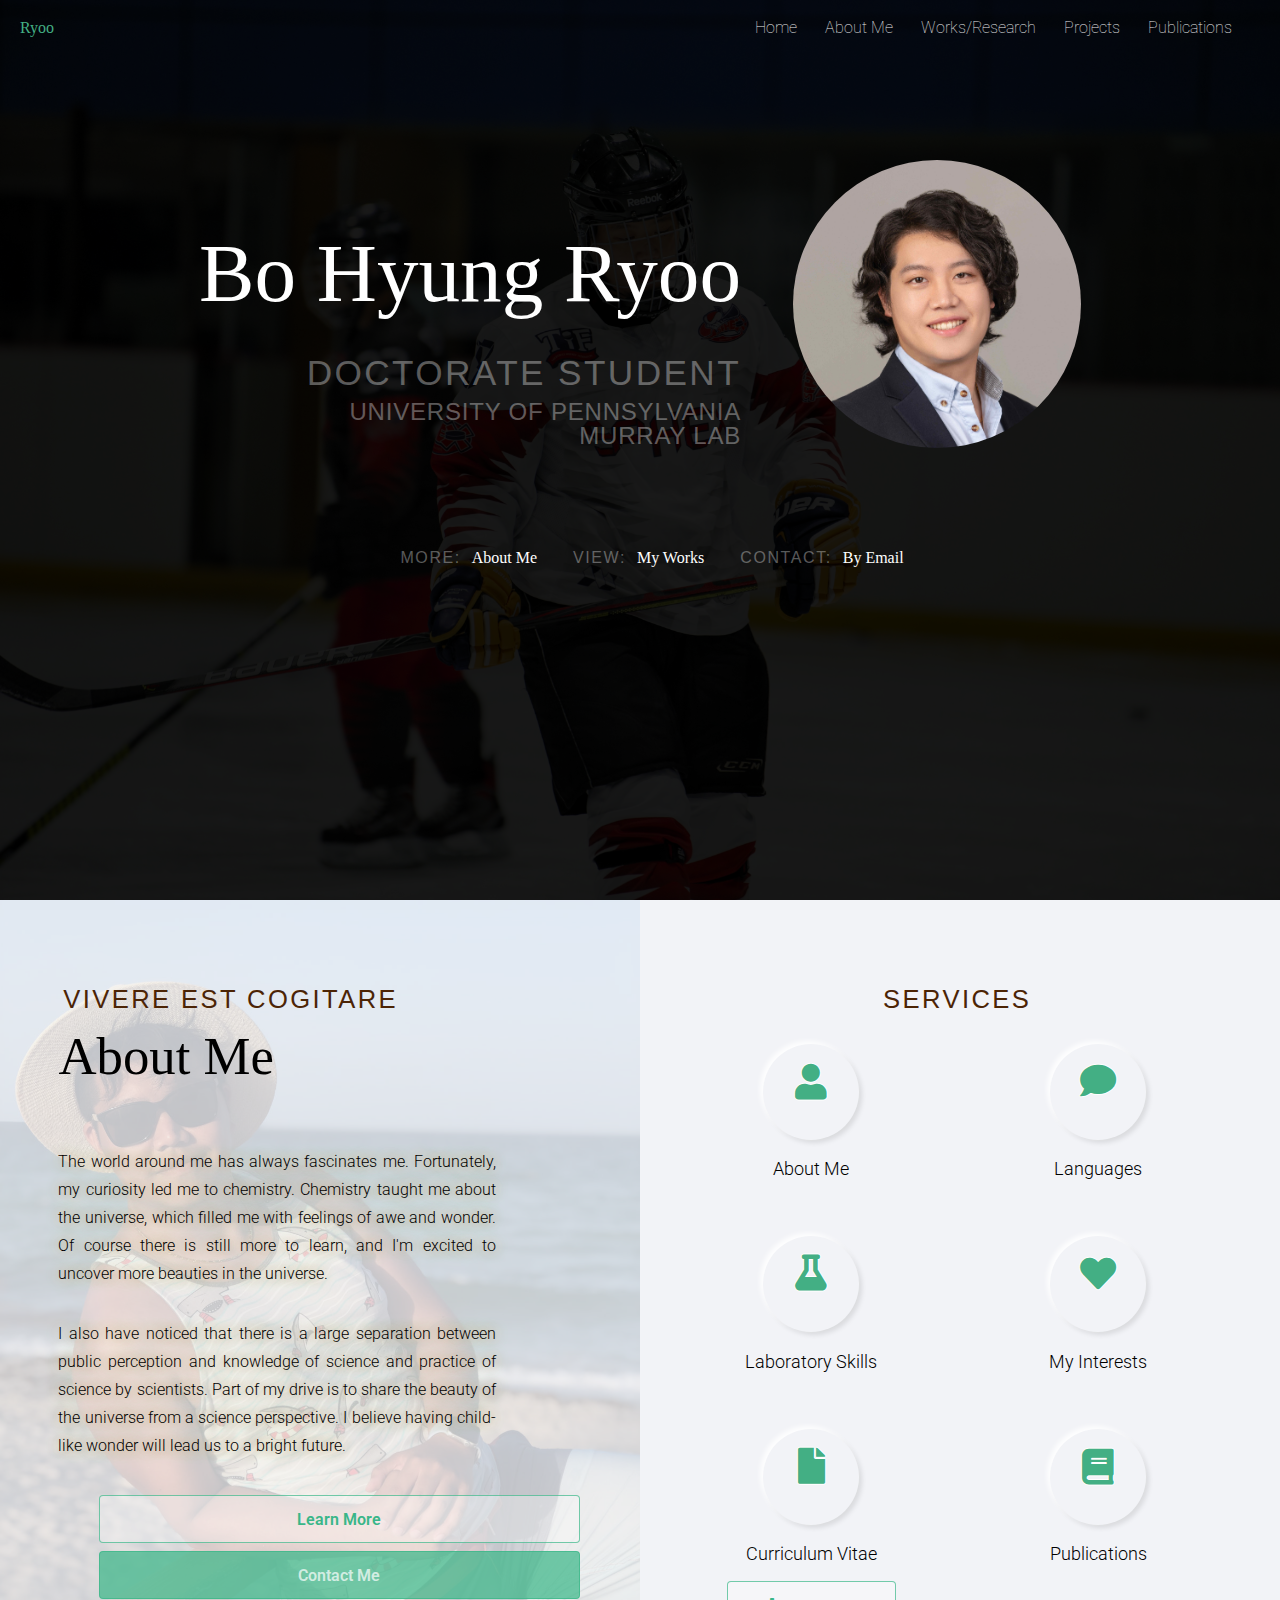
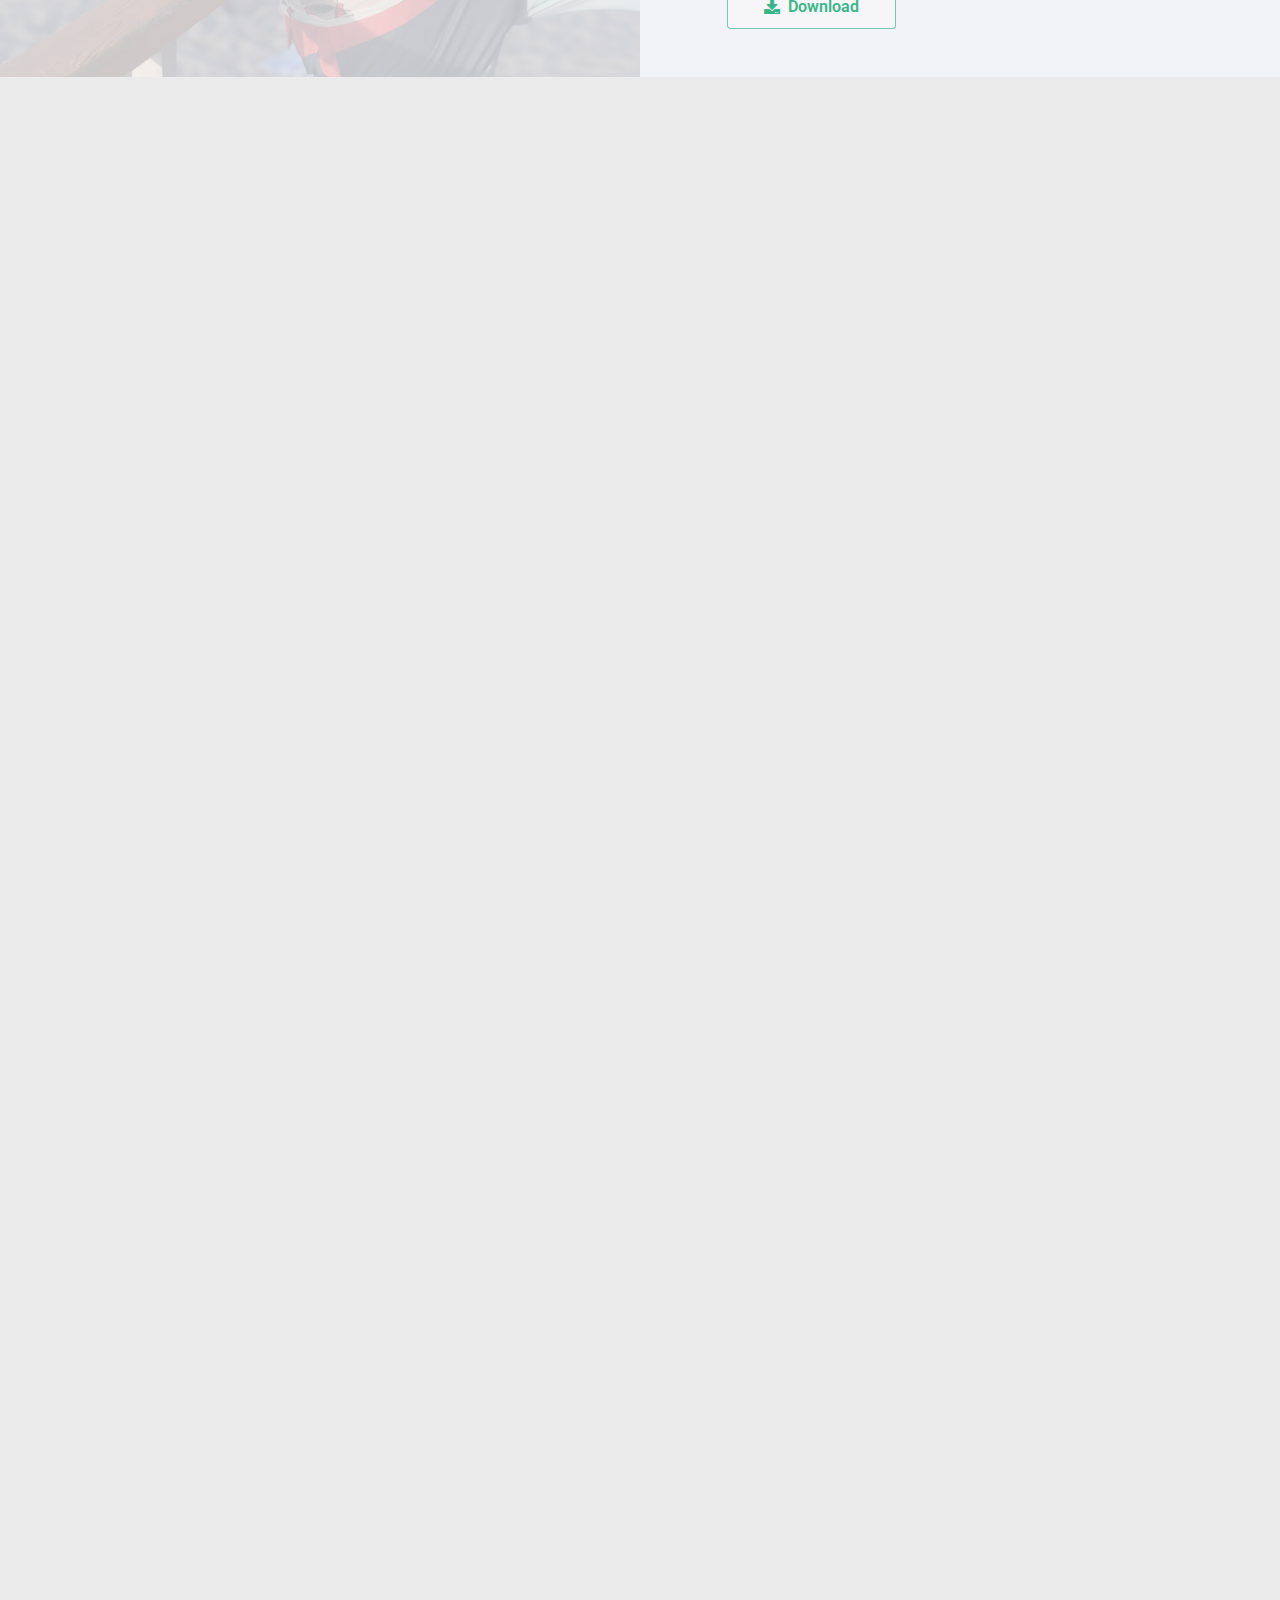
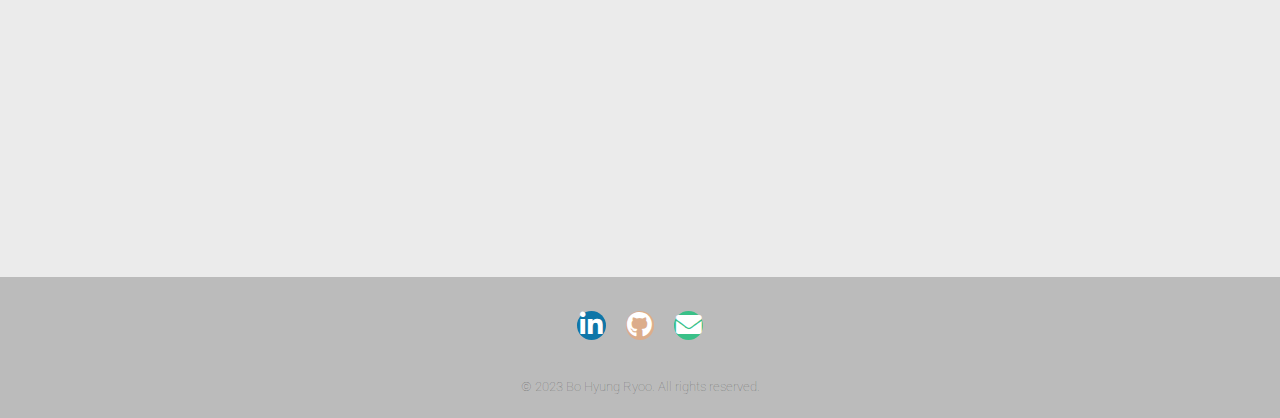
<file: index.html>
<!DOCTYPE HTML>

<html>
	<head>
		<title>Ryoo</title>
		<meta charset="utf-8" />
		<meta name="viewport" content="width=device-width, initial-scale=1, user-scalable=no" />
		<!-- <link rel="stylesheet" href="assets/css/base.css" /> -->
		<link rel="stylesheet" href="assets/css/main.css" />
		<noscript><link rel="stylesheet" href="assets/css/noscript.css" /></noscript>
	</head>
	<body class="is-preload landing">
		<div id="page-wrapper">

			<!-- Header -->
				<header id="header">
					<h1 id="logo"><a href="index.html"><b>Ryoo</b></a></h1>
					<nav id="nav">
						<ul>
							<li><a href="index.html">Home</a></li>
							<li><a href="aboutMe.html">About Me</a></li>
							<li>
								<a href="works.html">Works/Research</a>
								<ul>
									<li><a href="millstone.html">Master's Research</a></li>
									<li><a href="siontech.html">Military Conscription</a></li>
									<!-- <li><a href="murray.html">Doctorate Research</a></li> -->
								</ul>
							</li>
							<li><a href="projects.html">Projects</a></li>
							<li><a href="publish.html" style="padding-right: 2em">Publications</a></li>
						</ul>
					</nav>
				</header>

			<!-- Face -->
				<section id="face">
					<div class="overlay"></div><div class="gradient-overlay"></div>

					<div class="face-content">
						<header>
							<h1>Bo Hyung Ryoo</h1>
							<h3>Doctorate Student 
							<p>University of Pennsylvania
							<br>Murray Lab
							</p></h3>
						

						</header>

						<span class="face-image"><img src="images/img05282021/20230704_face.jpg" style="width:100%; height: 100%;"alt="" /></span>
					</div>
					<div style="margin-top: 0;">
						<ul class="face-section-links">
							<li>More: <a href="aboutMe.html">About Me</a></li>
							<li>View: <a href="works.html">My Works</a></li>
							<li>Contact: <a href="mailto:BoHyungRyoo@gmail.com">By Email</a></li>
							<!-- <li>Contact: <a href="contact.html">By Email</a></li> -->
						</ul>
					</div>

					<div class="face-banner">

						<section>
						</section>
					</div>
				</section>

				<section id="about-one" class="about-content">

					<div class="about-profile-bg"></div>
			 
					<div class="about-wrap">
			 
						<div class="about-profile">
							<a class="about-profile-bg"></a>
							<div class="intro">
							<h3 class="animate-this">Vivere est Cogitare</h3>
							<h1 class="animate-this">About Me</h1>
							</div>

							<div class="about-description">
							<p class="lead justify text-shadow animate-this"><strong>
								The world around me has always fascinates me. Fortunately, my curiosity led me to chemistry.
									Chemistry taught me about the universe, which filled me with feelings of awe and wonder.
									Of course there is still more to learn, and I'm excited to uncover more beauties in the universe. 
							</strong></p>
							<p class="justify text-shadow animate-this"><strong>
								I also have noticed that there is a large separation between public perception and knowledge of science and practice of science by scientists. 
								Part of my drive is to share the beauty of the universe from a science perspective. 
								I believe having child-like wonder will lead us to a bright future.
							</strong></p>
							<div class="about-profile-button" >
								<a href="aboutMe.html" class="button" style="width: 80%;">Learn More</a>
								<a href="contact.html" class="button primary" style="width: 80%;">Contact Me</a>
							</div>
							</div>
							   		
							
						</div><!-- end about-profile  -->
						



						<div class="about-services">
			 
							 <div class="intro">
								<h3 class="animate-this" style="margin-bottom: 1em">Services</h3>
								<!-- <h1 class="animate-this">What I Do.</h1> -->
			 				</div>
			 
							<div class="box alt">
								<div class="row gtr-uniform">
									<section class="col-6 col-6-xsmall">
										<span><a href="aboutMe.html" style="margin-bottom: 0.5em;" class="icon solid intr major fas fa-user"></a></span>
										<h4 style="line-height: 1em;">About Me</h4>
										<p></p>
									</section>
									<section class="col-6 col-6-xsmall">
										<span><a href="labtech.html" style="margin-bottom: 0.5em;" class="icon solid intr major fa-comment"></a></span>
										<h4 style="line-height: 1em;">Languages</h4>
										<p></p>
									</section>
									<section class="col-6 col-6-xsmall">
										<span><a href="labtech.html" style="margin-bottom: 0.5em;" class="icon solid intr major fa-flask"></a></span>
										<h4 style="line-height: 1em;">Laboratory Skills</h4>
										<p></p>
									</section>
									<section class="col-6 col-6-xsmall">
										<span><a href="#" style="margin-bottom: 0.5em;" class="icon solid intr major far fa-heart"></a></span>
										<h4 style="line-height: 1em;">My Interests</h4>
										<p></p>
									</section>
									<section class="col-6 col-6-xsmall">
										<span><a href="cv.html" style="margin-bottom: 0.5em;" class="icon solid intr major fa-file"></a></span>
										<h4 style="line-height: 1em;">Curriculum Vitae</h4>
										<div style="margin:auto; text-align: center;">
											<a href="assets/docs/CV_Ryoo.pdf"  class="button icon solid fa-download" download="CV_Ryoo">Download</a>
										</div>
									</section>
									<section class="col-6 col-6-xsmall">
										<span><a href="publish.html" style="margin-bottom: 0.5em;" class="icon solid intr major fas fa-book"></a></span>
										<h4 style="line-height: 1em;">Publications</h4>
										<!-- <p id="conscriptiontimer"></p> -->
		
										<!--Conscription timer-->
										<!-- <script>
										// Set the date we're counting down to
										var byeconscription = new Date("Sep 24, 2022 18:00:00").getTime();
										var initialcons = new Date("Sep 23, 2019 9:00:00").getTime();
		
										// Update the count down every 1 second
										var x = setInterval(function() {
		
											// Get today's date and time
											var now = new Date().getTime();
		
											// Find the distance between now and the count down date
											var leftcons = byeconscription - now;
											var donecons = now - initialcons;
		
											// Time calculations for days, hours, minutes and seconds
											var daysleft = Math.floor(leftcons / (1000 * 60 * 60 * 24)) + 1 ;
											//var hours = Math.floor((leftcons % (1000 * 60 * 60 * 24)) / (1000 * 60 * 60));
											//var minutes = Math.floor((leftcons % (1000 * 60 * 60)) / (1000 * 60));
											//var seconds = Math.floor((leftcons % (1000 * 60)) / 1000);
											var daysdone = Math.floor(donecons / (1000 * 60 * 60 * 24));
		
											// Output the result in an element with id="conscriptiontimer"
											document.getElementById("conscriptiontimer").innerHTML = daysdone + " Days Served <br>"
											+"<b>"+ daysleft + " Days Remaining </b>"
											//+ hours + "h "+ minutes + "m " + seconds + "s ";
		
											// If the count down is over, write some text 
											if (leftcons < 0) {
												clearInterval(x);
												document.getElementById("conscriptiontimer").innerHTML = "I am a free man";
										  }
										}, 1000);
										</script> -->
									</section>
								</div>
							</div>			
			 
						</div> <!-- end about-services  -->   		
			 
					</div> <!-- end about-wrap  -->
				</section> <!-- end about -->



			<!-- Two -->
				<section id="two" class="mainViewer style2 left">
					<span class="image fit main"><img src="images/img05282021/2n2.jpg" alt="" /></span>
					<div class="content">
						<header>
							<h2>Work and Research</h2>
								<blockquote class="mobile-hide">
									A scientist in his laboratory is not a mere technician: he is also a child confronting natural phenomena that impress him as though they were fairy tales.
								<cite>Marie Curie</cite>
								</blockquote>
						</header>
						<p> With a master's degree in nanomaterials, I've recently finished an alternative Korean civil service as a researcher at an environmental company called 
							<a href="https://www.siontech.com/english">Siontech Co., Ltd.</a> My work focused on water purification and plastic depolymerization.
						</p>
						<div style="margin:auto; text-align: center;">
							<a href="works.html" class="button">Learn More</a>
						</div>
					</div>
				</section>

			<!-- Three -->
				<section id="three" class="mainViewer style3 right">
					<span class="image fit main bottom"><img src="images/img05282021/DSC5618b.jpg" alt="" /></span>
					<div class="content">
						<header>
							<h2>Projects</h2>
								<blockquote class="mobile-hide">
									Living is worthwhile if one can contribute in some small way to this endless chain of progress.
									<cite>Paul Dirac</cite>
						</header>
						<p>
							In my free time, I like to work on several projects. 
							Currently, I'm focusing on learning new skills and materials, which I'm hoping to use in my future projects involving my interests in educations, public outreach, and computational chemistry.
							<!-- Currently, my projects involve my interests in chemistry/science educations, public outreach, and computational chemistry. -->
						</p>
						<div style="margin:auto; text-align: center;">
							<a href="projects.html" class="button">Learn More</a>
						</div>
					</div>
					
				</section>
				


			<!-- Footer -->
				<footer>
					<ul class="icons">
						<!-- <li><a href="https://twitter.com/B__Ryoo" class="icon brands circle fa-twitter"><span class="label">Twitter</span></a></li> -->
						<!-- <li><a href="#" class="icon brands circle fa-facebook-f"><span class="label">Facebook</span></a></li> -->
						<li><a href="https://linkedin.com/in/Ryoo" class="icon brands circle fa-linkedin-in"><span class="label">LinkedIn</span></a></li>
						<!-- <li><a href="#" class="icon brands circle fa-google-plus-g"><span class="label">Googleplus</span></a></li> -->
						<!-- <li><a href="https://www.instagram.com/bohyungryoo/" class="icon brands circle fa-instagram"><span class="label">Instagram</span></a></li> -->
						<!-- <li><a href="#" class="icon brands circle fa-whatsapp"><span class="label">WhatsApp</span></a></li> -->
						<li><a href="https://github.com/Ryoo" class="icon brands circle fa-github"><span class="label">GitHub</span></a></li>
						<li><a href="mailto:BoHyungRyoo@gmail.com" class="icon solid circle fa-envelope"><span class="label">Email</span></a></li>
					</ul>
					<ul class="copyright">
						<li>&copy; 2023 Bo Hyung Ryoo. All rights reserved.</li>
					</ul>
				</footer>

		</div>

		<!-- Scripts -->
			<script src="assets/js/jquery.min.js"></script>
			<script src="assets/js/jquery.scrolly.min.js"></script>
			<script src="assets/js/jquery.dropotron.min.js"></script>
			<script src="assets/js/jquery.scrollex.min.js"></script>
			<script src="assets/js/browser.min.js"></script>
			<script src="assets/js/breakpoints.min.js"></script>
			<script src="assets/js/util.js"></script>
			<script src="assets/js/main.js"></script>

	</body>
</html>
</file>
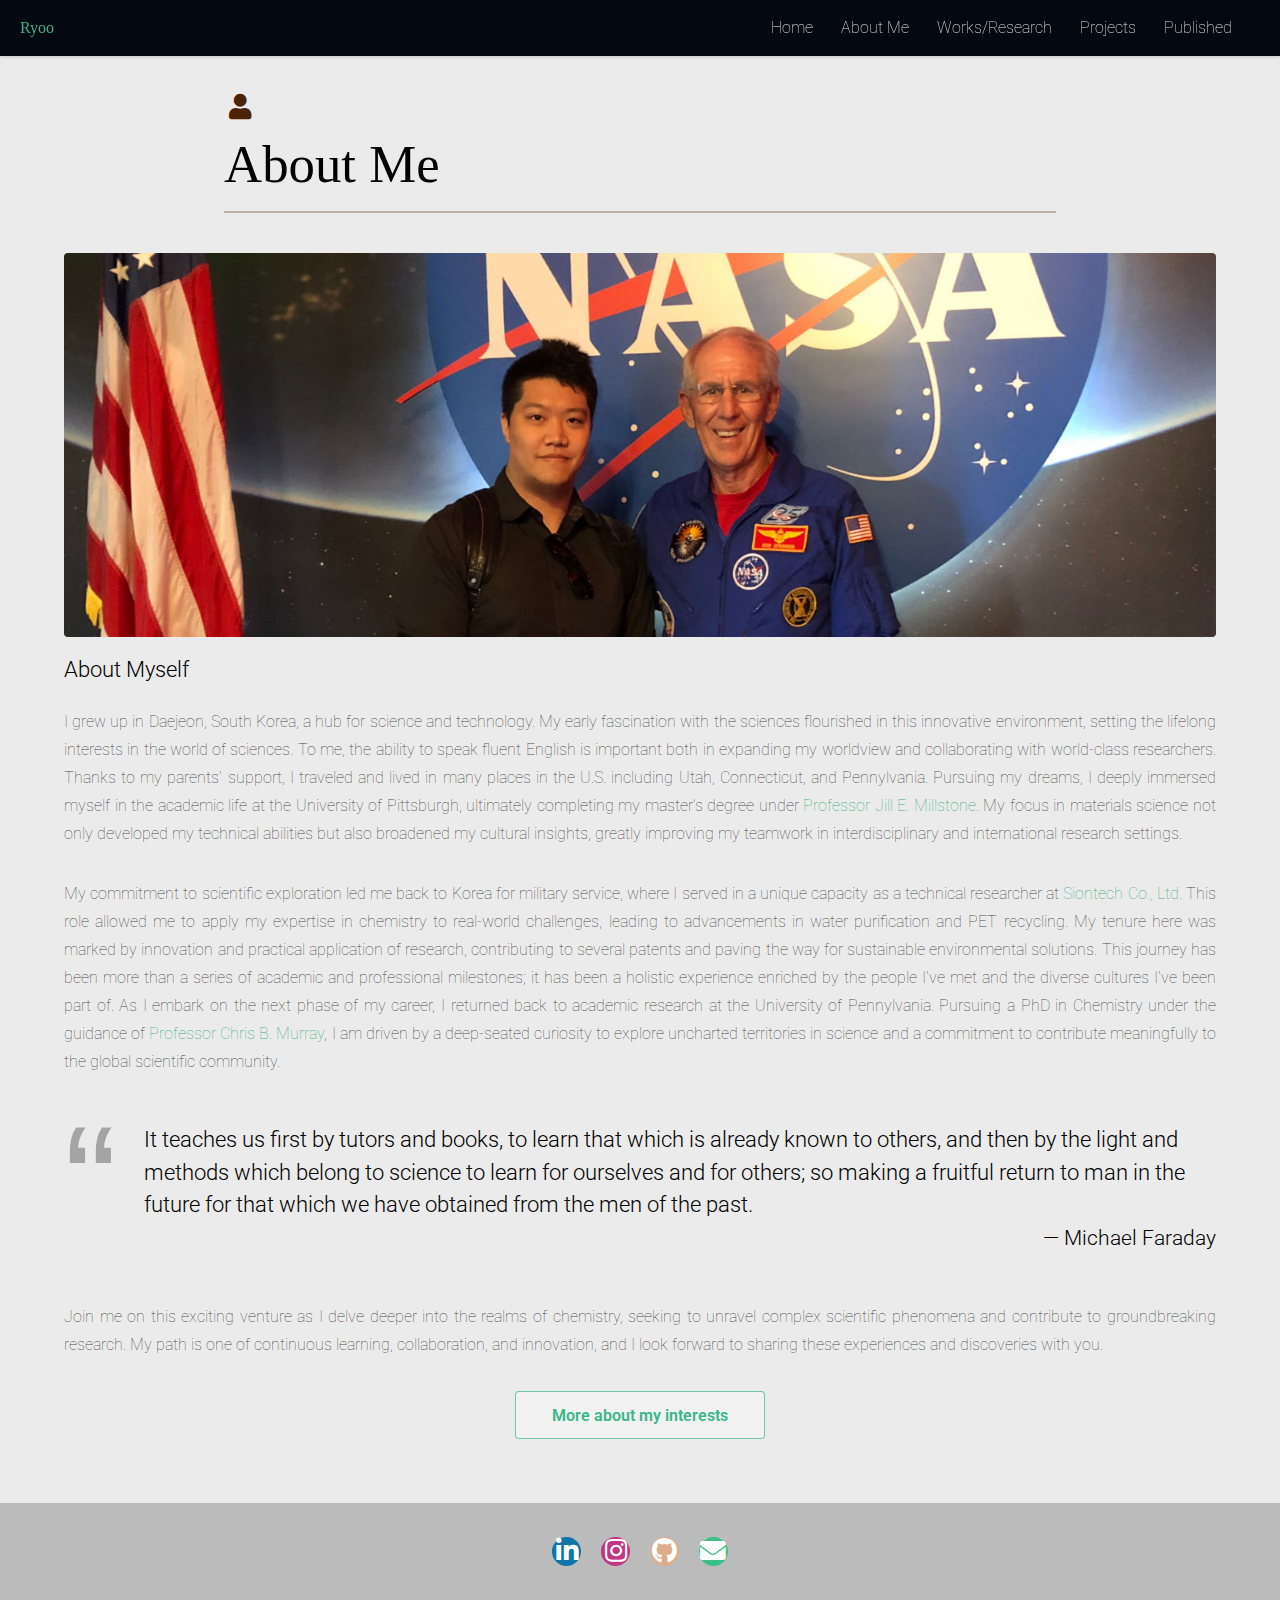
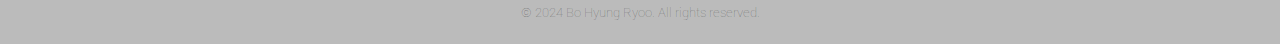
<file: aboutMe.html>
<!DOCTYPE HTML>
<html>
	<head>
		<title>About Ryoo</title>
		<meta charset="utf-8" />
		<meta name="viewport" content="width=device-width, initial-scale=1, user-scalable=no" />
		<link rel="stylesheet" href="assets/css/main.css" />
		<noscript><link rel="stylesheet" href="assets/css/noscript.css" /></noscript>
	</head>
	<body class="is-preload">
		<div id="page-wrapper">

			<!-- Header -->
            <header id="header">
                <h1 id="logo"><a href="index.html"><b style="color: white; font-family: fantasy;">Ryoo</b></a></h1>
                <nav id="nav">
                    <ul>
                        <li><a href="index.html">Home</a></li>
                        <li><a href="aboutMe.html">About Me</a></li>
                        <li>
                            <a href="works.html">Works/Research</a>
                            <ul>
                                <li><a href="millstone.html">Master's Research</a></li>
                                <li><a href="siontech.html">Military Conscription</a></li>
                            </ul>
                        </li>
                        <li><a href="projects.html">Projects</a></li>
                        <li><a href="publish.html" style="padding-right: 2em">Published</a></li>
                    </ul>
                </nav>
            </header>

			<!-- Main -->
				<div>
                    <div class="page-title col-4">
						<h3><span class="icon solid fas fa-user"></span></h3>
						<h1 style="margin-bottom: 0.1em;">About Me</h1>
                        <hr />
					</div>
                    
					<div class="container">

						<!-- Content -->
							<section id="content">
								<a class="image fit"><img src="images/img05282021/IMG_1921_3_1.jpg" alt="" /></a>
								<h3>About Myself</h3>
								<p class="justify"> 
                                    I grew up in Daejeon, South Korea, a hub for science and technology. 
                                    My early fascination with the sciences flourished in this innovative environment, setting the lifelong interests in the world of sciences. 
                                    To me, the ability to speak fluent English is important both in expanding my worldview and collaborating with world-class researchers.
                                    Thanks to my parents' support, I traveled and lived in many places in the U.S. including Utah, Connecticut, and Pennylvania.
                                    Pursuing my dreams, I deeply immersed myself in the academic life at the University of Pittsburgh, ultimately completing my master's degree under <a href="https://jem210.weebly.com/">Professor Jill E. Millstone</a>.
                                    My focus in materials science not only developed my technical abilities but also broadened my cultural insights, greatly improving my teamwork in interdisciplinary and international research settings.
                                </p>
								<p class="justify"> 
                                    My commitment to scientific exploration led me back to Korea for military service, where I served in a unique capacity as a technical researcher at <a href="https://www.siontech.com/english">Siontech Co., Ltd.</a>
                                    This role allowed me to apply my expertise in chemistry to real-world challenges, leading to advancements in water purification and PET recycling. 
                                    My tenure here was marked by innovation and practical application of research, contributing to several patents and paving the way for sustainable environmental solutions.
                                    This journey has been more than a series of academic and professional milestones; it has been a holistic experience enriched by the people I've met and the diverse cultures I've been part of. 
                                    As I embark on the next phase of my career, I returned back to academic research at the University of Pennylvania. 
                                    Pursuing a PhD in Chemistry under the guidance of <a href="https://web.sas.upenn.edu/cbmurray/">Professor Chris B. Murray</a>, I am driven by a deep-seated curiosity to explore uncharted territories in science and a commitment to contribute meaningfully to the global scientific community.
                                </p>
                                <h3><blockquote>It teaches us first by tutors and books, to learn that which is already known to others, and then by the light and methods which belong to science to learn for ourselves and for others; so making a fruitful return to man in the future for that which we have obtained from the men of the past.
                                    <cite style="text-align: right;"> Michael Faraday</cite>
                                </blockquote></h3>
                                <p class="justify"> 
                                    

                                    Join me on this exciting venture as I delve deeper into the realms of chemistry, seeking to unravel complex scientific phenomena and contribute to groundbreaking research.
                                    My path is one of continuous learning, collaboration, and innovation, and I look forward to sharing these experiences and discoveries with you.
                                    
                                </p>
                                
                                <!-- <p>
                                    Learning about different cultures, people, and new scientific discoveries are my passion.
                                    Hopefully one day, I can be part of those who lived to expand our knowledge and build better future.
                                    Just as I was inspired by those who came before me, I would love to inspire others.
                                </p> -->
                            

                                <section style="text-align:center; padding-bottom: 4em">
 
                                    <a href="#" class="button"> More about my interests</a>

                                </section>


                            </section>




					</div>
				</div>

			<!-- Footer -->
            <footer>
                <ul class="icons">
                    <!-- <li><a href="#" class="icon brands circle fa-twitter"><span class="label">Twitter</span></a></li> -->
                    <!-- <li><a href="#" class="icon brands circle fa-facebook-f"><span class="label">Facebook</span></a></li> -->
                    <li><a href="https://linkedin.com/in/Ryoo" class="icon brands circle fa-linkedin-in"><span class="label">LinkedIn</span></a></li>
                    <!-- <li><a href="#" class="icon brands circle fa-google-plus-g"><span class="label">Googleplus</span></a></li> -->
                    <li><a href="https://www.instagram.com/bohyungryoo/" class="icon brands circle fa-instagram"><span class="label">Instagram</span></a></li>
                    <!-- <li><a href="#" class="icon brands circle fa-whatsapp"><span class="label">WhatsApp</span></a></li> -->
                    <li><a href="https://github.com/Ryoo" class="icon brands circle fa-github"><span class="label">GitHub</span></a></li>
                    <li><a href="mailto:BoHyungRyoo@gmail.com" class="icon solid circle fa-envelope"><span class="label">Email</span></a></li>
                </ul>
                <ul class="copyright">
                    <li>&copy; 2024 Bo Hyung Ryoo. All rights reserved.</li>
                </ul>
            </footer>
		</div>

		<!-- Scripts -->
			<script src="assets/js/jquery.min.js"></script>
			<script src="assets/js/jquery.scrolly.min.js"></script>
			<script src="assets/js/jquery.dropotron.min.js"></script>
			<script src="assets/js/jquery.scrollex.min.js"></script>
			<script src="assets/js/browser.min.js"></script>
			<script src="assets/js/breakpoints.min.js"></script>
			<script src="assets/js/util.js"></script>
			<script src="assets/js/main.js"></script>

	</body>
</html>
</file>
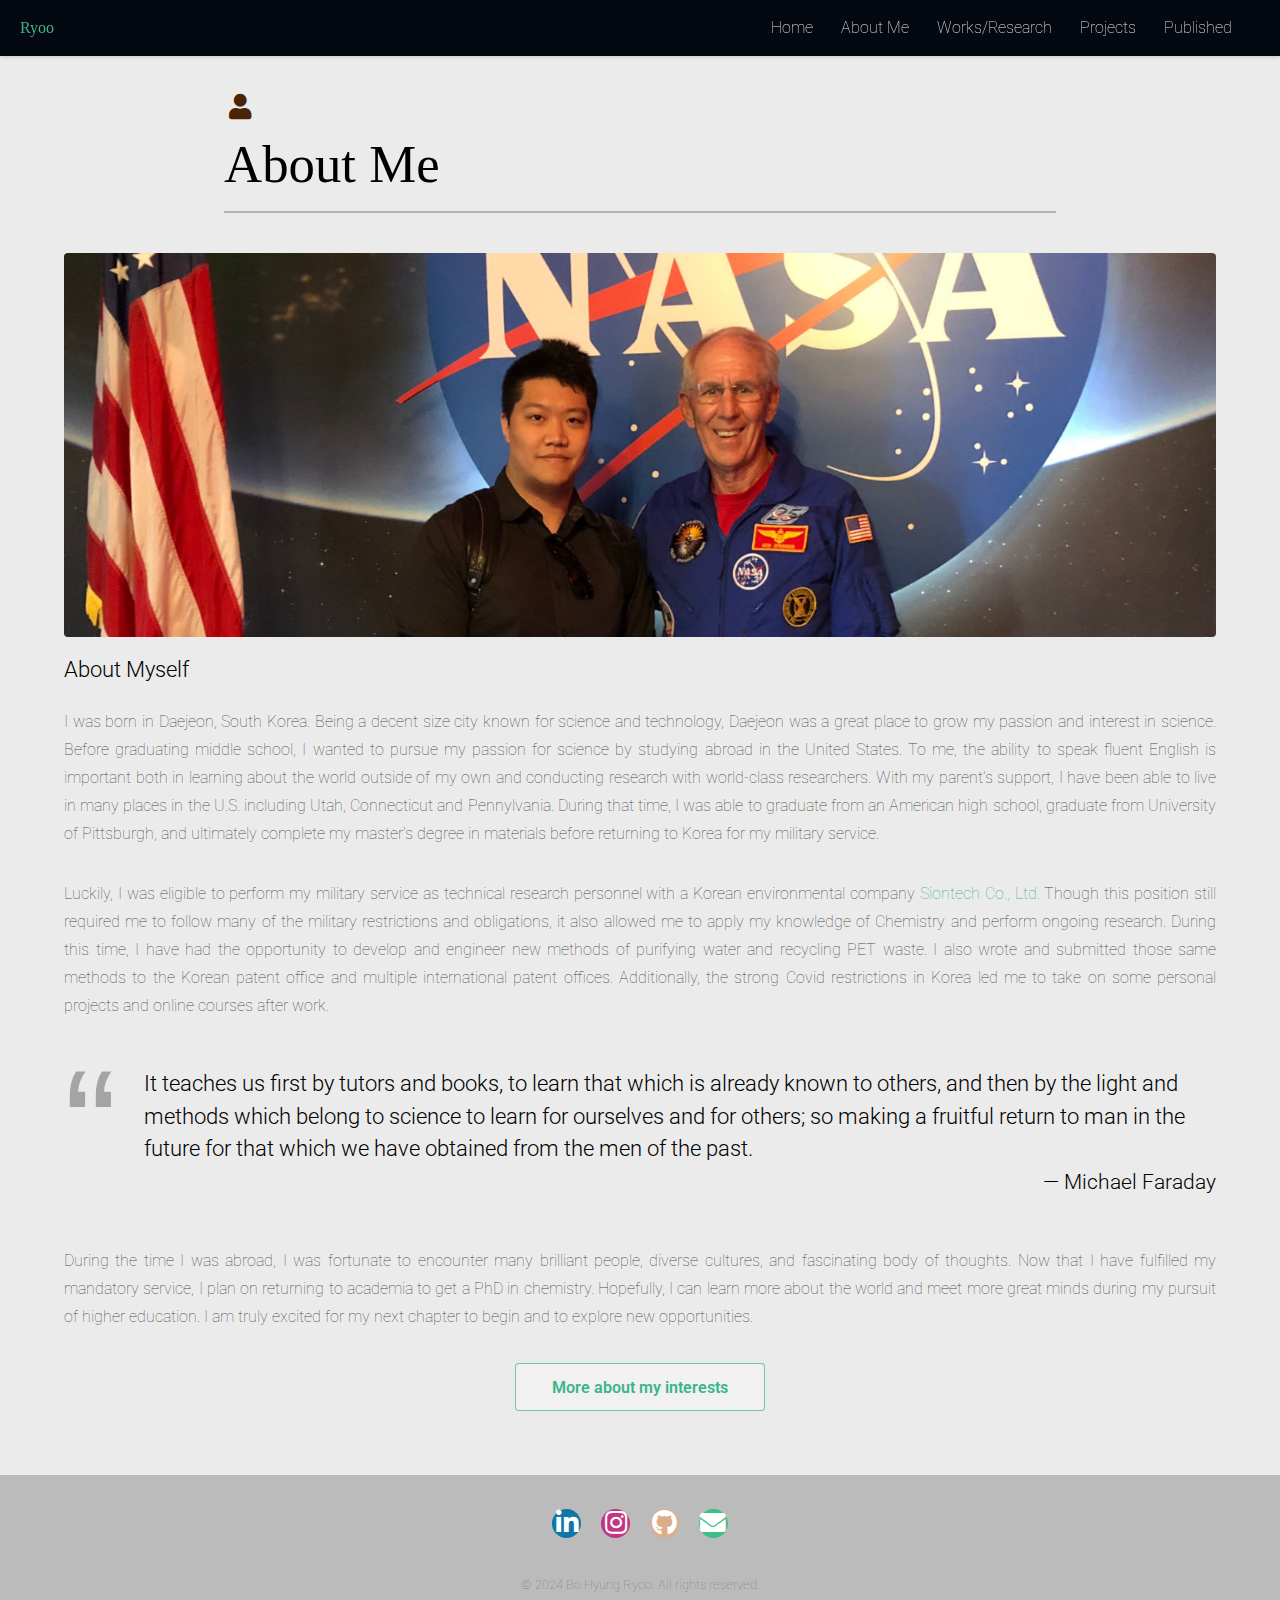
<file: aboutMe1.html>
<!DOCTYPE HTML>
<html>
	<head>
		<title>About Ryoo</title>
		<meta charset="utf-8" />
		<meta name="viewport" content="width=device-width, initial-scale=1, user-scalable=no" />
		<link rel="stylesheet" href="assets/css/main.css" />
		<noscript><link rel="stylesheet" href="assets/css/noscript.css" /></noscript>
	</head>
	<body class="is-preload">
		<div id="page-wrapper">

			<!-- Header -->
            <header id="header">
                <h1 id="logo"><a href="index.html"><b style="color: white; font-family: fantasy;">Ryoo</b></a></h1>
                <nav id="nav">
                    <ul>
                        <li><a href="index.html">Home</a></li>
                        <li><a href="aboutMe.html">About Me</a></li>
                        <li>
                            <a href="works.html">Works/Research</a>
                            <ul>
                                <li><a href="millstone.html">Master's Research</a></li>
                                <li><a href="siontech.html">Military Conscription</a></li>
                            </ul>
                        </li>
                        <li><a href="projects.html">Projects</a></li>
                        <li><a href="publish.html" style="padding-right: 2em">Published</a></li>
                    </ul>
                </nav>
            </header>

			<!-- Main -->
				<div>
                    <div class="page-title col-4">
						<h3><span class="icon solid fas fa-user"></span></h3>
						<h1 style="margin-bottom: 0.1em;">About Me</h1>
                        <hr />
					</div>
                    
					<div class="container">

						<!-- Content -->
							<section id="content">
								<a class="image fit"><img src="images/img05282021/IMG_1921_3_1.jpg" alt="" /></a>
								<h3>About Myself</h3>
								<p class="justify"> 
                                    I was born in Daejeon, South Korea. Being a decent size city known for science and technology, Daejeon was a great place to grow my passion and interest in science. 
                                    Before graduating middle school, I wanted to pursue my passion for science by studying abroad in the United States. 
                                    To me, the ability to speak fluent English is important both in learning about the world outside of my own and conducting research with world-class researchers.
                                    With my parent's support, I have been able to live in many places in the U.S. including Utah, Connecticut and Pennylvania. 
                                    During that time, I was able to graduate from an American high school, graduate from University of Pittsburgh, and ultimately complete my master's degree in materials before returning to Korea for my military service.
                                </p>
								<p class="justify"> 
                                   
                                    Luckily, I was eligible to perform my military service as technical research personnel with a Korean environmental company <a href="https://www.siontech.com/english">Siontech Co., Ltd.</a>
                                    Though this position still required me to follow many of the military restrictions and obligations, 
                                    it also allowed me to apply my knowledge of Chemistry and perform ongoing research.
                                    During this time, I have had the opportunity to develop and engineer new methods of purifying water and recycling PET waste. 
                                    I also wrote and submitted those same methods to the Korean patent office and multiple international patent offices. 
                                    Additionally, the strong Covid restrictions in Korea led me to take on some personal projects and online courses after work.
                                </p>
                                <h3><blockquote>It teaches us first by tutors and books, to learn that which is already known to others, and then by the light and methods which belong to science to learn for ourselves and for others; so making a fruitful return to man in the future for that which we have obtained from the men of the past.
                                    <cite style="text-align: right;"> Michael Faraday</cite>
                                </blockquote></h3>
                                <p class="justify"> 
                                    During the time I was abroad, I was fortunate to encounter many brilliant people, diverse cultures, and fascinating body of thoughts.
                                    Now that I have fulfilled my mandatory service, I plan on returning to academia to get a PhD in chemistry.
                                    Hopefully, I can learn more about the world and meet more great minds during my pursuit of higher education. 
                                   

                                    I am truly excited for my next chapter to begin and to explore new opportunities.
                                    
                                </p>
                                
                                <!-- <p>
                                    Learning about different cultures, people, and new scientific discoveries are my passion.
                                    Hopefully one day, I can be part of those who lived to expand our knowledge and build better future.
                                    Just as I was inspired by those who came before me, I would love to inspire others.
                                </p> -->
                            

                                <section style="text-align:center; padding-bottom: 4em">
 
                                    <a href="#" class="button"> More about my interests</a>

                                </section>


                            </section>




					</div>
				</div>

			<!-- Footer -->
            <footer>
                <ul class="icons">
                    <!-- <li><a href="#" class="icon brands circle fa-twitter"><span class="label">Twitter</span></a></li> -->
                    <!-- <li><a href="#" class="icon brands circle fa-facebook-f"><span class="label">Facebook</span></a></li> -->
                    <li><a href="https://linkedin.com/in/Ryoo" class="icon brands circle fa-linkedin-in"><span class="label">LinkedIn</span></a></li>
                    <!-- <li><a href="#" class="icon brands circle fa-google-plus-g"><span class="label">Googleplus</span></a></li> -->
                    <li><a href="https://www.instagram.com/bohyungryoo/" class="icon brands circle fa-instagram"><span class="label">Instagram</span></a></li>
                    <!-- <li><a href="#" class="icon brands circle fa-whatsapp"><span class="label">WhatsApp</span></a></li> -->
                    <li><a href="https://github.com/Ryoo" class="icon brands circle fa-github"><span class="label">GitHub</span></a></li>
                    <li><a href="mailto:BoHyungRyoo@gmail.com" class="icon solid circle fa-envelope"><span class="label">Email</span></a></li>
                </ul>
                <ul class="copyright">
                    <li>&copy; 2024 Bo Hyung Ryoo. All rights reserved.</li>
                </ul>
            </footer>
		</div>

		<!-- Scripts -->
			<script src="assets/js/jquery.min.js"></script>
			<script src="assets/js/jquery.scrolly.min.js"></script>
			<script src="assets/js/jquery.dropotron.min.js"></script>
			<script src="assets/js/jquery.scrollex.min.js"></script>
			<script src="assets/js/browser.min.js"></script>
			<script src="assets/js/breakpoints.min.js"></script>
			<script src="assets/js/util.js"></script>
			<script src="assets/js/main.js"></script>

	</body>
</html>
</file>
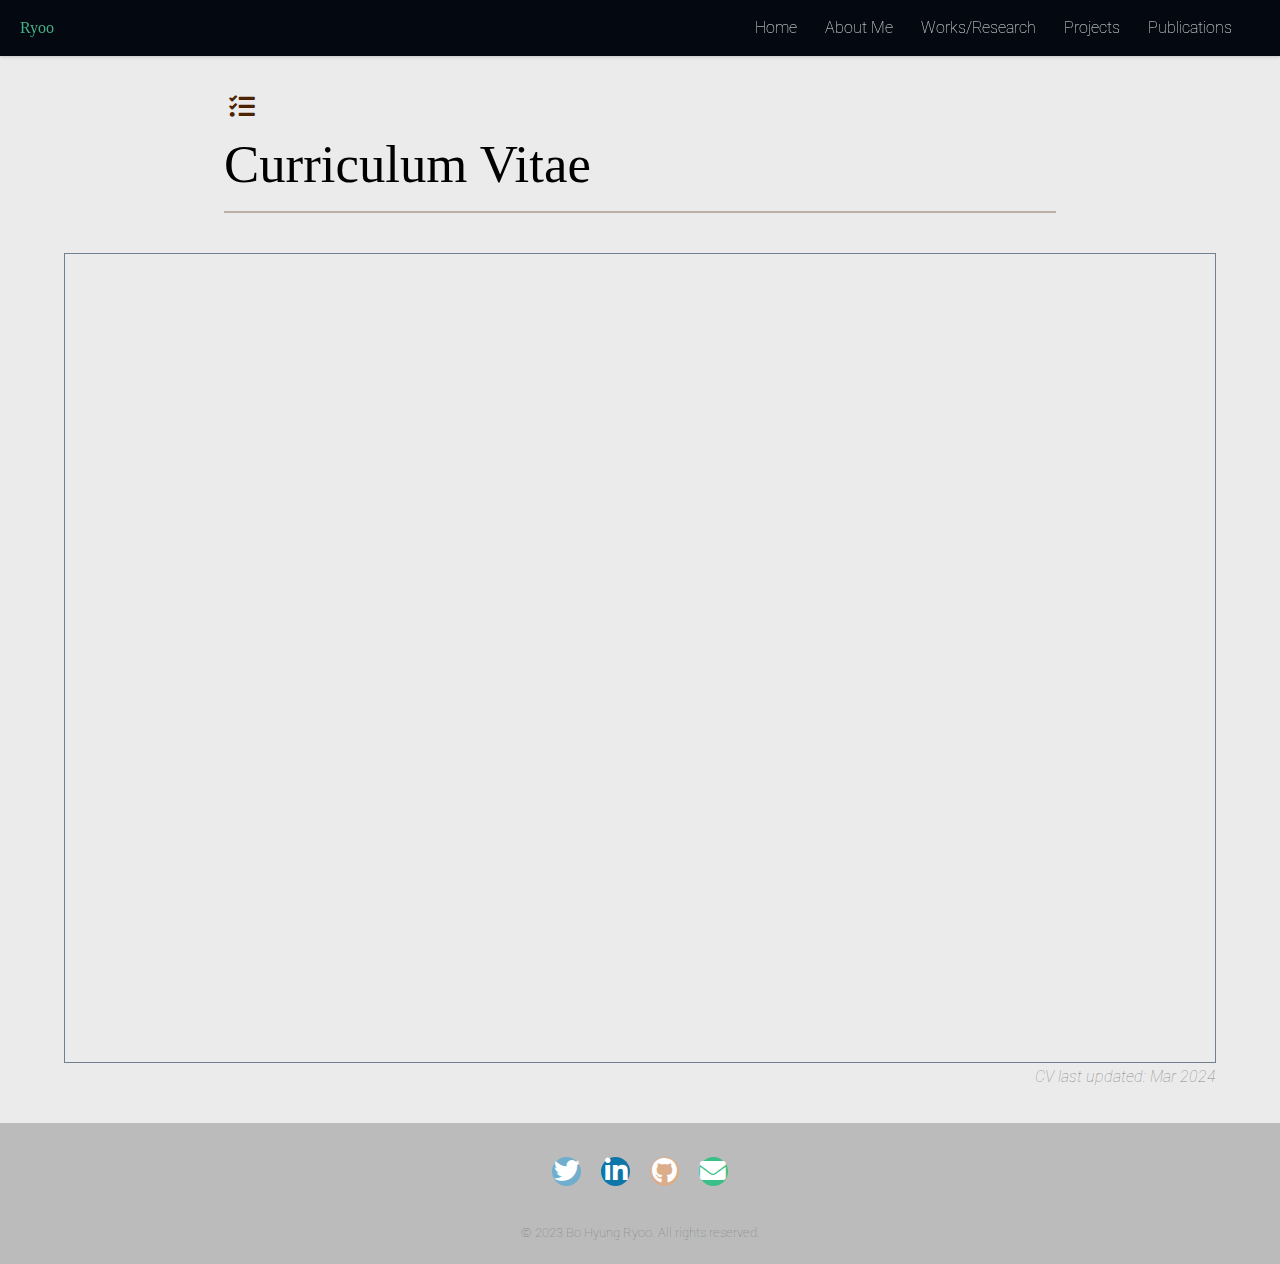
<file: cv.html>
<!DOCTYPE HTML>
<html>
	<head>
		<title>Curriculum Vitae</title>
		<meta charset="utf-8" />
		<meta name="viewport" content="width=device-width, initial-scale=1, user-scalable=no" />
		<link rel="stylesheet" href="assets/css/main.css" />
		<noscript><link rel="stylesheet" href="assets/css/noscript.css" /></noscript>
	</head>
	<body class="is-preload">
		<div id="page-wrapper">

                <!-- Header -->
                <header id="header">
                <h1 id="logo"><a href="index.html"><b>Ryoo</b></a></h1>
                <nav id="nav">
                    <ul>
                        <li><a href="index.html">Home</a></li>
                        <li><a href="aboutMe.html">About Me</a></li>
                        <li>
                            <a href="works.html">Works/Research</a>
                            <ul>
                                <li><a href="millstone.html">Master's Research</a></li>
                                <li><a href="siontech.html">Military Conscription</a></li>
                            </ul>
                        </li>
                        <li><a href="projects.html">Projects</a></li>
                        <li><a href="publish.html" style="padding-right: 2em">Publications</a></li>
                    </ul>
                </nav>
            </header>

			<!-- Main -->
                <div>
                    <div class="page-title col-4">
                        <h3 class="phone-appear">Curriculum Vitae</h3>
                        <h3 class="phone-hide"><span class="icon solid fas fa-tasks"></span></h3>
                        <h1 class="phone-hide">Curriculum Vitae</h1>
                        <hr />
                    </div>
                    

                    <div class="container">

						<!-- Content -->
							<section id="content">
                                
                                <div style="margin:auto; text-align: center;">
                                    <a href="assets/docs/CV_Ryoo.pdf"  class="phone-appear button icon solid fa-mobile " download="CV_Ryoo">Open on mobile</a>
                                </div>

                                <div id="pdfContainer" 
                                style="position: relative;
                                justify-content: center;
                                width: 100%;
                                overflow: hidden;
                                padding-top: 90vh;">
                                    <iframe
                                    id ="CV" 
                                    allowfullscreen 
                                    title="CV_Ryoo"
                                    style="  
                                    position:absolute;
                                    top: 0;
                                    left: 0;
                                    bottom: 0;
                                    right: 0;
                                    width: 100%;
                                    height: 100%;
                                    border: 1.5px solid slategray;"
                                    src="assets/docs/CV_Ryoo.pdf"
                                    ></iframe>
                                </div>
                                <!-- <div style="text-align: right;">
                                    <ul class="actions">
                                        <li onclick="toggleLanguage('English')"><a href="#">English</a></li>
                                        <li onclick="toggleLanguage('Korean')"><a href="#">Korean</a></li>
                                        <li onclick="toggleLanguage('Korean')"><a href="#">Concise</a></li>
                                    </ul>
                                </div> -->
                                
								<p style="text-align:right;opacity: 0.6;"><i>CV last updated: Mar 2024</i></p>
                            </section>

					</div>
                </div>
                


			<!-- Footer -->
            <footer>
                <ul class="icons">
                    <li><a href="#" class="icon brands circle fa-twitter"><span class="label">Twitter</span></a></li>
                    <!-- <li><a href="#" class="icon brands circle fa-facebook-f"><span class="label">Facebook</span></a></li> -->
                    <li><a href="https://linkedin.com/in/Ryoo" class="icon brands circle fa-linkedin-in"><span class="label">LinkedIn</span></a></li>
                    <!-- <li><a href="#" class="icon brands circle fa-google-plus-g"><span class="label">Googleplus</span></a></li> -->
                    <!-- <li><a href="#" class="icon brands circle fa-instagram"><span class="label">Instagram</span></a></li> -->
                    <!-- <li><a href="#" class="icon brands circle fa-whatsapp"><span class="label">WhatsApp</span></a></li> -->
                    <li><a href="https://github.com/Ryoo" class="icon brands circle fa-github"><span class="label">GitHub</span></a></li>
                    <li><a href="mailto:BoHyungRyoo@gmail.com" class="icon solid circle fa-envelope"><span class="label">Email</span></a></li>
                </ul>
                <ul class="copyright">
                    <li>&copy; 2023 Bo Hyung Ryoo. All rights reserved.</li>
                </ul>
            </footer>
		</div>

		<!-- Scripts -->
			<script src="assets/js/jquery.min.js"></script>
			<script src="assets/js/jquery.scrolly.min.js"></script>
			<script src="assets/js/jquery.dropotron.min.js"></script>
			<script src="assets/js/jquery.scrollex.min.js"></script>
			<script src="assets/js/browser.min.js"></script>
			<script src="assets/js/breakpoints.min.js"></script>
			<script src="assets/js/util.js"></script>
			<script src="assets/js/main.js"></script>

    </body>
    
    <script>
        function toggleLanguage(language) {
          let description = document.getElementById("CV");
          if (language === "Korean") {
            CV.src = "images/pic02.jpg";
          }
          if (language === "Concise") {
            CV.src = "assets/docs/CV_Ryoo_concise.pdf"
          }
          else {
            CV.src="assets/docs/CV_Ryoo.pdf";
          }
        }
      </script>
</html>
</file>
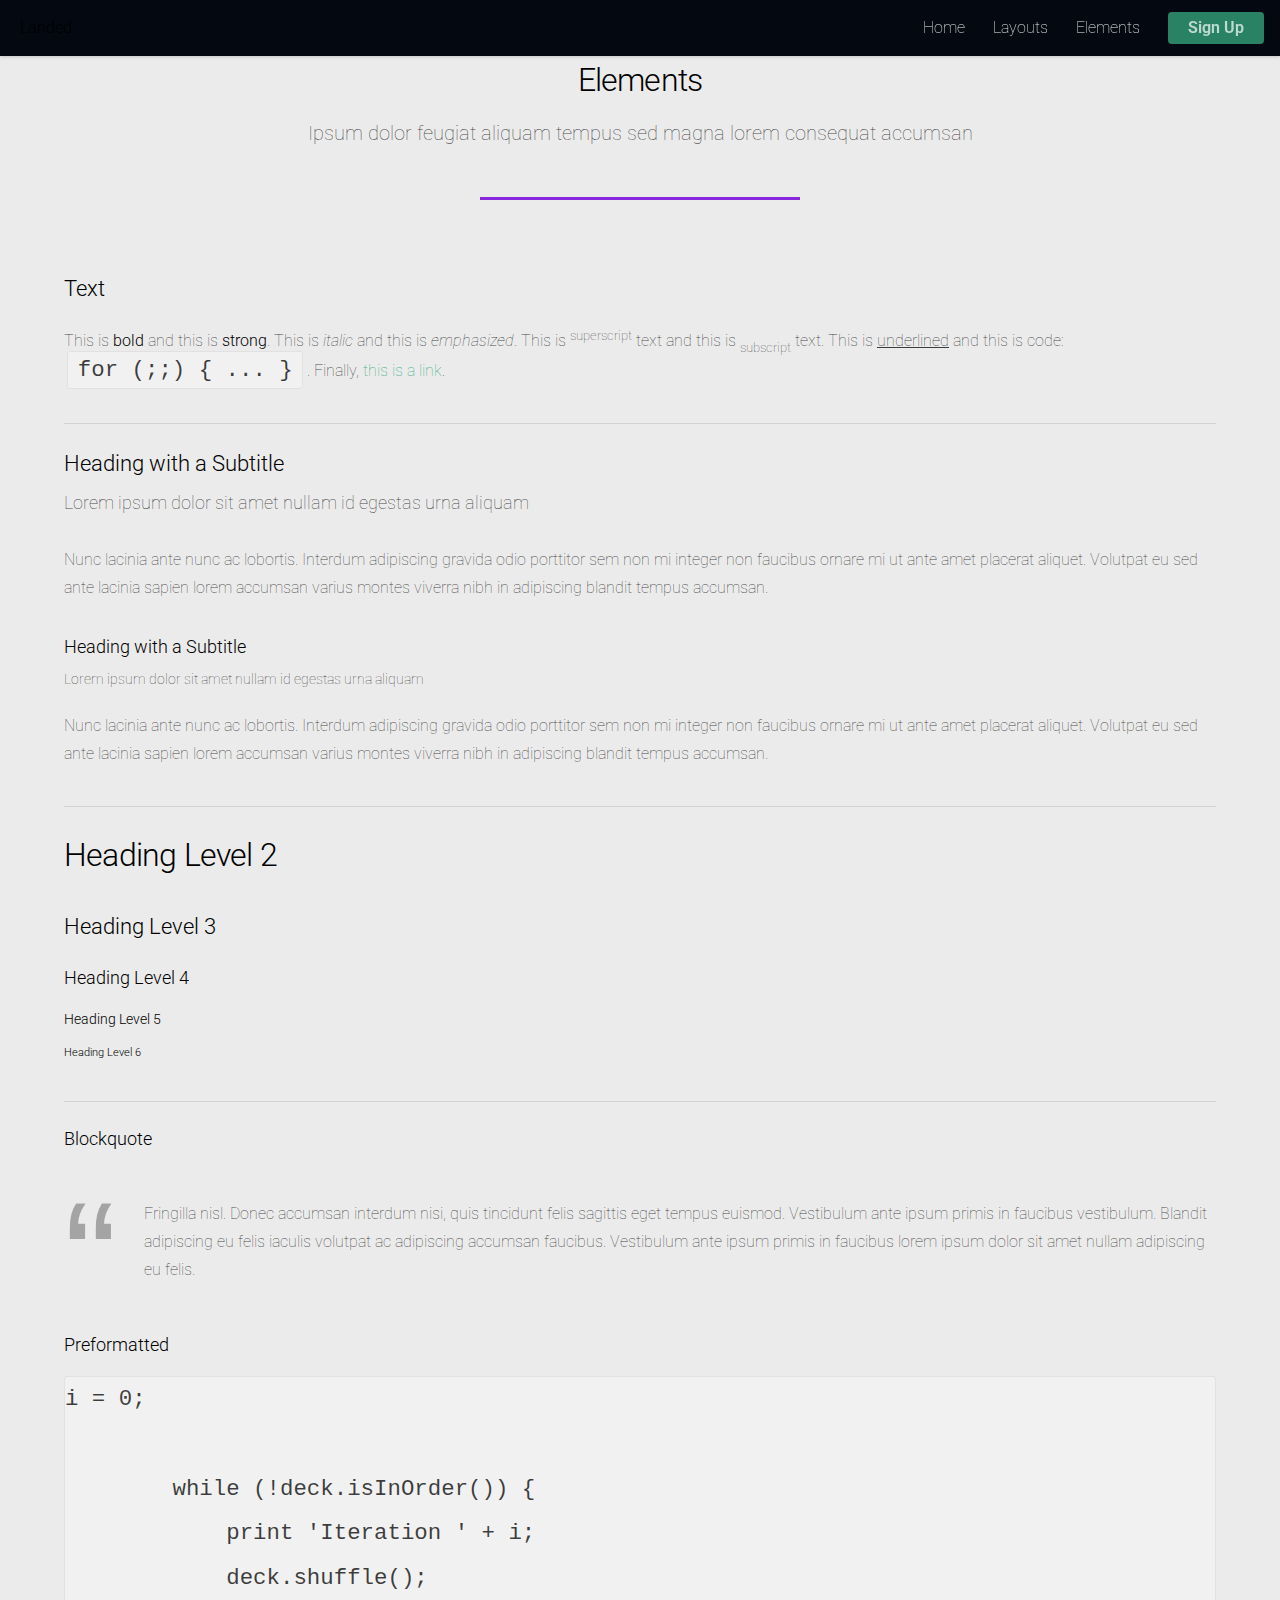
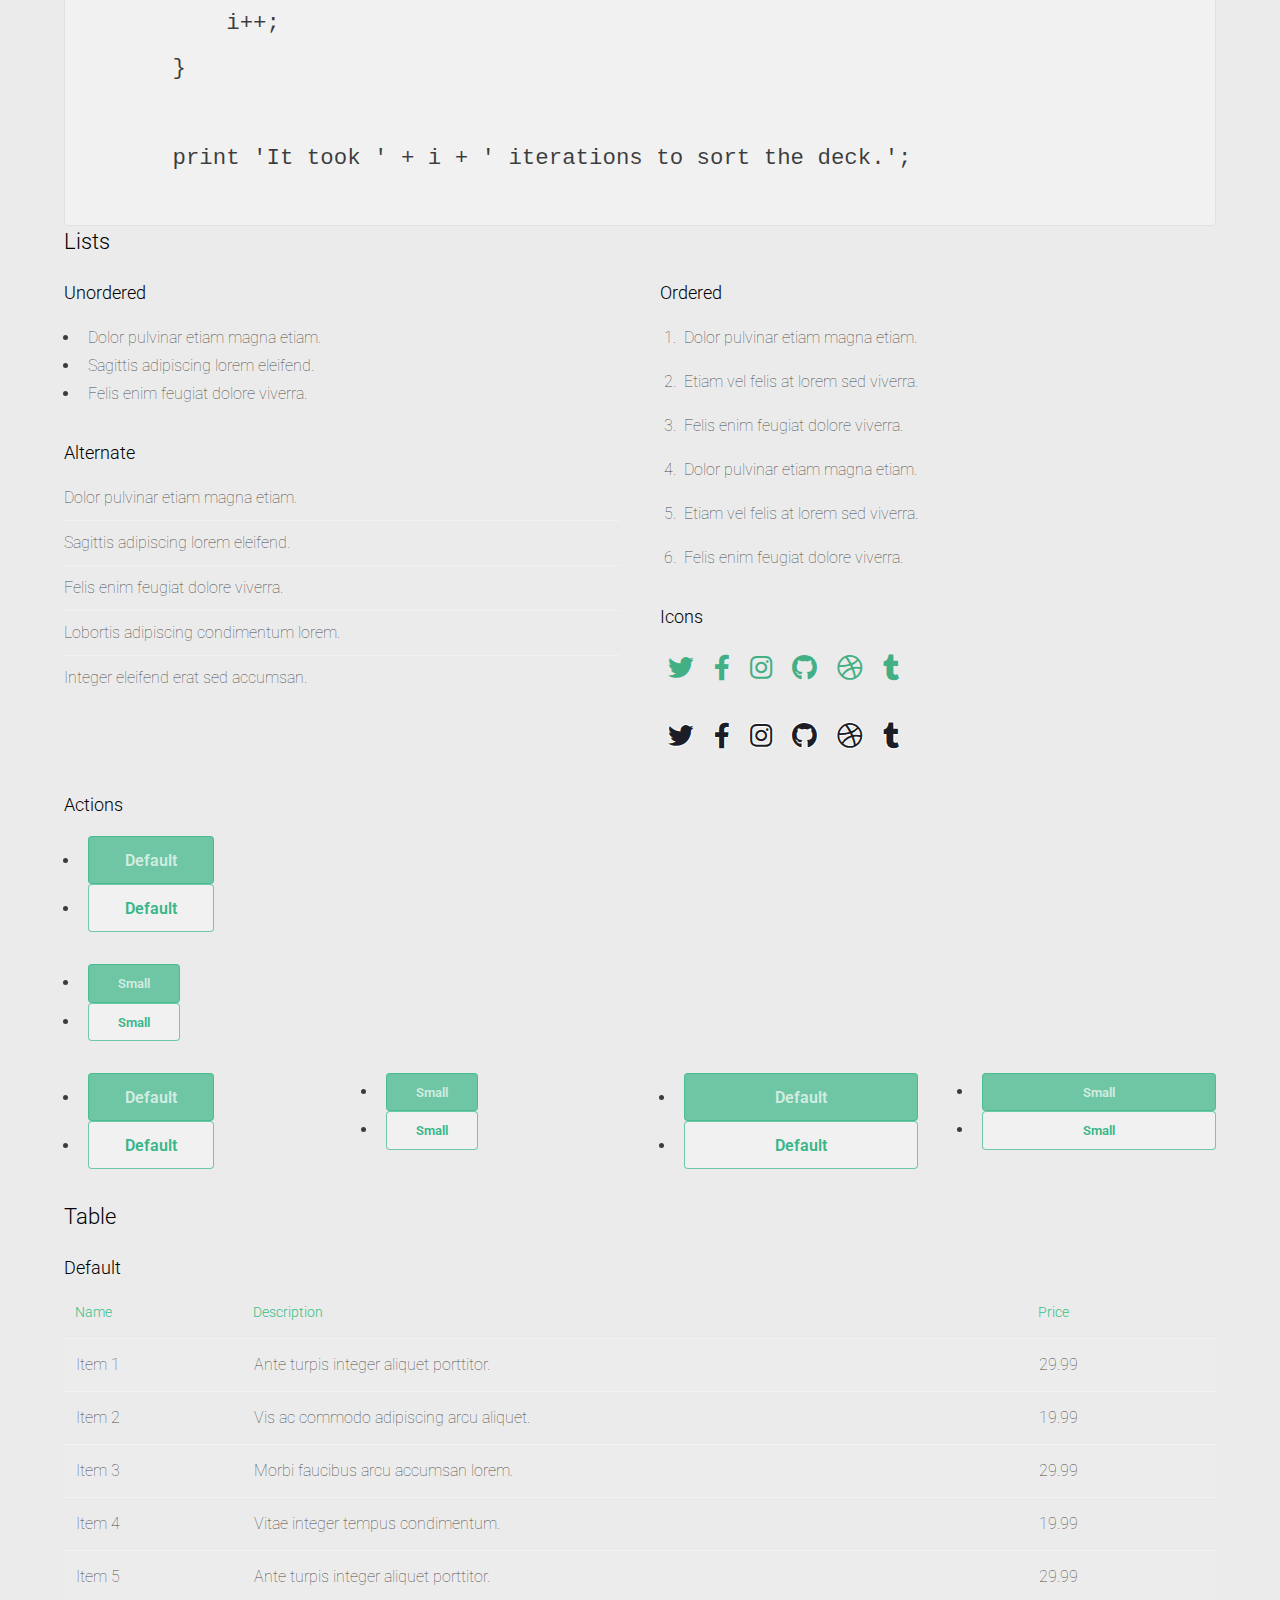
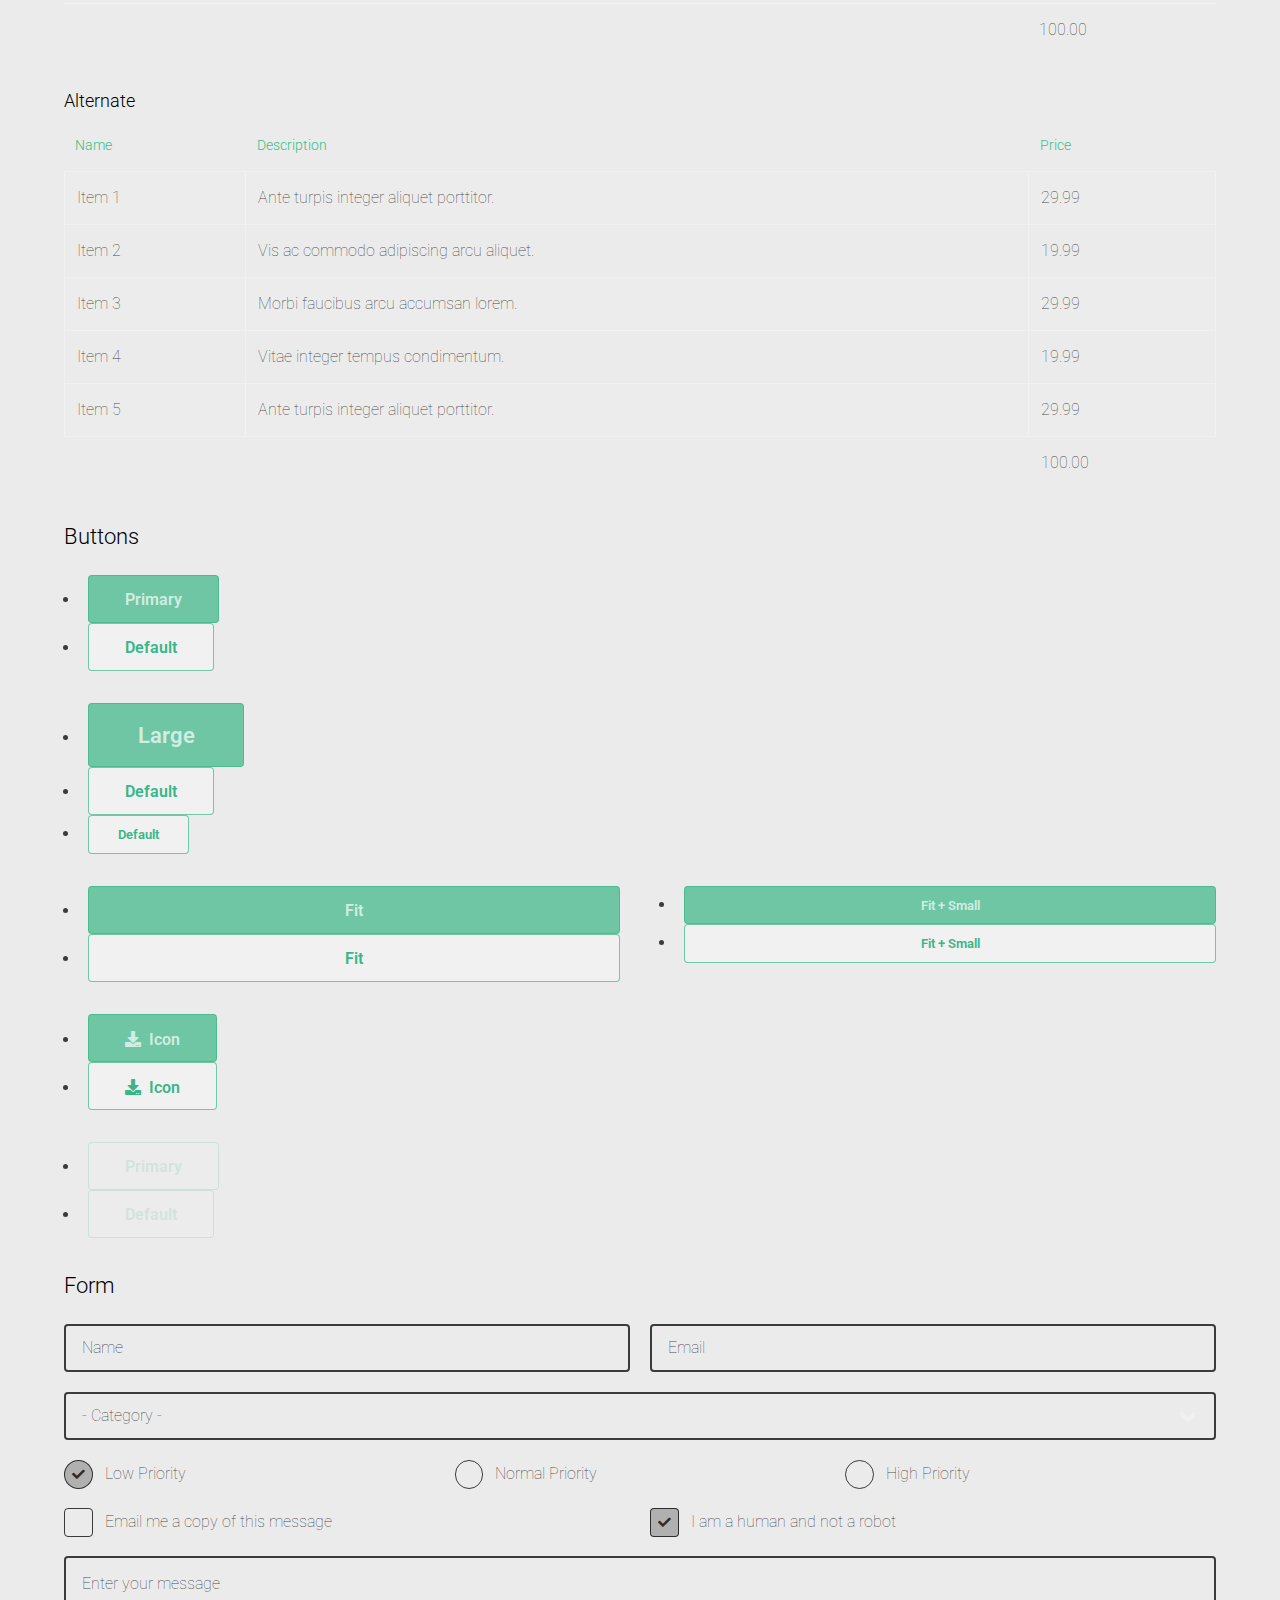
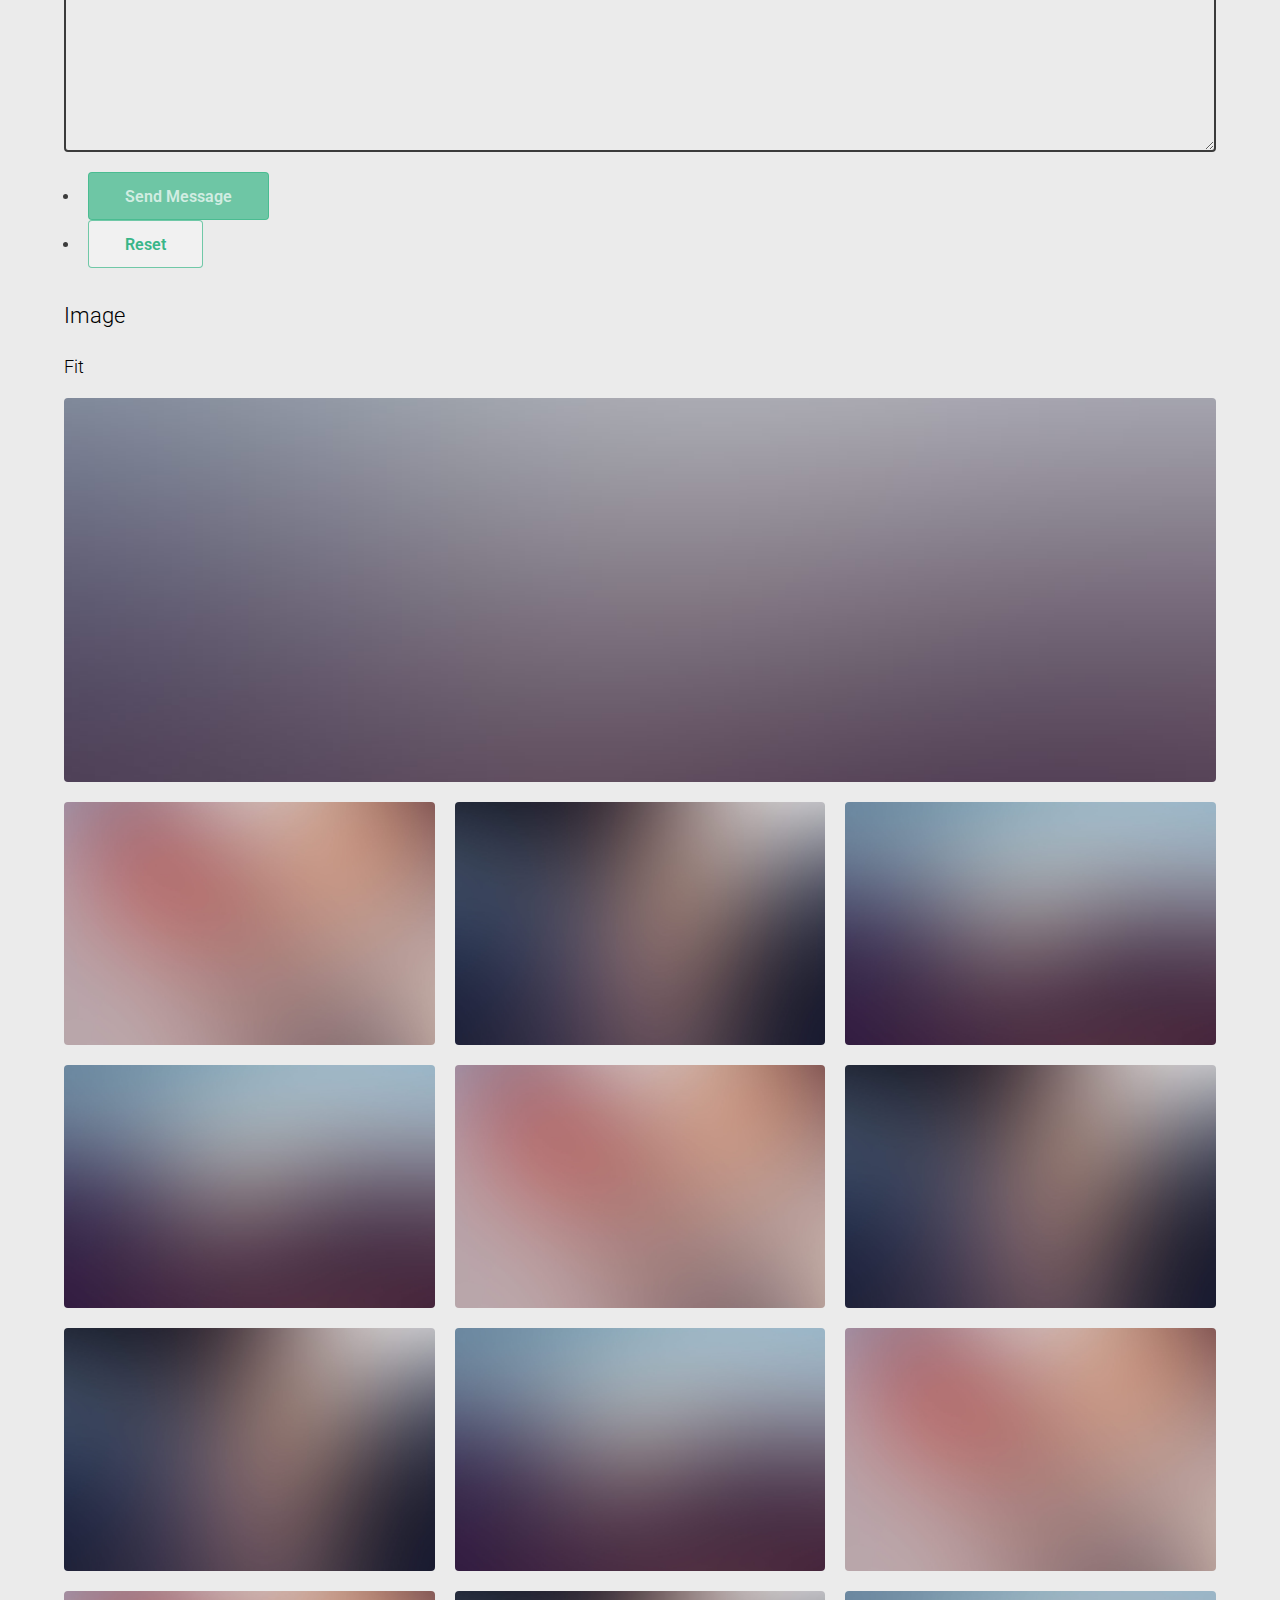
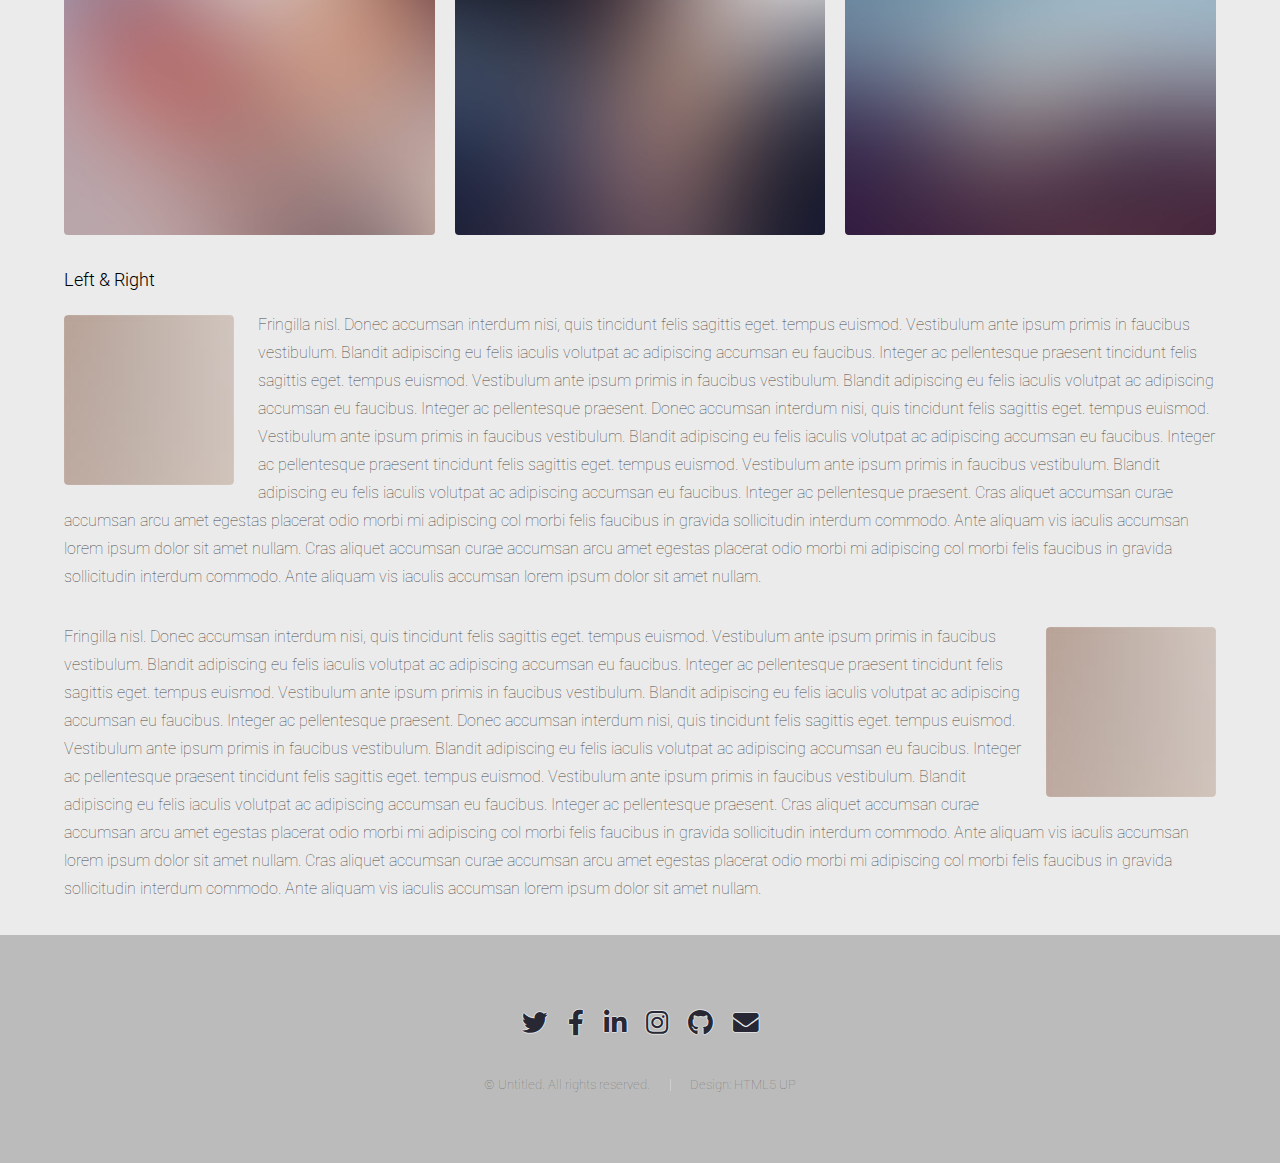
<file: elements.html>
<!DOCTYPE HTML>
<!--
	Landed by HTML5 UP
	html5up.net | @ajlkn
	Free for personal and commercial use under the CCA 3.0 license (html5up.net/license)
-->
<html>
	<head>
		<title>Elements - Landed by HTML5 UP</title>
		<meta charset="utf-8" />
		<meta name="viewport" content="width=device-width, initial-scale=1, user-scalable=no" />
		<link rel="stylesheet" href="assets/css/main.css" />
		<noscript><link rel="stylesheet" href="assets/css/noscript.css" /></noscript>
	</head>
	<body class="is-preload">
		<div id="page-wrapper">

			<!-- Header -->
				<header id="header">
					<h1 id="logo"><a href="index.html">Landed</a></h1>
					<nav id="nav">
						<ul>
							<li><a href="index.html">Home</a></li>
							<li>
								<a href="#">Layouts</a>
								<ul>
									<li><a href="left-sidebar.html">Left Sidebar</a></li>
									<li><a href="right-sidebar.html">Right Sidebar</a></li>
									<li><a href="no-sidebar.html">No Sidebar</a></li>
									<li>
										<a href="#">Submenu</a>
										<ul>
											<li><a href="#">Option 1</a></li>
											<li><a href="#">Option 2</a></li>
											<li><a href="#">Option 3</a></li>
											<li><a href="#">Option 4</a></li>
										</ul>
									</li>
								</ul>
							</li>
							<li><a href="elements.html">Elements</a></li>
							<li><a href="#" class="button primary">Sign Up</a></li>
						</ul>
					</nav>
				</header>

			<!-- Main -->
				<div id="main" class="wrapper style1">
					<div class="container">
						<header class="major">
							<h2>Elements</h2>
							<p>Ipsum dolor feugiat aliquam tempus sed magna lorem consequat accumsan</p>
						</header>

						<!-- Text -->
							<section>
								<h3>Text</h3>
								<p>This is <b>bold</b> and this is <strong>strong</strong>. This is <i>italic</i> and this is <em>emphasized</em>.
								This is <sup>superscript</sup> text and this is <sub>subscript</sub> text.
								This is <u>underlined</u> and this is code: <code>for (;;) { ... }</code>. Finally, <a href="#">this is a link</a>.</p>

								<hr />

								<header>
									<h3>Heading with a Subtitle</h3>
									<p>Lorem ipsum dolor sit amet nullam id egestas urna aliquam</p>
								</header>
								<p>Nunc lacinia ante nunc ac lobortis. Interdum adipiscing gravida odio porttitor sem non mi integer non faucibus ornare mi ut ante amet placerat aliquet. Volutpat eu sed ante lacinia sapien lorem accumsan varius montes viverra nibh in adipiscing blandit tempus accumsan.</p>
								<header>
									<h4>Heading with a Subtitle</h4>
									<p>Lorem ipsum dolor sit amet nullam id egestas urna aliquam</p>
								</header>
								<p>Nunc lacinia ante nunc ac lobortis. Interdum adipiscing gravida odio porttitor sem non mi integer non faucibus ornare mi ut ante amet placerat aliquet. Volutpat eu sed ante lacinia sapien lorem accumsan varius montes viverra nibh in adipiscing blandit tempus accumsan.</p>

								<hr />

								<h2>Heading Level 2</h2>
								<h3>Heading Level 3</h3>
								<h4>Heading Level 4</h4>
								<h5>Heading Level 5</h5>
								<h6>Heading Level 6</h6>

								<hr />

								<h4>Blockquote</h4>
								<blockquote>Fringilla nisl. Donec accumsan interdum nisi, quis tincidunt felis sagittis eget tempus euismod. Vestibulum ante ipsum primis in faucibus vestibulum. Blandit adipiscing eu felis iaculis volutpat ac adipiscing accumsan faucibus. Vestibulum ante ipsum primis in faucibus lorem ipsum dolor sit amet nullam adipiscing eu felis.</blockquote>

								<h4>Preformatted</h4>
								<pre><code>i = 0;

	while (!deck.isInOrder()) {
	    print 'Iteration ' + i;
	    deck.shuffle();
	    i++;
	}

	print 'It took ' + i + ' iterations to sort the deck.';
	</code></pre>
							</section>

						<!-- Lists -->
							<section>
								<h3>Lists</h3>
								<div class="row">
									<div class="col-6 col-12-xsmall">

										<h4>Unordered</h4>
										<ul>
											<li>Dolor pulvinar etiam magna etiam.</li>
											<li>Sagittis adipiscing lorem eleifend.</li>
											<li>Felis enim feugiat dolore viverra.</li>
										</ul>

										<h4>Alternate</h4>
										<ul class="alt">
											<li>Dolor pulvinar etiam magna etiam.</li>
											<li>Sagittis adipiscing lorem eleifend.</li>
											<li>Felis enim feugiat dolore viverra.</li>
											<li>Lobortis adipiscing condimentum lorem.</li>
											<li>Integer eleifend erat sed accumsan.</li>
										</ul>

									</div>
									<div class="col-6 col-12-xsmall">

										<h4>Ordered</h4>
										<ol>
											<li>Dolor pulvinar etiam magna etiam.</li>
											<li>Etiam vel felis at lorem sed viverra.</li>
											<li>Felis enim feugiat dolore viverra.</li>
											<li>Dolor pulvinar etiam magna etiam.</li>
											<li>Etiam vel felis at lorem sed viverra.</li>
											<li>Felis enim feugiat dolore viverra.</li>
										</ol>

										<h4>Icons</h4>
										<ul class="icons">
											<li><a href="#" class="icon brands fa-twitter"><span class="label">Twitter</span></a></li>
											<li><a href="#" class="icon brands fa-facebook-f"><span class="label">Facebook</span></a></li>
											<li><a href="#" class="icon brands fa-instagram"><span class="label">Instagram</span></a></li>
											<li><a href="#" class="icon brands fa-github"><span class="label">Github</span></a></li>
											<li><a href="#" class="icon brands fa-dribbble"><span class="label">Dribbble</span></a></li>
											<li><a href="#" class="icon brands fa-tumblr"><span class="label">Tumblr</span></a></li>
										</ul>
										<ul class="icons">
											<li><a href="#" class="icon brands alt fa-twitter"><span class="label">Twitter</span></a></li>
											<li><a href="#" class="icon brands alt fa-facebook-f"><span class="label">Facebook</span></a></li>
											<li><a href="#" class="icon brands alt fa-instagram"><span class="label">Instagram</span></a></li>
											<li><a href="#" class="icon brands alt fa-github"><span class="label">Github</span></a></li>
											<li><a href="#" class="icon brands alt fa-dribbble"><span class="label">Dribbble</span></a></li>
											<li><a href="#" class="icon brands alt fa-tumblr"><span class="label">Tumblr</span></a></li>
										</ul>

									</div>
								</div>

								<h4>Actions</h4>
								<ul class="actions">
									<li><a href="#" class="button primary">Default</a></li>
									<li><a href="#" class="button">Default</a></li>
								</ul>
								<ul class="actions small">
									<li><a href="#" class="button primary small">Small</a></li>
									<li><a href="#" class="button small">Small</a></li>
								</ul>
								<div class="row">
									<div class="col-3 col-6-medium col-12-xsmall">
										<ul class="actions stacked">
											<li><a href="#" class="button primary">Default</a></li>
											<li><a href="#" class="button">Default</a></li>
										</ul>
									</div>
									<div class="col-3 col-6-medium col-12-xsmall">
										<ul class="actions stacked">
											<li><a href="#" class="button primary small">Small</a></li>
											<li><a href="#" class="button small">Small</a></li>
										</ul>
									</div>
									<div class="col-3 col-6-medium col-12-xsmall">
										<ul class="actions stacked">
											<li><a href="#" class="button primary fit">Default</a></li>
											<li><a href="#" class="button fit">Default</a></li>
										</ul>
									</div>
									<div class="col-3 col-6-medium col-12-xsmall">
										<ul class="actions stacked">
											<li><a href="#" class="button primary small fit">Small</a></li>
											<li><a href="#" class="button small fit">Small</a></li>
										</ul>
									</div>
								</div>
							</section>

						<!-- Table -->
							<section>
								<h3>Table</h3>
								<h4>Default</h4>
								<div class="table-wrapper">
									<table>
										<thead>
											<tr>
												<th>Name</th>
												<th>Description</th>
												<th>Price</th>
											</tr>
										</thead>
										<tbody>
											<tr>
												<td>Item 1</td>
												<td>Ante turpis integer aliquet porttitor.</td>
												<td>29.99</td>
											</tr>
											<tr>
												<td>Item 2</td>
												<td>Vis ac commodo adipiscing arcu aliquet.</td>
												<td>19.99</td>
											</tr>
											<tr>
												<td>Item 3</td>
												<td> Morbi faucibus arcu accumsan lorem.</td>
												<td>29.99</td>
											</tr>
											<tr>
												<td>Item 4</td>
												<td>Vitae integer tempus condimentum.</td>
												<td>19.99</td>
											</tr>
											<tr>
												<td>Item 5</td>
												<td>Ante turpis integer aliquet porttitor.</td>
												<td>29.99</td>
											</tr>
										</tbody>
										<tfoot>
											<tr>
												<td colspan="2"></td>
												<td>100.00</td>
											</tr>
										</tfoot>
									</table>
								</div>
								<h4>Alternate</h4>
								<div class="table-wrapper">
									<table class="alt">
										<thead>
											<tr>
												<th>Name</th>
												<th>Description</th>
												<th>Price</th>
											</tr>
										</thead>
										<tbody>
											<tr>
												<td>Item 1</td>
												<td>Ante turpis integer aliquet porttitor.</td>
												<td>29.99</td>
											</tr>
											<tr>
												<td>Item 2</td>
												<td>Vis ac commodo adipiscing arcu aliquet.</td>
												<td>19.99</td>
											</tr>
											<tr>
												<td>Item 3</td>
												<td> Morbi faucibus arcu accumsan lorem.</td>
												<td>29.99</td>
											</tr>
											<tr>
												<td>Item 4</td>
												<td>Vitae integer tempus condimentum.</td>
												<td>19.99</td>
											</tr>
											<tr>
												<td>Item 5</td>
												<td>Ante turpis integer aliquet porttitor.</td>
												<td>29.99</td>
											</tr>
										</tbody>
										<tfoot>
											<tr>
												<td colspan="2"></td>
												<td>100.00</td>
											</tr>
										</tfoot>
									</table>
								</div>
							</section>

						<!-- Buttons -->
							<section>
								<h3>Buttons</h3>
								<ul class="actions">
									<li><a href="#" class="button primary">Primary</a></li>
									<li><a href="#" class="button">Default</a></li>
								</ul>
								<ul class="actions">
									<li><a href="#" class="button primary large">Large</a></li>
									<li><a href="#" class="button">Default</a></li>
									<li><a href="#" class="button small">Default</a></li>
								</ul>
								<div class="row">
									<div class="col-6 col-12-xsmall">
										<ul class="actions fit">
											<li><a href="#" class="button primary fit">Fit</a></li>
											<li><a href="#" class="button fit">Fit</a></li>
										</ul>
									</div>
									<div class="col-6 col-12-xsmall">
										<ul class="actions fit small">
											<li><a href="#" class="button primary fit small">Fit + Small</a></li>
											<li><a href="#" class="button fit small">Fit + Small</a></li>
										</ul>
									</div>
								</div>
								<ul class="actions">
									<li><a href="#" class="button primary icon solid fa-download">Icon</a></li>
									<li><a href="#" class="button icon solid fa-download">Icon</a></li>
								</ul>
								<ul class="actions">
									<li><span class="button primary disabled">Primary</span></li>
									<li><span class="button disabled">Default</span></li>
								</ul>
							</section>

						<!-- Form -->
							<section>
								<h3>Form</h3>
								<form method="post" action="#">
									<div class="row gtr-uniform gtr-50">
										<div class="col-6 col-12-xsmall">
											<input type="text" name="name" id="name" value="" placeholder="Name" />
										</div>
										<div class="col-6 col-12-xsmall">
											<input type="email" name="email" id="email" value="" placeholder="Email" />
										</div>
										<div class="col-12">
											<select name="category" id="category">
												<option value="">- Category -</option>
												<option value="1">Manufacturing</option>
												<option value="1">Shipping</option>
												<option value="1">Administration</option>
												<option value="1">Human Resources</option>
											</select>
										</div>
										<div class="col-4 col-12-medium">
											<input type="radio" id="priority-low" name="priority" checked>
											<label for="priority-low">Low Priority</label>
										</div>
										<div class="col-4 col-12-medium">
											<input type="radio" id="priority-normal" name="priority">
											<label for="priority-normal">Normal Priority</label>
										</div>
										<div class="col-4 col-12-medium">
											<input type="radio" id="priority-high" name="priority">
											<label for="priority-high">High Priority</label>
										</div>
										<div class="col-6 col-12-medium">
											<input type="checkbox" id="copy" name="copy">
											<label for="copy">Email me a copy of this message</label>
										</div>
										<div class="col-6 col-12-medium">
											<input type="checkbox" id="human" name="human" checked>
											<label for="human">I am a human and not a robot</label>
										</div>
										<div class="col-12">
											<textarea name="message" id="message" placeholder="Enter your message" rows="6"></textarea>
										</div>
										<div class="col-12">
											<ul class="actions">
												<li><input type="submit" value="Send Message" class="primary" /></li>
												<li><input type="reset" value="Reset" /></li>
											</ul>
										</div>
									</div>
								</form>
							</section>

						<!-- Image -->
							<section>
								<h3>Image</h3>
								<h4>Fit</h4>
								<div class="box alt">
									<div class="row gtr-50 gtr-uniform">
										<div class="col-12"><span class="image fit"><img src="images/pic07.jpg" alt="" /></span></div>
										<div class="col-4 col-6-xsmall"><span class="image fit"><img src="images/pic02.jpg" alt="" /></span></div>
										<div class="col-4 col-6-xsmall"><span class="image fit"><img src="images/pic03.jpg" alt="" /></span></div>
										<div class="col-4 col-6-xsmall"><span class="image fit"><img src="images/pic04.jpg" alt="" /></span></div>
										<div class="col-4 col-6-xsmall"><span class="image fit"><img src="images/pic04.jpg" alt="" /></span></div>
										<div class="col-4 col-6-xsmall"><span class="image fit"><img src="images/pic02.jpg" alt="" /></span></div>
										<div class="col-4 col-6-xsmall"><span class="image fit"><img src="images/pic03.jpg" alt="" /></span></div>
										<div class="col-4 col-6-xsmall"><span class="image fit"><img src="images/pic03.jpg" alt="" /></span></div>
										<div class="col-4 col-6-xsmall"><span class="image fit"><img src="images/pic04.jpg" alt="" /></span></div>
										<div class="col-4 col-6-xsmall"><span class="image fit"><img src="images/pic02.jpg" alt="" /></span></div>
										<div class="col-4 col-6-xsmall"><span class="image fit"><img src="images/pic02.jpg" alt="" /></span></div>
										<div class="col-4 col-6-xsmall"><span class="image fit"><img src="images/pic03.jpg" alt="" /></span></div>
										<div class="col-4 col-6-xsmall"><span class="image fit"><img src="images/pic04.jpg" alt="" /></span></div>
									</div>
								</div>

								<h4>Left &amp; Right</h4>
								<p><span class="image left"><img src="images/pic08.jpg" alt="" /></span>Fringilla nisl. Donec accumsan interdum nisi, quis tincidunt felis sagittis eget. tempus euismod. Vestibulum ante ipsum primis in faucibus vestibulum. Blandit adipiscing eu felis iaculis volutpat ac adipiscing accumsan eu faucibus. Integer ac pellentesque praesent tincidunt felis sagittis eget. tempus euismod. Vestibulum ante ipsum primis in faucibus vestibulum. Blandit adipiscing eu felis iaculis volutpat ac adipiscing accumsan eu faucibus. Integer ac pellentesque praesent. Donec accumsan interdum nisi, quis tincidunt felis sagittis eget. tempus euismod. Vestibulum ante ipsum primis in faucibus vestibulum. Blandit adipiscing eu felis iaculis volutpat ac adipiscing accumsan eu faucibus. Integer ac pellentesque praesent tincidunt felis sagittis eget. tempus euismod. Vestibulum ante ipsum primis in faucibus vestibulum. Blandit adipiscing eu felis iaculis volutpat ac adipiscing accumsan eu faucibus. Integer ac pellentesque praesent. Cras aliquet accumsan curae accumsan arcu amet egestas placerat odio morbi mi adipiscing col morbi felis faucibus in gravida sollicitudin interdum commodo. Ante aliquam vis iaculis accumsan lorem ipsum dolor sit amet nullam. Cras aliquet accumsan curae accumsan arcu amet egestas placerat odio morbi mi adipiscing col morbi felis faucibus in gravida sollicitudin interdum commodo. Ante aliquam vis iaculis accumsan lorem ipsum dolor sit amet nullam.</p>
								<p><span class="image right"><img src="images/pic08.jpg" alt="" /></span>Fringilla nisl. Donec accumsan interdum nisi, quis tincidunt felis sagittis eget. tempus euismod. Vestibulum ante ipsum primis in faucibus vestibulum. Blandit adipiscing eu felis iaculis volutpat ac adipiscing accumsan eu faucibus. Integer ac pellentesque praesent tincidunt felis sagittis eget. tempus euismod. Vestibulum ante ipsum primis in faucibus vestibulum. Blandit adipiscing eu felis iaculis volutpat ac adipiscing accumsan eu faucibus. Integer ac pellentesque praesent. Donec accumsan interdum nisi, quis tincidunt felis sagittis eget. tempus euismod. Vestibulum ante ipsum primis in faucibus vestibulum. Blandit adipiscing eu felis iaculis volutpat ac adipiscing accumsan eu faucibus. Integer ac pellentesque praesent tincidunt felis sagittis eget. tempus euismod. Vestibulum ante ipsum primis in faucibus vestibulum. Blandit adipiscing eu felis iaculis volutpat ac adipiscing accumsan eu faucibus. Integer ac pellentesque praesent. Cras aliquet accumsan curae accumsan arcu amet egestas placerat odio morbi mi adipiscing col morbi felis faucibus in gravida sollicitudin interdum commodo. Ante aliquam vis iaculis accumsan lorem ipsum dolor sit amet nullam. Cras aliquet accumsan curae accumsan arcu amet egestas placerat odio morbi mi adipiscing col morbi felis faucibus in gravida sollicitudin interdum commodo. Ante aliquam vis iaculis accumsan lorem ipsum dolor sit amet nullam.</p>
							</section>

					</div>
				</div>

			<!-- Footer -->
				<footer id="footer">
					<ul class="icons">
						<li><a href="#" class="icon brands alt fa-twitter"><span class="label">Twitter</span></a></li>
						<li><a href="#" class="icon brands alt fa-facebook-f"><span class="label">Facebook</span></a></li>
						<li><a href="#" class="icon brands alt fa-linkedin-in"><span class="label">LinkedIn</span></a></li>
						<li><a href="#" class="icon brands alt fa-instagram"><span class="label">Instagram</span></a></li>
						<li><a href="#" class="icon brands alt fa-github"><span class="label">GitHub</span></a></li>
						<li><a href="#" class="icon solid alt fa-envelope"><span class="label">Email</span></a></li>
					</ul>
					<ul class="copyright">
						<li>&copy; Untitled. All rights reserved.</li><li>Design: <a href="http://html5up.net">HTML5 UP</a></li>
					</ul>
				</footer>

		</div>

		<!-- Scripts -->
			<script src="assets/js/jquery.min.js"></script>
			<script src="assets/js/jquery.scrolly.min.js"></script>
			<script src="assets/js/jquery.dropotron.min.js"></script>
			<script src="assets/js/jquery.scrollex.min.js"></script>
			<script src="assets/js/browser.min.js"></script>
			<script src="assets/js/breakpoints.min.js"></script>
			<script src="assets/js/util.js"></script>
			<script src="assets/js/main.js"></script>

	</body>
</html>
</file>
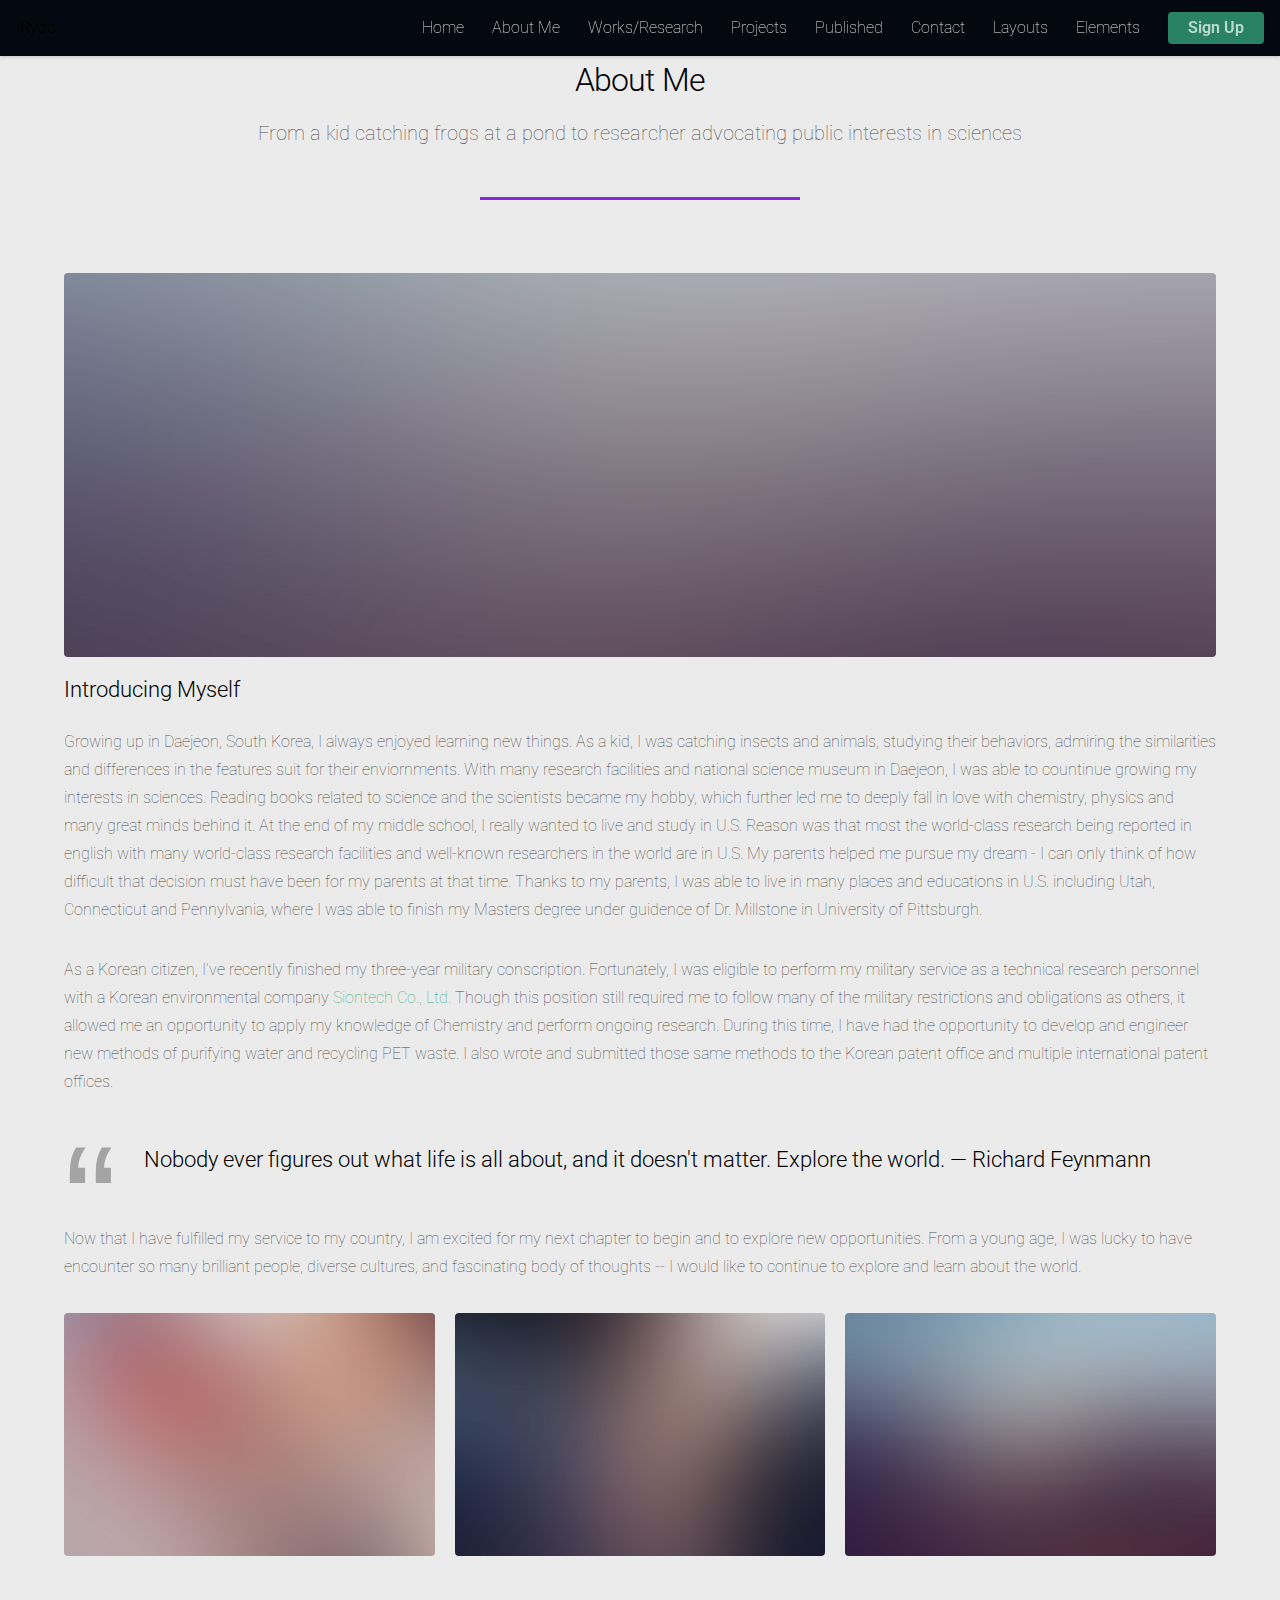
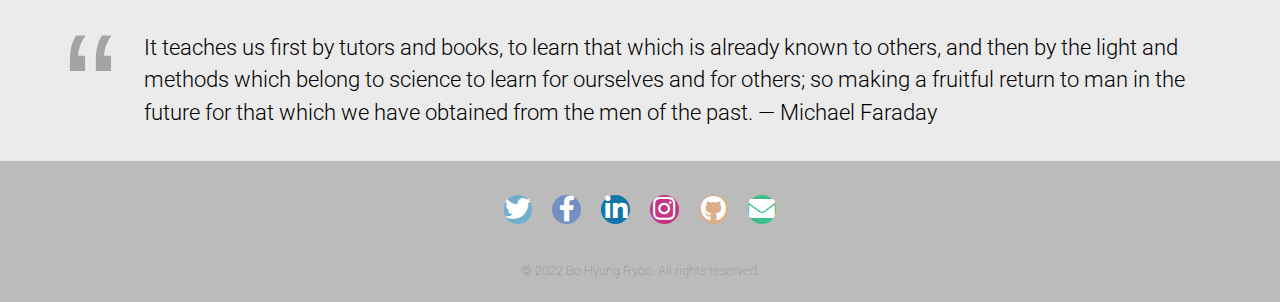
<file: introduce.html>
<!DOCTYPE HTML>
<html>
	<head>
		<title>About Ryoo</title>
		<meta charset="utf-8" />
		<meta name="viewport" content="width=device-width, initial-scale=1, user-scalable=no" />
		<link rel="stylesheet" href="assets/css/main.css" />
		<noscript><link rel="stylesheet" href="assets/css/noscript.css" /></noscript>
	</head>
	<body class="is-preload">
		<div id="page-wrapper">

			<!-- Header -->
            <header id="header">
                <h1 id="logo"><a href="index.html">Ryoo</a></h1>
                <nav id="nav">
                    <ul>
                        <li><a href="index.html">Home</a></li>
                        <li><a href="introduce.html">About Me</a></li>
                        <li>
                            <a href="works.html">Works/Research</a>
                            <ul>
                                <li><a href="millstone.html">Master's Research</a></li>
                                <li><a href="siontech.html">Military Conscription</a></li>
                            </ul>
                        </li>
                        <li><a href="projects.html">Projects</a></li>
                        <li><a href="publish.html">Published</a></li>
                        <li><a href="contact.html">Contact</a></li>
                        <li>
                            <a href="#">Layouts</a>
                            <ul>
                                <li><a href="left-sidebar.html">Left Sidebar</a></li>
                                <li><a href="right-sidebar.html">Right Sidebar</a></li>
                                <li><a href="no-sidebar.html">No Sidebar</a></li>
                                <li>
                                    <a href="#">Submenu</a>
                                    <ul>
                                        <li><a href="#">Option 1</a></li>
                                        <li><a href="#">Option 2</a></li>
                                        <li><a href="#">Option 3</a></li>
                                        <li><a href="#">Option 4</a></li>
                                    </ul>
                                </li>
                            </ul>
                        </li>
                        <li><a href="elements.html">Elements</a></li>
                        <li><a href="#" class="button primary">Sign Up</a></li>
                    </ul>
                </nav>
            </header>

			<!-- Main -->
				<div id="main" class="wrapper style1">
					<div class="container">
						<header class="major">
							<h2>About Me</h2>
							<p>From a kid catching frogs at a pond to researcher advocating public interests in sciences</p>
						</header>

						<!-- Content -->
							<section id="content">
								<a href="#" class="image fit"><img src="images/pic07.jpg" alt="" /></a>
								<h3>Introducing Myself</h3>
								<p> 
                                    Growing up in Daejeon, South Korea, I always enjoyed learning new things.
                                    As a kid, I was catching insects and animals, studying their behaviors, admiring the similarities and differences in the features suit for their enviornments.
                                    With many research facilities and national science museum in Daejeon, I was able to countinue growing my interests in sciences.
                                    Reading books related to science and the scientists became my hobby, which further led me to deeply fall in love with chemistry, physics and many great minds behind it.
                                    At the end of my middle school, I really wanted to live and study in U.S. Reason was that most the world-class research being reported in english with many world-class research facilities and well-known researchers in the world are in U.S.
                                    My parents helped me pursue my dream - I can only think of how difficult that decision must have been for my parents at that time. 
                                    Thanks to my parents, I was able to live in many places and educations in U.S. including Utah, Connecticut and Pennylvania, where I was able to finish my Masters degree under guidence of Dr. Millstone in University of Pittsburgh.
                                </p>
								<p>As a Korean citizen, I've recently finished my three-year military conscription. 
                                    Fortunately, I was eligible to perform my military service as a technical research personnel with a Korean environmental company <a href="www.siontech.com/english">Siontech Co., Ltd.</a>
                                    Though this position still required me to follow many of the military restrictions and obligations as others, 
                                    it allowed me an opportunity to apply my knowledge of Chemistry and perform ongoing research.
                                    During this time, I have had the opportunity to develop and engineer new methods of purifying water and recycling PET waste. 
                                    I also wrote and submitted those same methods to the Korean patent office and multiple international patent offices. 
                                    
                                </p>
								<h3><blockquote>Nobody ever figures out what life is all about, and it doesn't matter. Explore the world.  &mdash; Richard Feynmann</blockquote></h3>
                                
                                <p> Now that I have fulfilled my service to my country, I am excited for my next chapter to begin and to explore new opportunities.
                                    From a young age, I was lucky to have encounter so many brilliant people, diverse cultures, and fascinating body of thoughts -- I would like to continue to explore and learn about the world.


                                    
                                
                                </p>
                                <!--list
								<ul>
									<li>Faucibus orci lobortis ac adipiscing integer.</li>
									<li>Col accumsan arcu mi aliquet placerat.</li>
									<li>Lobortis vestibulum ut magna tempor massa nascetur.</li>
									<li>Blandit massa non blandit tempor interdum.</li>
									<li>Lacinia mattis arcu nascetur lobortis.</li>
                                </ul>
                                -->
                            </section>
                            
                            <div class="box alt">
                                <div class="row gtr-50 gtr-uniform">
                                    <div class="col-4 col-6-xsmall"><span class="image fit"><img src="images/pic02.jpg" alt="" /></span></div>
                                    <div class="col-4 col-6-xsmall"><span class="image fit"><img src="images/pic03.jpg" alt="" /></span></div>
                                    <div class="col-4 col-6-xsmall"><span class="image fit"><img src="images/pic04.jpg" alt="" /></span></div>
                                </div>
                                <br>
                                <h3><blockquote>It teaches us first by tutors and books, to learn that which is already known to others, and then by the light and methods which belong to science to learn for ourselves and for others; so making a fruitful return to man in the future for that which we have obtained from the men of the past.
                                    &mdash; Michael Faraday
                                </blockquote></h3>
                            </div>

					</div>
				</div>

			<!-- Footer -->
            <footer>
                <ul class="icons">
                    <li><a href="#" class="icon brands circle fa-twitter"><span class="label">Twitter</span></a></li>
                    <li><a href="https://facebook.com/BoHyungRyoo" class="icon brands circle fa-facebook-f"><span class="label">Facebook</span></a></li>
                    <li><a href="https://linkedin.com/in/Ryoo" class="icon brands circle fa-linkedin-in"><span class="label">LinkedIn</span></a></li>
                    <!-- <li><a href="#" class="icon brands circle fa-google-plus-g"><span class="label">Googleplus</span></a></li> -->
                    <li><a href="#" class="icon brands circle fa-instagram"><span class="label">Instagram</span></a></li>
                    <li><a href="https://github.com/Ryoo" class="icon brands circle fa-github"><span class="label">GitHub</span></a></li>
                    <li><a href="mailto:BoHyungRyoo@gmail.com" class="icon solid circle fa-envelope"><span class="label">Email</span></a></li>
                </ul>
                <ul class="copyright">
                    <li>&copy; 2022 Bo Hyung Ryoo. All rights reserved.</li>
                </ul>
            </footer>

		</div>

		<!-- Scripts -->
			<script src="assets/js/jquery.min.js"></script>
			<script src="assets/js/jquery.scrolly.min.js"></script>
			<script src="assets/js/jquery.dropotron.min.js"></script>
			<script src="assets/js/jquery.scrollex.min.js"></script>
			<script src="assets/js/browser.min.js"></script>
			<script src="assets/js/breakpoints.min.js"></script>
			<script src="assets/js/util.js"></script>
			<script src="assets/js/main.js"></script>

	</body>
</html>
</file>
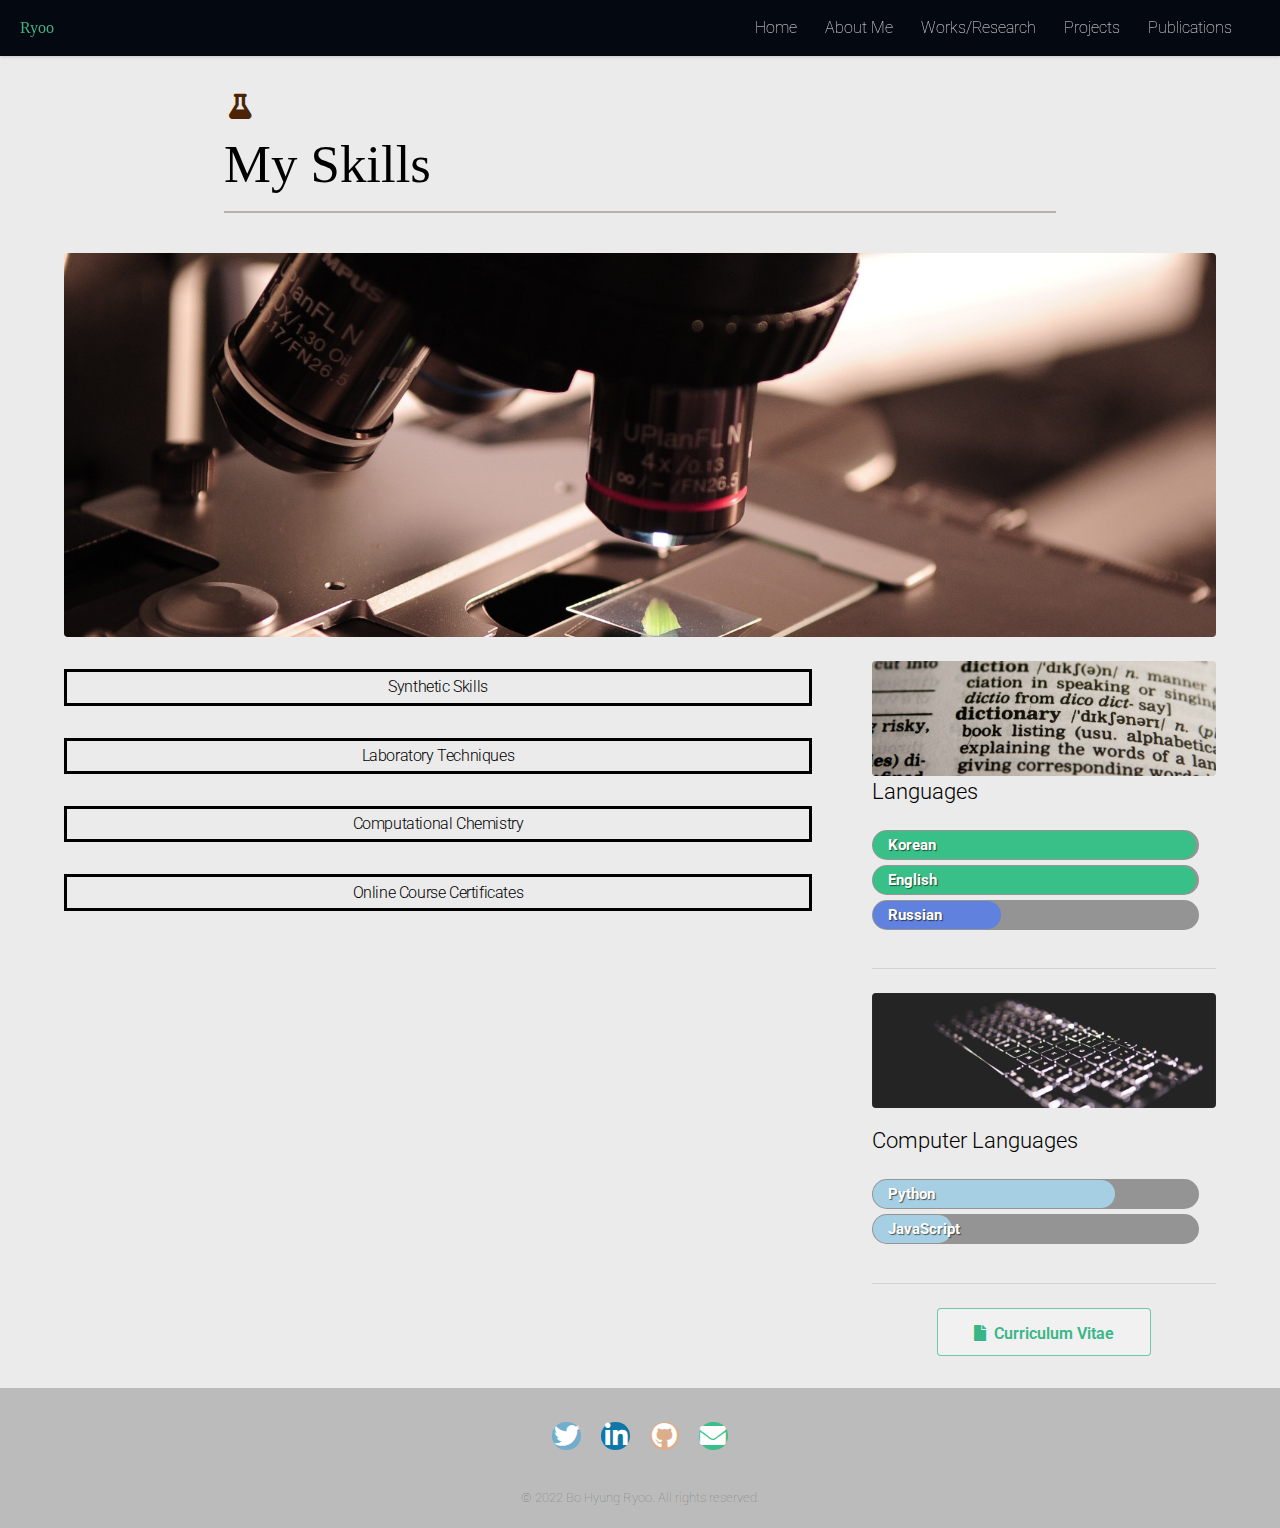
<file: labtech.html>
<!DOCTYPE HTML>

<html>
	<head>
		<title>Skills</title>
		<meta charset="utf-8" />
		<meta name="viewport" content="width=device-width, initial-scale=1, user-scalable=no" />
		<link rel="stylesheet" href="assets/css/main.css" />
		<noscript><link rel="stylesheet" href="assets/css/noscript.css" /></noscript>
	</head>
	<body class="is-preload">
		<div id="page-wrapper">

			<!-- Header -->
			<header id="header">
			<h1 id="logo"><a href="index.html"><b>Ryoo</b></a></h1>
			<nav id="nav">
				<ul>
					<li><a href="index.html">Home</a></li>
					<li><a href="aboutMe.html">About Me</a></li>
					<li>
						<a href="works.html">Works/Research</a>
						<ul>
							<li><a href="millstone.html">Master's Research</a></li>
							<li><a href="siontech.html">Military Conscription</a></li>
						</ul>
					</li>
					<li><a href="projects.html">Projects</a></li>
					<li><a href="publish.html" style="padding-right: 2em">Publications</a></li>
				</ul>
			</nav>
			</header>

			<!-- Main -->
				<div>
					<div class="page-title col-4">
						<h3><span class="icon solid fas fa-flask"></span></h3>
						<h1>My Skills</h1>
						<hr />
					</div>
					

					<div class="container">
						


						<a class="image fit" style="border-radius: 20px;"><img src="images/stockImages/pexels-pixabay-256262_1820_768.jpg" alt="" /></a>
						
						<div class="row gtr-150">
							<div class="col-8 col-12-medium">
							

								<!-- Content -->
									<section id="content" class="labSkill-Container">
										
										<h2 class="labSkill">Synthetic Skills</h2>
										<div class="labContent">
											<ul>
												<h3 class="labSkill">Metal nanomaterial syntheses</h3>
												<div class="labContent">
													<ul>
														<li>Noble Metal Nanoparticle</li>
														<li>Nanomaterials of Various Shapes</li>
														<li>Nanoparticle Ligand Exchange</li>
														<li>Atomic fabrication and Metal Mixing (Alloy)</li>
													</ul>
												</div>
	
												<h3 class="labSkill">Inert atmosphere techniques</h3>
												<div class="labContent">
													<ul>
														<li>Glove Box</li>
														<li>Schlenk Line</li>
													</ul>
												</div>
	
												<h3 class="labSkill">Crystallization</b></h3>
												<div class="labContent">
													<ul>
														<li>Crystallization of Metal and Organic Precursors</li>
														<li>Crystallization of Metal Nanocrystals</li>
													</ul>
												</div>
	
												<h3 class="labSkill">Pilot Scale Productions and Engineering</h3>
												<div class="labContent">
													<ul>
														<li>Developing a Carbon-based Electrode Production Line</li>
														<li>Developing a Production Line for Thin Ion Exchange Membrane</li>
														<li>Optimizing Procedures for Pilot Scale Chemical Plant</li>
														<li>Designing Chemical Depolymerization Plant in Pilot and Demonstration Scale</li>
													</ul>
												</div>
											</ul>
										</div>
										
										
										
										
										<h2 class="labSkill">Laboratory Techniques</h2>

										<div class="labContent">
											<ul>
												<h3 class="labSkill">X-ray Diffractometry <b>(XRD)</b></h3>
												<div class="labContent">
													<h4>Bruker Apex II Diffractometer</h4>
												</div>
	
												<h3 class="labSkill">UV-Visible Spectroscopy <b>(UV-Vis)</b></h3>
												<div class="labContent">
													<h4>Cary 5000 Spectrometer</h4>
												</div>
	
												<h3 class="labSkill">Photoluminescence Spectroscopy</b></h3>
												<div class="labContent">
													<h4>Horiba Jobin-Yvon NanoLog Spectrometer</h4>
												</div>
	
												<h3 class="labSkill">Transmission Electron Microscope <b>(TEM)</b></h3>
												<div class="labContent">
													<h4>FEI Morgani 268 Transmission Electron Microscope</h4>
													<h4>JEOL JEM2100F Transmission Electron Microscope</h4>
													<h4>Hitachi 9500 Transmission Electron Microscope</h4>
												</div>
	
												<h3 class="labSkill">Fourier Transform Infrared Spectroscopy <b>(FTIR)</b></h3>
												<div class="labContent">
													<h4>Bruker Vertex-70LS FTIR and Hyperion 2000 FTIR Microscope</h4>
												</div>
	
												<h3 class="labSkill">Raman Spectroscopy <b>(Raman)</b></h3>
												<div class="labContent">
													<h4>Renishaw inVia Raman Microscope</h4>
												</div>
	
												<h3 class="labSkill">Electron Paramagnetic Resonance Spectroscopy <b>(EPR)</b></h3>
												<div class="labContent">
													<h4>Bruker EMXNano Spectrometer</h4>
												</div>
												<h3 class="labSkill">High Performance Liquid Chromatography <b>(HPLC)</b></h3>
												<div class="labContent">
													<h4>ThermoFisher Ultimate 3000 UHPLC</h4>
												</div>
											</ul>
										</div>
										
										
										
										
										
										

										
										
										
										
										<h2 class="labSkill">Computational Chemistry</h2>
										<div class="labContent">
											<ul>
												<h3 class="labSkill">Graphic Design</h3>
												<div class="labContent">
													<ul>
														<li><a href="https://www.blender.org/">Blender</a></li>
														<li><a href="https://www.gimp.org">Gimp</a></li>
													</ul>
												</div>
	
												<h3 class="labSkill">Atomic Simulation Environment Calculators (python based scripts)</h3>
												<div class="labContent">
													<ul>
														<li><a href="https://wiki.fysik.dtu.dk/gpaw/#">GPAW (DFT)</a></li>
														<li><a href="https://orcaforum.kofo.mpg.de/app.php/portal">ORCA (DFT)</a></li>
														<li><a href="https://github.com/pekkosk/hotbit">hotbit (DFTB)</a></li>
													</ul>
												</div>
	
												<h3 class="labSkill">Other Calculators</h3>
												<div class="labContent">
													<ul>
														<li><a href="https://www.cp2k.org/">CP2K (DFT)</a></li>
														<li><a href="https://www.turbomole.org/">TURBOMOLE (DFT)</a></li>
													</ul>
												</div>
											</ul>
										</div>

										<div class="phone-appear">
											<h2 class="labSkill">Languages</h2>
											<div class=labContent>
												<ul style="padding-left: 0; margin-left: 0;">
													<div class="skillBar langFluent expert" skillSel="Korean"></div>
													<div class="skillBar langFluent expert" skillSel="English"></div>
													<div class="skillBar langLearn earlyInt" skillSel="Russian"></div>
												</ul>
											</div>
	
											<h2 class="labSkill">Computer Languages</h2>
											<div class="labContent">
												<ul style="padding-left: 0; margin-left: 0;">
													<div class="skillBar back advanced" skillSel="Python" ></div>
													<div class="skillBar back basic" skillSel="JavaScript"></div>
												</ul>
											</div>
										
										</div>



										<h2 class="labSkill">Online Course Certificates</h2>
										<div class="labContent">
											<ul>
												<h3 class="labSkill">Quantum Technology: Computing MicroMasters (Purdue)</h3>
												<div class="labContent">
													<a class="image fit" href="https://credentials.edx.org/records/programs/shared/1344a3831bcb416c9590a38000ab9ddf/" 
													target="_blank" rel="noopener noreferrer"><img src="images/courseCertificates/Certificate_PurdueQComp.jpg" alt="" /></a>
													<!-- <a href="https://credentials.edx.org/records/programs/shared/1344a3831bcb416c9590a38000ab9ddf/" 
													target="_blank" rel="noopener noreferrer">
														Certificate number: 7525e99cb6b847a190a3f46dc4120123</a> -->
												</div>

												<h3 class="labSkill">Differential Equation Xseries (MIT)</h3>
												<div class="labContent">
													<a class="image fit" href="https://credentials.edx.org/records/programs/shared/35df61b49a3d472b81eb5028f043da4d/"
													target="_blank" rel="noopener noreferrer"><img src="images/courseCertificates/Certificate_DiffEQ.jpg" alt="Cert Img" /></a>
													<!-- <a href="https://credentials.edx.org/records/programs/shared/35df61b49a3d472b81eb5028f043da4d/"
													target="_blank" rel="noopener noreferrer">
														Certificate number: d6cc5d52babd4b209d32af07015164c5</a> -->
												</div>

												<h3 class="labSkill">Google IT Automation with Python Professional Certificate (Google)</h3>
												<div class="labContent">
													<a class="image fit" href="https://coursera.org/verify/professional-cert/67DFFSKHGYV8"
													target="_blank" rel="noopener noreferrer"><img src="images/courseCertificates/Certificate_GoogleITAutomation.jpg" alt="" /></a>
													<!-- <a href="https://coursera.org/verify/professional-cert/67DFFSKHGYV8"
													target="_blank" rel="noopener noreferrer">
														Certificate number: 67DFFSKHGYV8</a> -->
												</div>
	
												<h3 class="labSkill">Machine Learning (Stanford University)</h3>
												<div class="labContent">
													<a class="image fit" href="https://coursera.org/verify/NZ3QQRGJMD83"
													target="_blank" rel="noopener noreferrer"><img src="images/courseCertificates/Certificate_MachineLearning.jpg" alt="" /></a>
													<!-- <a href="https://coursera.org/verify/NZ3QQRGJMD83"
													target="_blank" rel="noopener noreferrer">
														Certificate number: NZ3QQRGJMD83</a> -->
												</div>

												<h3 class="labSkill">Intellectual Property Law (University of Pennylvania)</h3>
												<div class="labContent">
													<a class="image fit" href="https://coursera.org/verify/specialization/RNGV8KZBANQW"
													target="_blank" rel="noopener noreferrer"><img src="images/courseCertificates/Certificate_IntellectualProperty.jpg"/></a>
													<!-- <a href="https://coursera.org/verify/specialization/RNGV8KZBANQW"
													target="_blank" rel="noopener noreferrer">
														Certificate number: RNGV8KZBANQW</a> -->
												</div>
												
												<!-- <h3 class="labSkill" style="margin-bottom: 3em;">Leading People and Teams Specialization (University of Michigan)</h3>
												<div class="labContent">
													<a class="image fit"><img src="images/courseCertificates/Certificate_LeadingPeopleTeams.jpg"/></a>
												</div> -->

												

												

												<!-- <h3 class="labSkill">Game Theory (Stanford & University of British Columbia)</h3>
												<div class=labContent>

												</div>
												<h3 class="labSkill">Differential Equation XSeries (MITx)</h3>
												<div class=labContent>
														
												</div> -->
											</ul>
										</div>
										

								<script>
									var coll = document.getElementsByClassName("labSkill");
									var i;

									for (i = 0; i < coll.length; i++) {
										coll[i].addEventListener("click", function() {
											this.classList.toggle("active-labSkill");

											var labContent = this.nextElementSibling;
											if (labContent.style.display === "block") {
												labContent.style.display = "none";
											} else {
												labContent.style.display = "block";
											}
										});
									}
								</script>

									



							</div>
							
							<div class="col-4 col-12-medium phone-hide">

								<!-- Sidebar -->
									<section id="sidebar">
										<section class="skillContainer">
											<a class="image mobile-hide fit"><img src="images/stockImages/pexels-pixabay-267669_1820_768.jpg" style="margin-top: 1.5em;" alt="" /></a>
											<div class="mobile-appear">
												<hr />
											</div>
											
											<h3>Languages</h3>
											<div class="skillBar langFluent expert" skillSel="Korean"></div>
											
											<div class="skillBar langFluent expert" skillSel="English"></div>
											<div class="skillBar langLearn earlyInt" skillSel="Russian"></div>
										</section>
										<hr />
										<section class="skillContainer" style="margin-bottom: 2em;">
											<a class="image mobile-hide fit"><img src="images/stockImages/pexels-negative-space-34153_1820_768.jpg" alt="" /></a>
											<h3>Computer Languages</h3>
											
											
											<div class="skillBar back advanced" skillSel="Python" ></div>
											<div class="skillBar back basic" skillSel="JavaScript"></div>
											<!-- <div class="skillBar front learning" skillSel="ReactNative"></div> -->
										</section>
										

										<section class="mobile-hide"> 
										<hr />
											<div style="margin-bottom: 2em; text-align: center;">
												<a href="cv.html" class="button icon solid fa-file">Curriculum Vitae</a>
											</div>
										</section>
									</section>

							</div>
						</div>
					</div>
				</div>

			<!-- Footer -->
			<footer>
				<ul class="icons">
					<li><a href="#" class="icon brands circle fa-twitter"><span class="label">Twitter</span></a></li>
					<!-- <li><a href="#" class="icon brands circle fa-facebook-f"><span class="label">Facebook</span></a></li> -->
					<li><a href="https://linkedin.com/in/Ryoo" class="icon brands circle fa-linkedin-in"><span class="label">LinkedIn</span></a></li>
					<!-- <li><a href="#" class="icon brands circle fa-google-plus-g"><span class="label">Googleplus</span></a></li> -->
					<!-- <li><a href="#" class="icon brands circle fa-instagram"><span class="label">Instagram</span></a></li> -->
					<!-- <li><a href="#" class="icon brands circle fa-whatsapp"><span class="label">WhatsApp</span></a></li> -->
					<li><a href="https://github.com/Ryoo" class="icon brands circle fa-github"><span class="label">GitHub</span></a></li>
					<li><a href="mailto:BoHyungRyoo@gmail.com" class="icon solid circle fa-envelope"><span class="label">Email</span></a></li>
				</ul>
				<ul class="copyright">
					<li>&copy; 2022 Bo Hyung Ryoo. All rights reserved.</li>
				</ul>
			</footer>

		</div>

		<!-- Scripts -->
			<script src="assets/js/jquery.min.js"></script>
			<script src="assets/js/jquery.scrolly.min.js"></script>
			<script src="assets/js/jquery.dropotron.min.js"></script>
			<script src="assets/js/jquery.scrollex.min.js"></script>
			<script src="assets/js/browser.min.js"></script>
			<script src="assets/js/breakpoints.min.js"></script>
			<script src="assets/js/util.js"></script>
			<script src="assets/js/main.js"></script>

	</body>
</html>
</file>
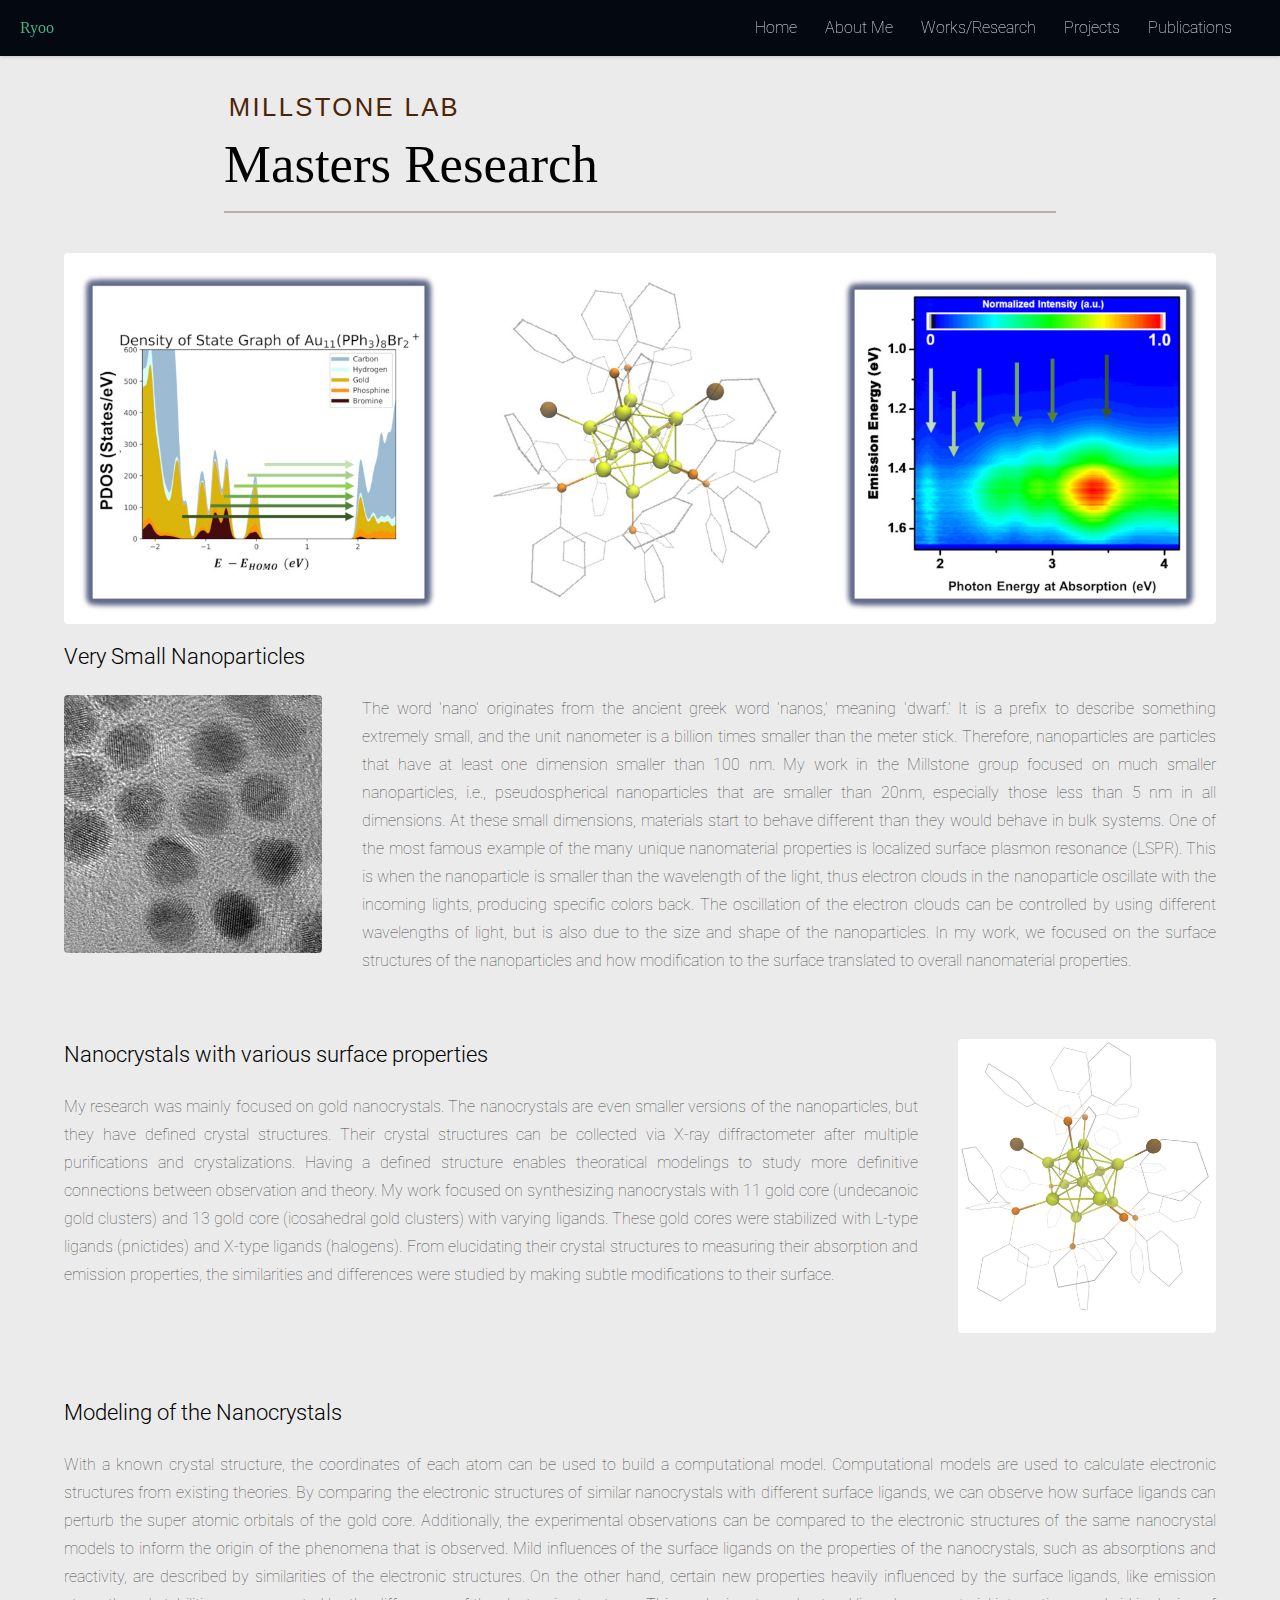
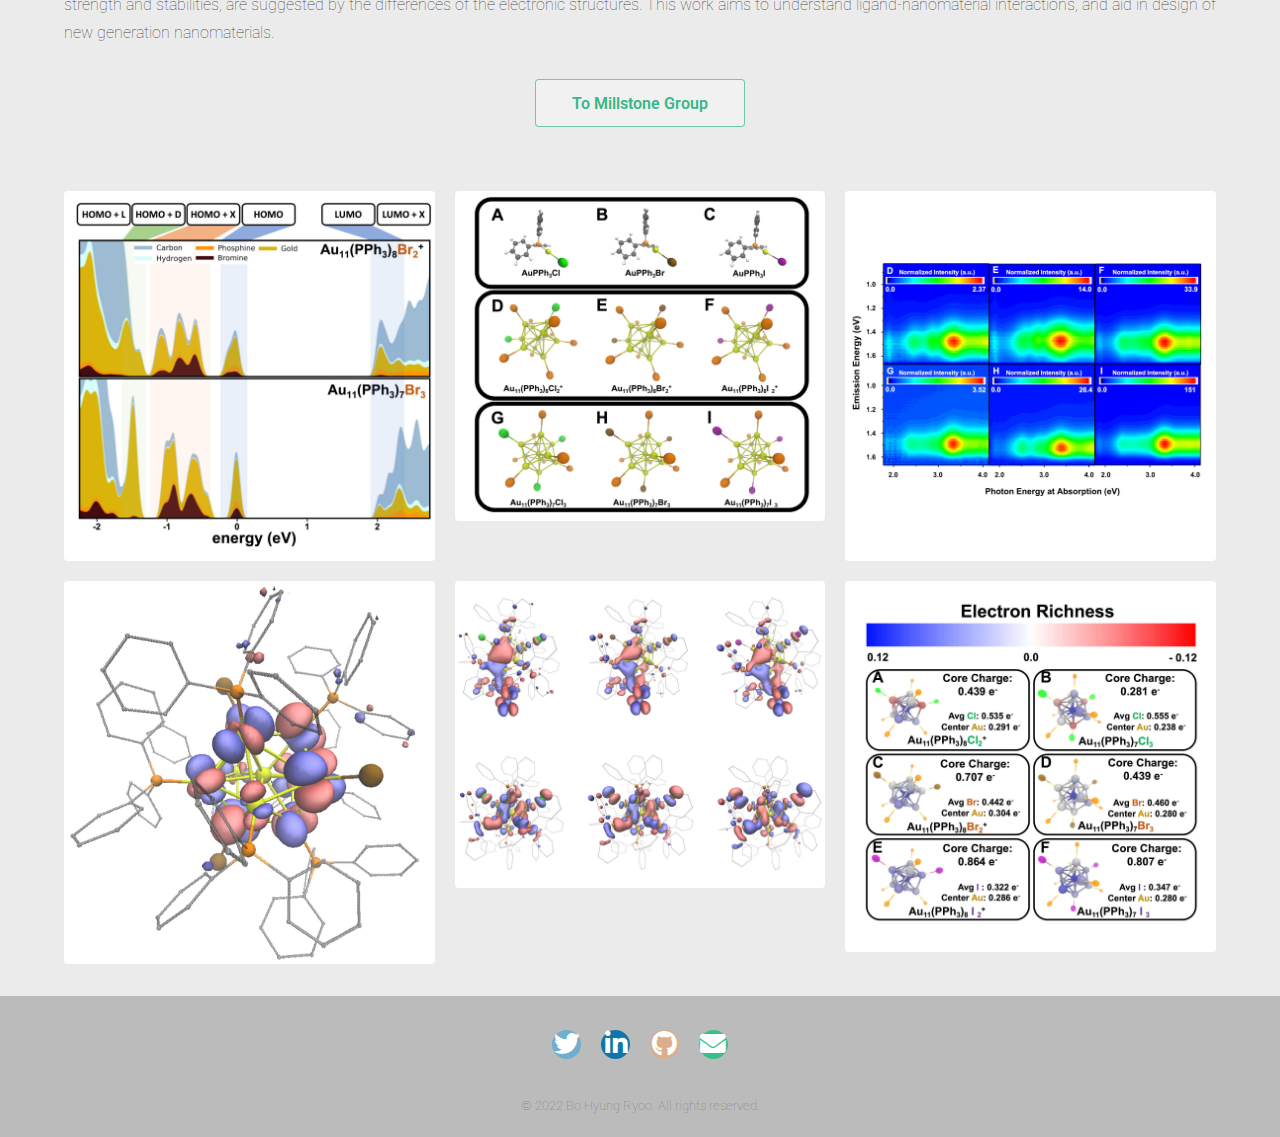
<file: millstone.html>
<!DOCTYPE HTML>
<html>
	<head>
		<title>Masters Research</title>
		<meta charset="utf-8" />
		<meta name="viewport" content="width=device-width, initial-scale=1, user-scalable=no" />
		<link rel="stylesheet" href="assets/css/main.css" />
		<noscript><link rel="stylesheet" href="assets/css/noscript.css" /></noscript>
	</head>
	<body class="is-preload">
		<div id="page-wrapper">

			<!-- Header -->
			<header id="header">
				<h1 id="logo"><a href="index.html"><b>Ryoo</b></a></h1>
				<nav id="nav">
					<ul>
						<li><a href="index.html">Home</a></li>
						<li><a href="aboutMe.html">About Me</a></li>
						<li>
							<a href="works.html">Works/Research</a>
							<ul>
								<li><a href="millstone.html">Master's Research</a></li>
								<li><a href="siontech.html">Military Conscription</a></li>
							</ul>
						</li>
						<li><a href="projects.html">Projects</a></li>
						<li><a href="publish.html" style="padding-right: 2em">Publications</a></li>
					</ul>
				</nav>
			</header>

			<!-- Main -->
				<div>
					<div class="page-title col-4">
						<h3>Millstone Lab</h3>
						<h1>Masters Research</h1>
						<hr />
					</div>
					

					<div class="container">

						<!-- Content -->
							<section id="content">
								<div class="image fit"><img src="images/MillstoneLab/masters.jpg"/></div>
								

								

								<h3>Very Small Nanoparticles</h3>
								<div class="row">
									<div class="col-3 col-12-xsmall phone-hide">
										<p><span class="image fit"><img src="images/MillstoneLab/DPPBA_DMSO_1.jpg" alt="" /></span>
									</div>
									<div class="col-9 col-12-xsmall">
										<p class="justify">
										The word 'nano' originates from the ancient greek word 'nanos,' meaning 'dwarf.' It is a prefix to describe something extremely small, and the unit nanometer is a billion times smaller than the meter stick.
										Therefore, nanoparticles are particles that have at least one dimension smaller than 100 nm. My work in the Millstone group focused on much smaller nanoparticles, i.e., pseudospherical nanoparticles that are smaller than 20nm, especially those less than 5 nm in all dimensions. 
										At these small dimensions, materials start to behave different than they would behave in bulk systems. 
										One of the most famous example of the many unique nanomaterial properties is localized surface plasmon resonance (LSPR).
										This is when the nanoparticle is smaller than the wavelength of the light, thus electron clouds in the nanoparticle oscillate with the incoming lights, producing specific colors back.
										The oscillation of the electron clouds can be controlled by using different wavelengths of light, but is also due to the size and shape of the nanoparticles.
										In my work, we focused on the surface structures of the nanoparticles and how modification to the surface translated to overall nanomaterial properties.
										</p>
									</div>
								</div>

									<div class="col-3 col-12-xsmall phone-appear">
										<p><span class="image fit"><img src="images/MillstoneLab/DPPBA_DMSO_1.jpg" alt="" /></span>
									</div>
								<p></p>
								<p></p>

								<div class="row">
									<div class="col-9 col-12-xsmall">
										<h3>Nanocrystals with various surface properties</h3>
										<p class="justify">
										My research was mainly focused on gold nanocrystals. The nanocrystals are even smaller versions of the nanoparticles, but they have defined crystal structures. 
										Their crystal structures can be collected via X-ray diffractometer after multiple purifications and crystalizations.
										Having a defined structure enables theoratical modelings to study more definitive connections between observation and theory. 
										My work focused on synthesizing nanocrystals with 11 gold core (undecanoic gold clusters) and 13 gold core (icosahedral gold clusters) with varying ligands. 
										These gold cores were stabilized with L-type ligands (pnictides) and X-type ligands (halogens). 
										From elucidating their crystal structures to measuring their absorption and emission properties, the similarities and differences were studied by making subtle modifications to their surface.
										</p>
									</div>
								
									<div class="col-3 col-12-xsmall">
										<p><span class="image fit"><img src="images/MillstoneLab/Au11P8Br2.jpg" alt="" /></span>
									</div>
								</div>
								<p></p>

								<div>
								<h3>Modeling of the Nanocrystals</h3>
								<p class="justify">
								With a known crystal structure, the coordinates of each atom can be used to build a computational model. 
								Computational models are used to calculate electronic structures from existing theories. 
								By comparing the electronic structures of similar nanocrystals with different surface ligands, 
								we can observe how surface ligands can perturb the super atomic orbitals of the gold core.

								Additionally, the experimental observations can be compared to the electronic structures of the same nanocrystal models to inform the origin of the phenomena that is observed.
								Mild influences of the surface ligands on the properties of the nanocrystals, such as absorptions and reactivity, are described by similarities of the electronic structures. 
								On the other hand, certain new properties heavily influenced by the surface ligands, like emission strength and stabilities, are suggested by the differences of the electronic structures.
								This work aims to understand ligand-nanomaterial interactions, and aid in design of new generation nanomaterials.
								</p>
								</div>



								<section style="text-align:center; padding-bottom: 4em">
 
                                    <a href="https://jem210.weebly.com/" class="button"> To Millstone Group</a>

                                </section>
								
								<div class="box alt">
									<div class="row gtr-50 gtr-uniform">
										


										<div class="col-4 col-6-medium col-6-xsmall"><span class="image fit"><img src="images/MillstoneLab/DOS_Br2_Br3.jpg" alt="" /></span></div>
										<div class="col-4 col-6-medium col-6-xsmall mobile-hide"><span class="image fit"><img src="images/MillstoneLab/comp_stru_all.jpg" alt="" /></span></div>
										<div class="col-4 col-6-medium col-6-xsmall"><span class="image fit"><img src="images/MillstoneLab/ems_map.jpg" alt="" /></span></div>
										<div class="col-4 col-6-medium col-6-xsmall"><span class="image fit"><img src="images/MillstoneLab/dband.jpg" alt="" /></span></div>
										<div class="col-4 col-6-medium col-6-xsmall mobile-hide"><span class="image fit"><img src="images/MillstoneLab/HOMO_LUMO.jpg" alt="" /></span></div>
										<div class="col-4 col-6-medium col-6-xsmall"><span class="image fit"><img src="images/MillstoneLab/chrg.jpg" alt="" /></span></div>
									</div>
								</div>
							</section>

					</div>
				</div>

			<!-- Footer -->
			<footer>
				<ul class="icons">
					<li><a href="#" class="icon brands circle fa-twitter"><span class="label">Twitter</span></a></li>
					<!-- <li><a href="#" class="icon brands circle fa-facebook-f"><span class="label">Facebook</span></a></li> -->
					<li><a href="https://linkedin.com/in/Ryoo" class="icon brands circle fa-linkedin-in"><span class="label">LinkedIn</span></a></li>
					<!-- <li><a href="#" class="icon brands circle fa-google-plus-g"><span class="label">Googleplus</span></a></li> -->
					<!-- <li><a href="#" class="icon brands circle fa-instagram"><span class="label">Instagram</span></a></li> -->
					<!-- <li><a href="#" class="icon brands circle fa-whatsapp"><span class="label">WhatsApp</span></a></li> -->
					<li><a href="https://github.com/Ryoo" class="icon brands circle fa-github"><span class="label">GitHub</span></a></li>
					<li><a href="mailto:BoHyungRyoo@gmail.com" class="icon solid circle fa-envelope"><span class="label">Email</span></a></li>
				</ul>
				<ul class="copyright">
					<li>&copy; 2022 Bo Hyung Ryoo. All rights reserved.</li>
				</ul>
			</footer>

		</div>

		<!-- Scripts -->
			<script src="assets/js/jquery.min.js"></script>
			<script src="assets/js/jquery.scrolly.min.js"></script>
			<script src="assets/js/jquery.dropotron.min.js"></script>
			<script src="assets/js/jquery.scrollex.min.js"></script>
			<script src="assets/js/browser.min.js"></script>
			<script src="assets/js/breakpoints.min.js"></script>
			<script src="assets/js/util.js"></script>
			<script src="assets/js/main.js"></script>

	</body>
</html>
</file>
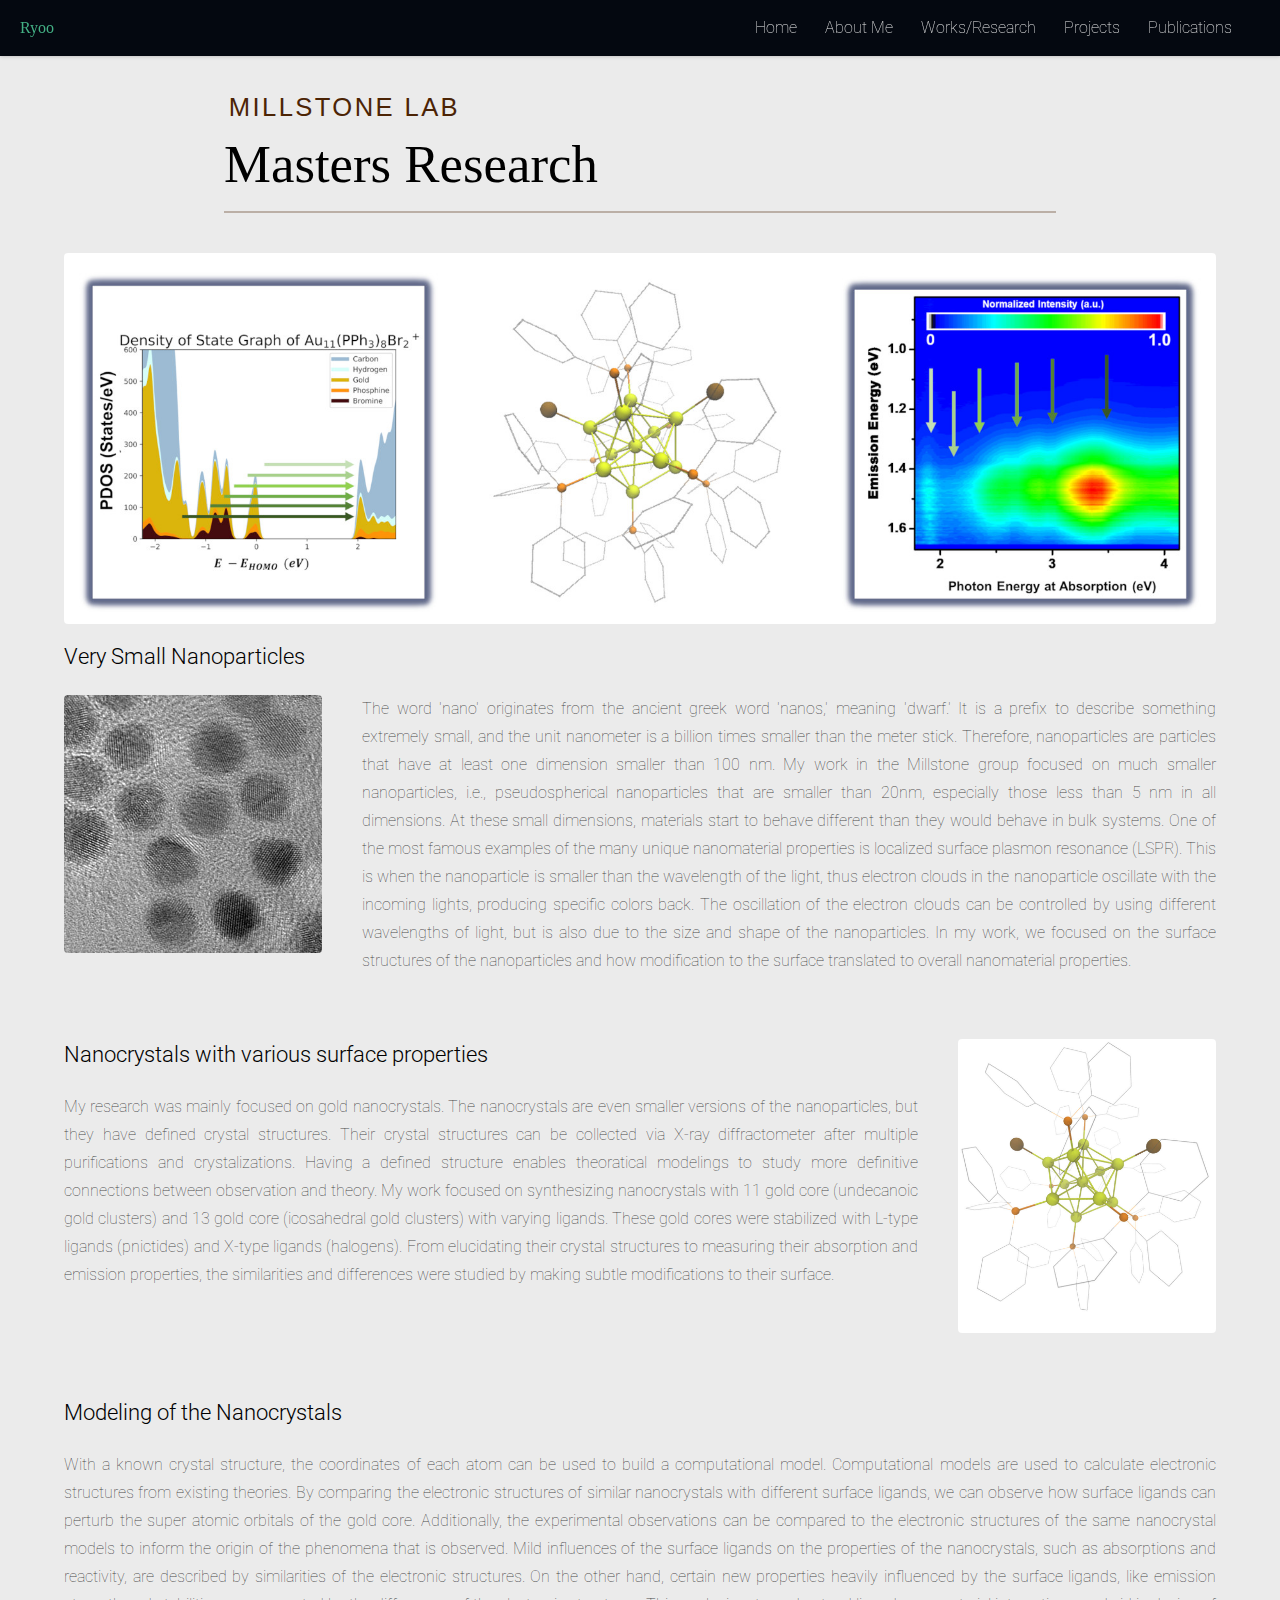
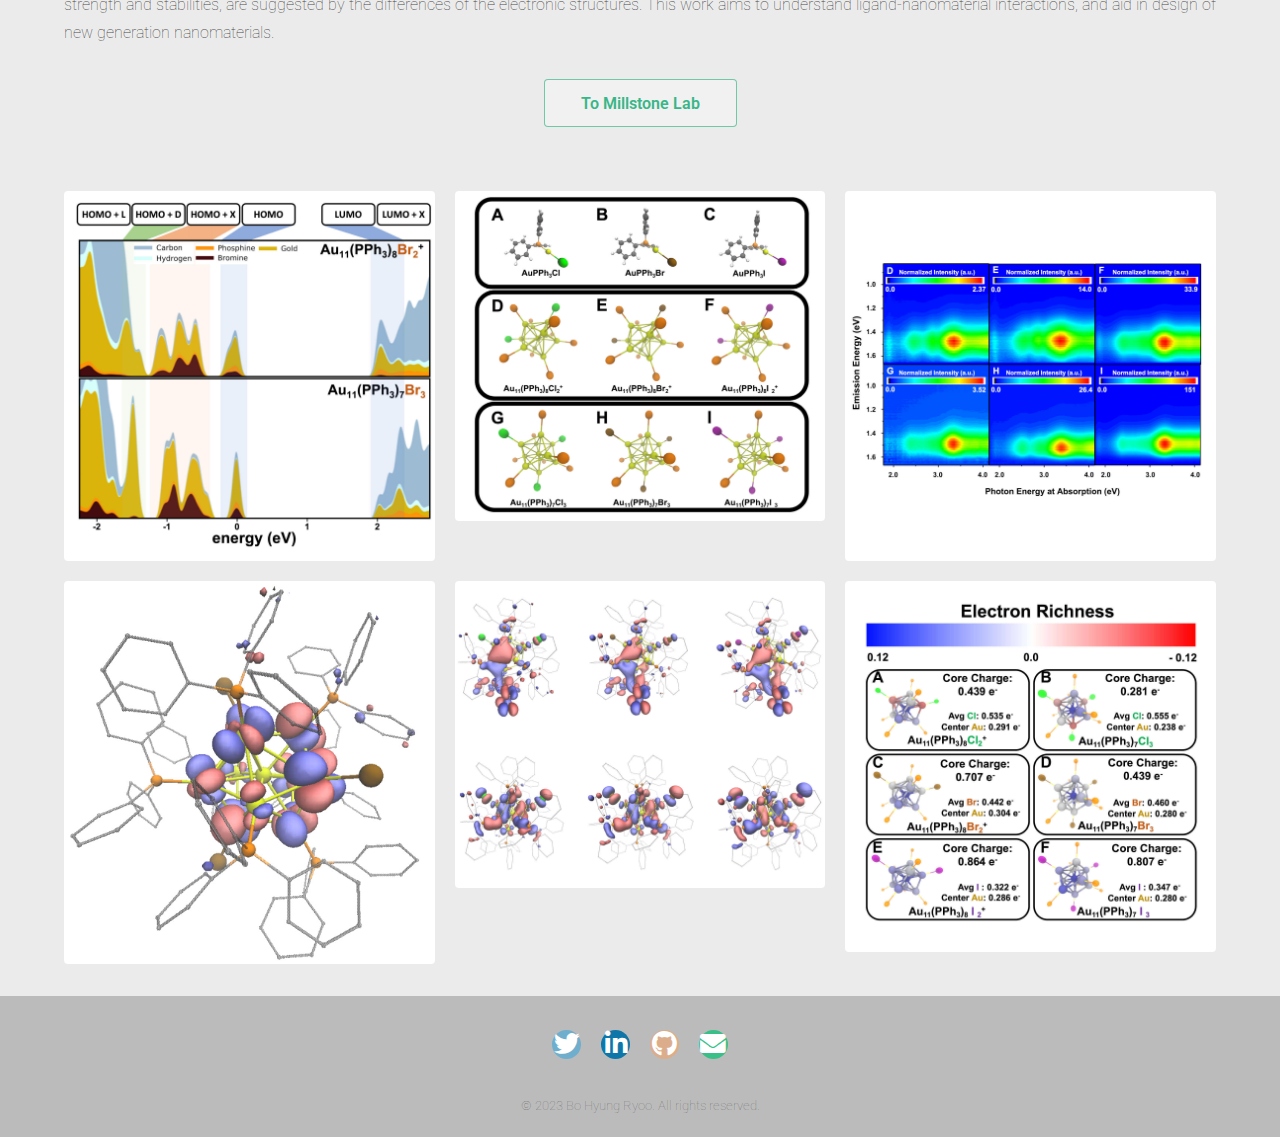
<file: murray.html>
<!DOCTYPE HTML>
<html>
	<head>
		<title>Masters Research</title>
		<meta charset="utf-8" />
		<meta name="viewport" content="width=device-width, initial-scale=1, user-scalable=no" />
		<link rel="stylesheet" href="assets/css/main.css" />
		<noscript><link rel="stylesheet" href="assets/css/noscript.css" /></noscript>
	</head>
	<body class="is-preload">
		<div id="page-wrapper">

			<!-- Header -->
			<header id="header">
				<h1 id="logo"><a href="index.html"><b>Ryoo</b></a></h1>
				<nav id="nav">
					<ul>
						<li><a href="index.html">Home</a></li>
						<li><a href="aboutMe.html">About Me</a></li>
						<li>
							<a href="works.html">Works/Research</a>
							<ul>
								<li><a href="millstone.html">Master's Research</a></li>
								<li><a href="siontech.html">Military Conscription</a></li>
							</ul>
						</li>
						<li><a href="projects.html">Projects</a></li>
						<li><a href="publish.html" style="padding-right: 2em">Publications</a></li>
					</ul>
				</nav>
			</header>

			<!-- Main -->
				<div>
					<div class="page-title col-4">
						<h3>Millstone Lab</h3>
						<h1>Masters Research</h1>
						<hr />
					</div>
					

					<div class="container">

						<!-- Content -->
							<section id="content">
								<div class="image fit"><img src="images/MillstoneLab/masters.jpg"/></div>
								

								

								<h3>Very Small Nanoparticles</h3>
								<div class="row">
									<div class="col-3 col-12-xsmall phone-hide">
										<p><span class="image fit"><img src="images/MillstoneLab/DPPBA_DMSO_1.jpg" alt="" /></span>
									</div>
									<div class="col-9 col-12-xsmall">
										<p class="justify">
										The word 'nano' originates from the ancient greek word 'nanos,' meaning 'dwarf.' It is a prefix to describe something extremely small, and the unit nanometer is a billion times smaller than the meter stick.
										Therefore, nanoparticles are particles that have at least one dimension smaller than 100 nm. My work in the Millstone group focused on much smaller nanoparticles, i.e., pseudospherical nanoparticles that are smaller than 20nm, especially those less than 5 nm in all dimensions. 
										At these small dimensions, materials start to behave different than they would behave in bulk systems. 
										One of the most famous examples of the many unique nanomaterial properties is localized surface plasmon resonance (LSPR).
										This is when the nanoparticle is smaller than the wavelength of the light, thus electron clouds in the nanoparticle oscillate with the incoming lights, producing specific colors back.
										The oscillation of the electron clouds can be controlled by using different wavelengths of light, but is also due to the size and shape of the nanoparticles.
										In my work, we focused on the surface structures of the nanoparticles and how modification to the surface translated to overall nanomaterial properties.
										</p>
									</div>
								</div>

									<div class="col-3 col-12-xsmall phone-appear">
										<p><span class="image fit"><img src="images/MillstoneLab/DPPBA_DMSO_1.jpg" alt="" /></span>
									</div>
								<p></p>
								<p></p>

								<div class="row">
									<div class="col-9 col-12-xsmall">
										<h3>Nanocrystals with various surface properties</h3>
										<p class="justify">
										My research was mainly focused on gold nanocrystals. The nanocrystals are even smaller versions of the nanoparticles, but they have defined crystal structures. 
										Their crystal structures can be collected via X-ray diffractometer after multiple purifications and crystalizations.
										Having a defined structure enables theoratical modelings to study more definitive connections between observation and theory. 
										My work focused on synthesizing nanocrystals with 11 gold core (undecanoic gold clusters) and 13 gold core (icosahedral gold clusters) with varying ligands. 
										These gold cores were stabilized with L-type ligands (pnictides) and X-type ligands (halogens). 
										From elucidating their crystal structures to measuring their absorption and emission properties, the similarities and differences were studied by making subtle modifications to their surface.
										</p>
									</div>
								
									<div class="col-3 col-12-xsmall">
										<p><span class="image fit"><img src="images/MillstoneLab/Au11P8Br2.jpg" alt="" /></span>
									</div>
								</div>
								<p></p>

								<div>
								<h3>Modeling of the Nanocrystals</h3>
								<p class="justify">
								With a known crystal structure, the coordinates of each atom can be used to build a computational model. 
								Computational models are used to calculate electronic structures from existing theories. 
								By comparing the electronic structures of similar nanocrystals with different surface ligands, 
								we can observe how surface ligands can perturb the super atomic orbitals of the gold core.

								Additionally, the experimental observations can be compared to the electronic structures of the same nanocrystal models to inform the origin of the phenomena that is observed.
								Mild influences of the surface ligands on the properties of the nanocrystals, such as absorptions and reactivity, are described by similarities of the electronic structures. 
								On the other hand, certain new properties heavily influenced by the surface ligands, like emission strength and stabilities, are suggested by the differences of the electronic structures.
								This work aims to understand ligand-nanomaterial interactions, and aid in design of new generation nanomaterials.
								</p>
								</div>



								<section style="text-align:center; padding-bottom: 4em">
 
                                    <a href="https://jem210.weebly.com/" class="button"> To Millstone Lab</a>

                                </section>
								
								<div class="box alt">
									<div class="row gtr-50 gtr-uniform">
										


										<div class="col-4 col-6-medium col-6-xsmall"><span class="image fit"><img src="images/MillstoneLab/DOS_Br2_Br3.jpg" alt="" /></span></div>
										<div class="col-4 col-6-medium col-6-xsmall mobile-hide"><span class="image fit"><img src="images/MillstoneLab/comp_stru_all.jpg" alt="" /></span></div>
										<div class="col-4 col-6-medium col-6-xsmall"><span class="image fit"><img src="images/MillstoneLab/ems_map.jpg" alt="" /></span></div>
										<div class="col-4 col-6-medium col-6-xsmall"><span class="image fit"><img src="images/MillstoneLab/dband.jpg" alt="" /></span></div>
										<div class="col-4 col-6-medium col-6-xsmall mobile-hide"><span class="image fit"><img src="images/MillstoneLab/HOMO_LUMO.jpg" alt="" /></span></div>
										<div class="col-4 col-6-medium col-6-xsmall"><span class="image fit"><img src="images/MillstoneLab/chrg.jpg" alt="" /></span></div>
									</div>
								</div>
							</section>

					</div>
				</div>

			<!-- Footer -->
			<footer>
				<ul class="icons">
					<li><a href="#" class="icon brands circle fa-twitter"><span class="label">Twitter</span></a></li>
					<!-- <li><a href="#" class="icon brands circle fa-facebook-f"><span class="label">Facebook</span></a></li> -->
					<li><a href="https://linkedin.com/in/Ryoo" class="icon brands circle fa-linkedin-in"><span class="label">LinkedIn</span></a></li>
					<!-- <li><a href="#" class="icon brands circle fa-google-plus-g"><span class="label">Googleplus</span></a></li> -->
					<!-- <li><a href="#" class="icon brands circle fa-instagram"><span class="label">Instagram</span></a></li> -->
					<!-- <li><a href="#" class="icon brands circle fa-whatsapp"><span class="label">WhatsApp</span></a></li> -->
					<li><a href="https://github.com/Ryoo" class="icon brands circle fa-github"><span class="label">GitHub</span></a></li>
					<li><a href="mailto:BoHyungRyoo@gmail.com" class="icon solid circle fa-envelope"><span class="label">Email</span></a></li>
				</ul>
				<ul class="copyright">
					<li>&copy; 2023 Bo Hyung Ryoo. All rights reserved.</li>
				</ul>
			</footer>

		</div>

		<!-- Scripts -->
			<script src="assets/js/jquery.min.js"></script>
			<script src="assets/js/jquery.scrolly.min.js"></script>
			<script src="assets/js/jquery.dropotron.min.js"></script>
			<script src="assets/js/jquery.scrollex.min.js"></script>
			<script src="assets/js/browser.min.js"></script>
			<script src="assets/js/breakpoints.min.js"></script>
			<script src="assets/js/util.js"></script>
			<script src="assets/js/main.js"></script>

	</body>
</html>
</file>
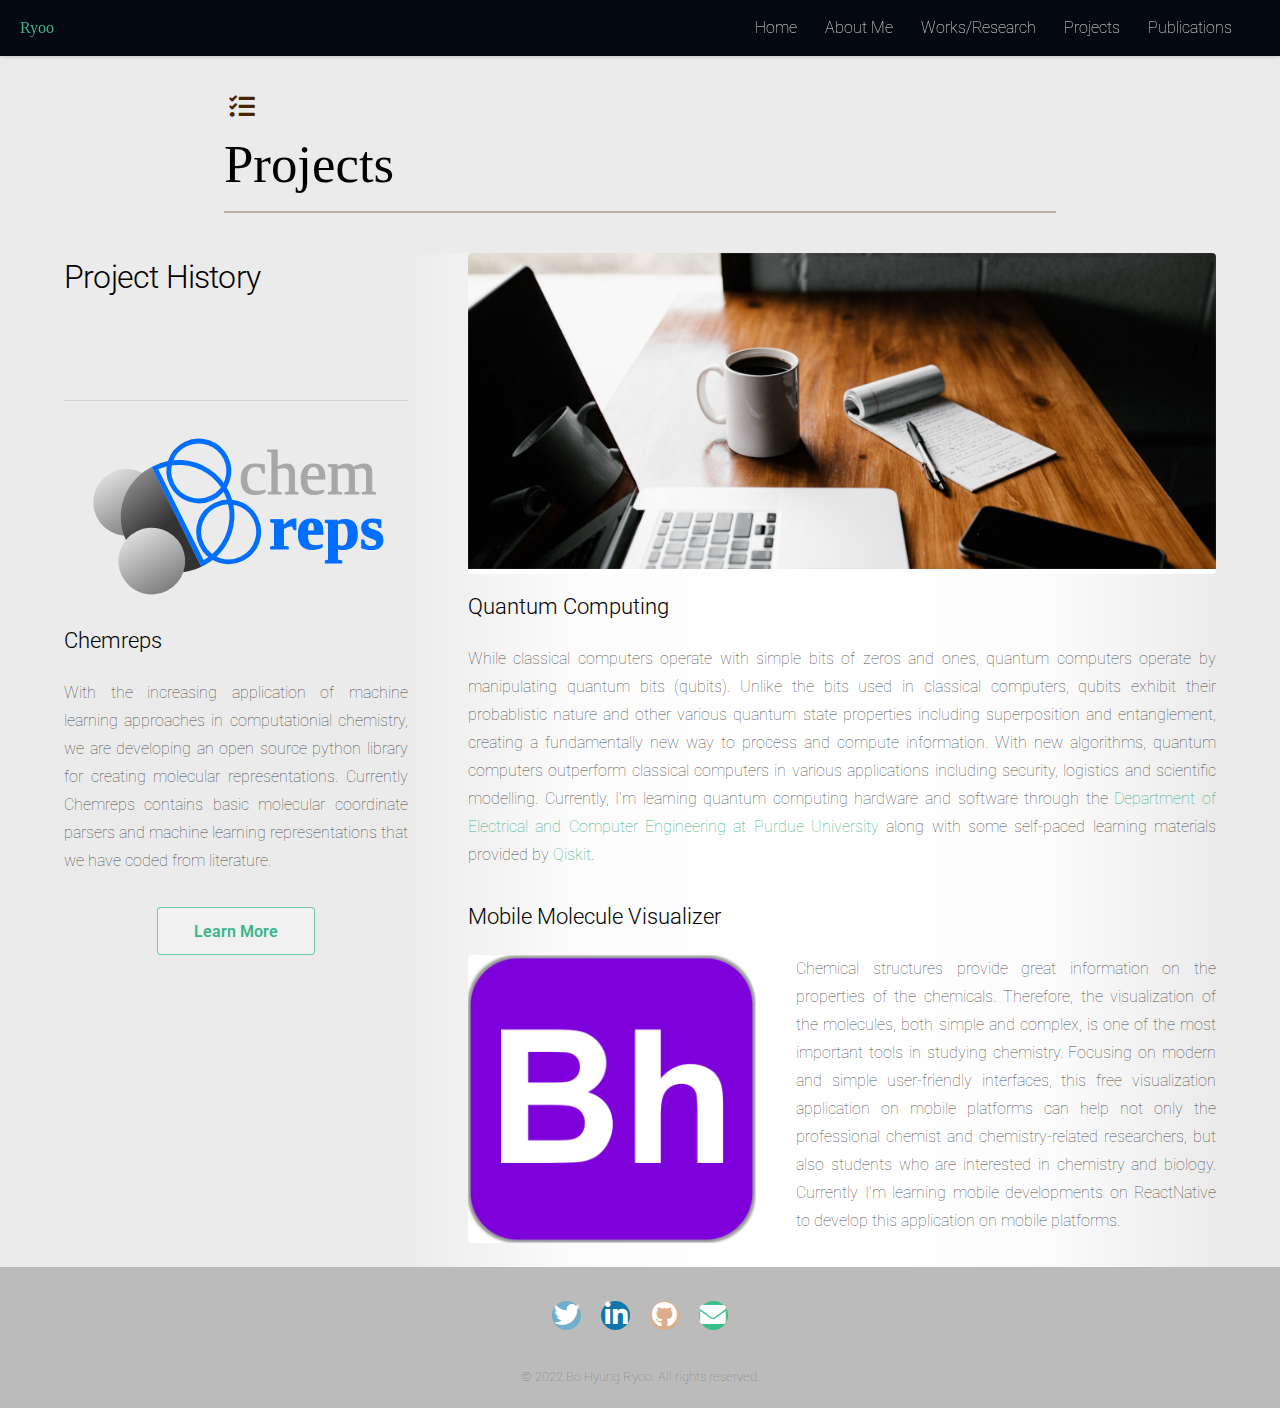
<file: projects.html>
<!DOCTYPE HTML>
<!--
	Landed by HTML5 UP
	html5up.net | @ajlkn
	Free for personal and commercial use under the CCA 3.0 license (html5up.net/license)
-->
<html>
	<head>
		<title>Projects</title>
		<meta charset="utf-8" />
		<meta name="viewport" content="width=device-width, initial-scale=1, user-scalable=no" />
		<link rel="stylesheet" href="assets/css/main.css" />
		<noscript><link rel="stylesheet" href="assets/css/noscript.css" /></noscript>
	</head>
	<body class="is-preload">
		<div id="page-wrapper">

			<!-- Header -->
			<header id="header">
				<h1 id="logo"><a href="index.html"><b>Ryoo</b></a></h1>
				<nav id="nav">
					<ul>
						<li><a href="index.html">Home</a></li>
						<li><a href="aboutMe.html">About Me</a></li>
						<li>
							<a href="works.html">Works/Research</a>
							<ul>
								<li><a href="millstone.html">Master's Research</a></li>
								<li><a href="siontech.html">Military Conscription</a></li>
							</ul>
						</li>
						<li><a href="projects.html">Projects</a></li>
						<li><a href="publish.html" style="padding-right: 2em">Publications</a></li>
					</ul>
				</nav>
			</header>

			<!-- Main -->
				<div>
					<div class="page-title col-4">
						<h3><span class="icon solid fas fa-tasks"></span></h3>
						<h1>Projects</h1>
						<hr />
					</div>
					

					<div class="container">
						<div class="row gtr-150">
							<div class="col-4 col-12-medium">

								<!-- Sidebar -->
									<section id="sidebar" class="mobile-hide">
										<section>
											<h2>Project History</h2>
											<br>
											<!--
											<a href="#" class="image fit"><img src="images/pic06.jpg" alt="" /></a>
											<h3>Mobile Molecule Visualizer</h3>
											<p>
												Many of the chemistry research are heavily dependent on visualizing the simple and complicated molecules. 
												Increasing uses and alwasy advancing performance of smart phones, the visualization of the molecules can be done on the go without having to sit down to open up a laptop.
												With modern and simple look, the user friendly mobile molecule visualizer will also highly useful for those who are interested in simple chemistry.
												Students who are learning chemistry, but having hard time visualizing the molecules can simply use the mobile applications along side their classes.
												Expecting to add the editing features as we develop further.
											</p>
											<footer>
												<ul class="actions">
													<li><a href="#" class="button">Learn More</a></li>
												</ul>
											</footer>
											-->
										</section>
										<hr />
										<section>
											<a href="https://github.com/chemreps/chemreps" class="image fit"><img src="images/chemreps.svg" alt="" /></a>
											<h3>Chemreps</h3>
											<p class="justify">
												With the increasing application of machine learning approaches in computationial chemistry, we are developing an open source python library for creating molecular representations.
												Currently Chemreps contains basic molecular coordinate parsers and machine learning representations that we have coded from literature.
											</p>
											<div style="text-align:center; padding-bottom: 4em">
												<a href="https://github.com/chemreps/chemreps" class="button">Learn More</a>
											</div>
										</section>
									</section>

							</div>
							<div class="col-8 col-12-medium imp-medium background-gradient">

								<!-- Content -->
									<section id="content">
										
										
										
										<a class="image fit"><img src="images/stockImages/andrew-neel-cckf4TsHAuw-unsplash_1820_768.jpg" alt="" /></a>
										

										<h3><strong>Quantum Computing</strong></h3>
										<div class="row">
											<div>
												<p class="justify">
													While classical computers operate with simple bits of zeros and ones, quantum computers operate by manipulating quantum bits (qubits).
													Unlike the bits used in classical computers, qubits exhibit their probablistic nature and other various quantum state properties including superposition and entanglement, creating a fundamentally new way to process and compute information.
													With new algorithms, quantum computers outperform classical computers in various applications including security, logistics and scientific modelling.           
                                                    Currently, I'm learning quantum computing hardware and software through the <a href="https://engineering.purdue.edu/ECE/Academics/Online">Department of Electrical and Computer Engineering at Purdue University</a> along with some self-paced learning materials provided by <a href="https://qiskit.org/">Qiskit</a>.
												</p>
											</div>
										</div>

										<h3><strong>Mobile Molecule Visualizer</strong></h3>
										<div class="row">
											<div class="col-5 col-12-xsmall mobile-hide">
												<span class="image fit"><img src="images/Bh.jpeg" alt="" /></span>
											</div>
											<div class="col-7 col-12-xsmall">
												<p class="justify">
													Chemical structures provide great information on the properties of the chemicals. Therefore, the visualization of the molecules, both simple and complex, is one of the most important tools in studying chemistry.
													Focusing on modern and simple user-friendly interfaces,
													this free visualization application on mobile platforms can help not only the professional chemist and chemistry-related researchers, but also students who are interested in chemistry and biology. 
													Currently I'm learning mobile developments on ReactNative to develop this application on mobile platforms.
												</p>
											</div>
										</div>

							
										<!-- <h3><strong>Chemreps</strong></h3>
										<div class="row">
											<div class="col-5 col-12-xsmall">
												<p><span class="image fit"><img src="images/chemreps_logo.png" alt="" /></span>
											</div>
											<div class="col-7 col-12-xsmall">
												<p class="justify">
													With more machine learning appearing in computational chemistry, we are making an open source python library for creating molecular representations.
													Currently Chemreps contains basic molecular coordinate parsers and machine learning representations that we have coded from literature.
													More will be available soon.
												</p>								
											</div>
										</div> -->
									</section>

									<!-- <section class="mobile-appear">
										<h2>Project History</h2>
										<h3>more to add here</h3>
									</section> -->
							</div>
						</div>
					</div>
				</div>

			<!-- Footer -->
			<footer>
				<ul class="icons">
					<li><a href="#" class="icon brands circle fa-twitter"><span class="label">Twitter</span></a></li>
					<!-- <li><a href="#" class="icon brands circle fa-facebook-f"><span class="label">Facebook</span></a></li> -->
					<li><a href="https://linkedin.com/in/Ryoo" class="icon brands circle fa-linkedin-in"><span class="label">LinkedIn</span></a></li>
					<!-- <li><a href="#" class="icon brands circle fa-google-plus-g"><span class="label">Googleplus</span></a></li> -->
					<!-- <li><a href="#" class="icon brands circle fa-instagram"><span class="label">Instagram</span></a></li> -->
					<!-- <li><a href="#" class="icon brands circle fa-whatsapp"><span class="label">WhatsApp</span></a></li> -->
					<li><a href="https://github.com/Ryoo" class="icon brands circle fa-github"><span class="label">GitHub</span></a></li>
					<li><a href="mailto:BoHyungRyoo@gmail.com" class="icon solid circle fa-envelope"><span class="label">Email</span></a></li>
				</ul>
				<ul class="copyright">
					<li>&copy; 2022 Bo Hyung Ryoo. All rights reserved.</li>
				</ul>
			</footer>

		</div>

		<!-- Scripts -->
			<script src="assets/js/jquery.min.js"></script>
			<script src="assets/js/jquery.scrolly.min.js"></script>
			<script src="assets/js/jquery.dropotron.min.js"></script>
			<script src="assets/js/jquery.scrollex.min.js"></script>
			<script src="assets/js/browser.min.js"></script>
			<script src="assets/js/breakpoints.min.js"></script>
			<script src="assets/js/util.js"></script>
			<script src="assets/js/main.js"></script>

	</body>
</html>
</file>
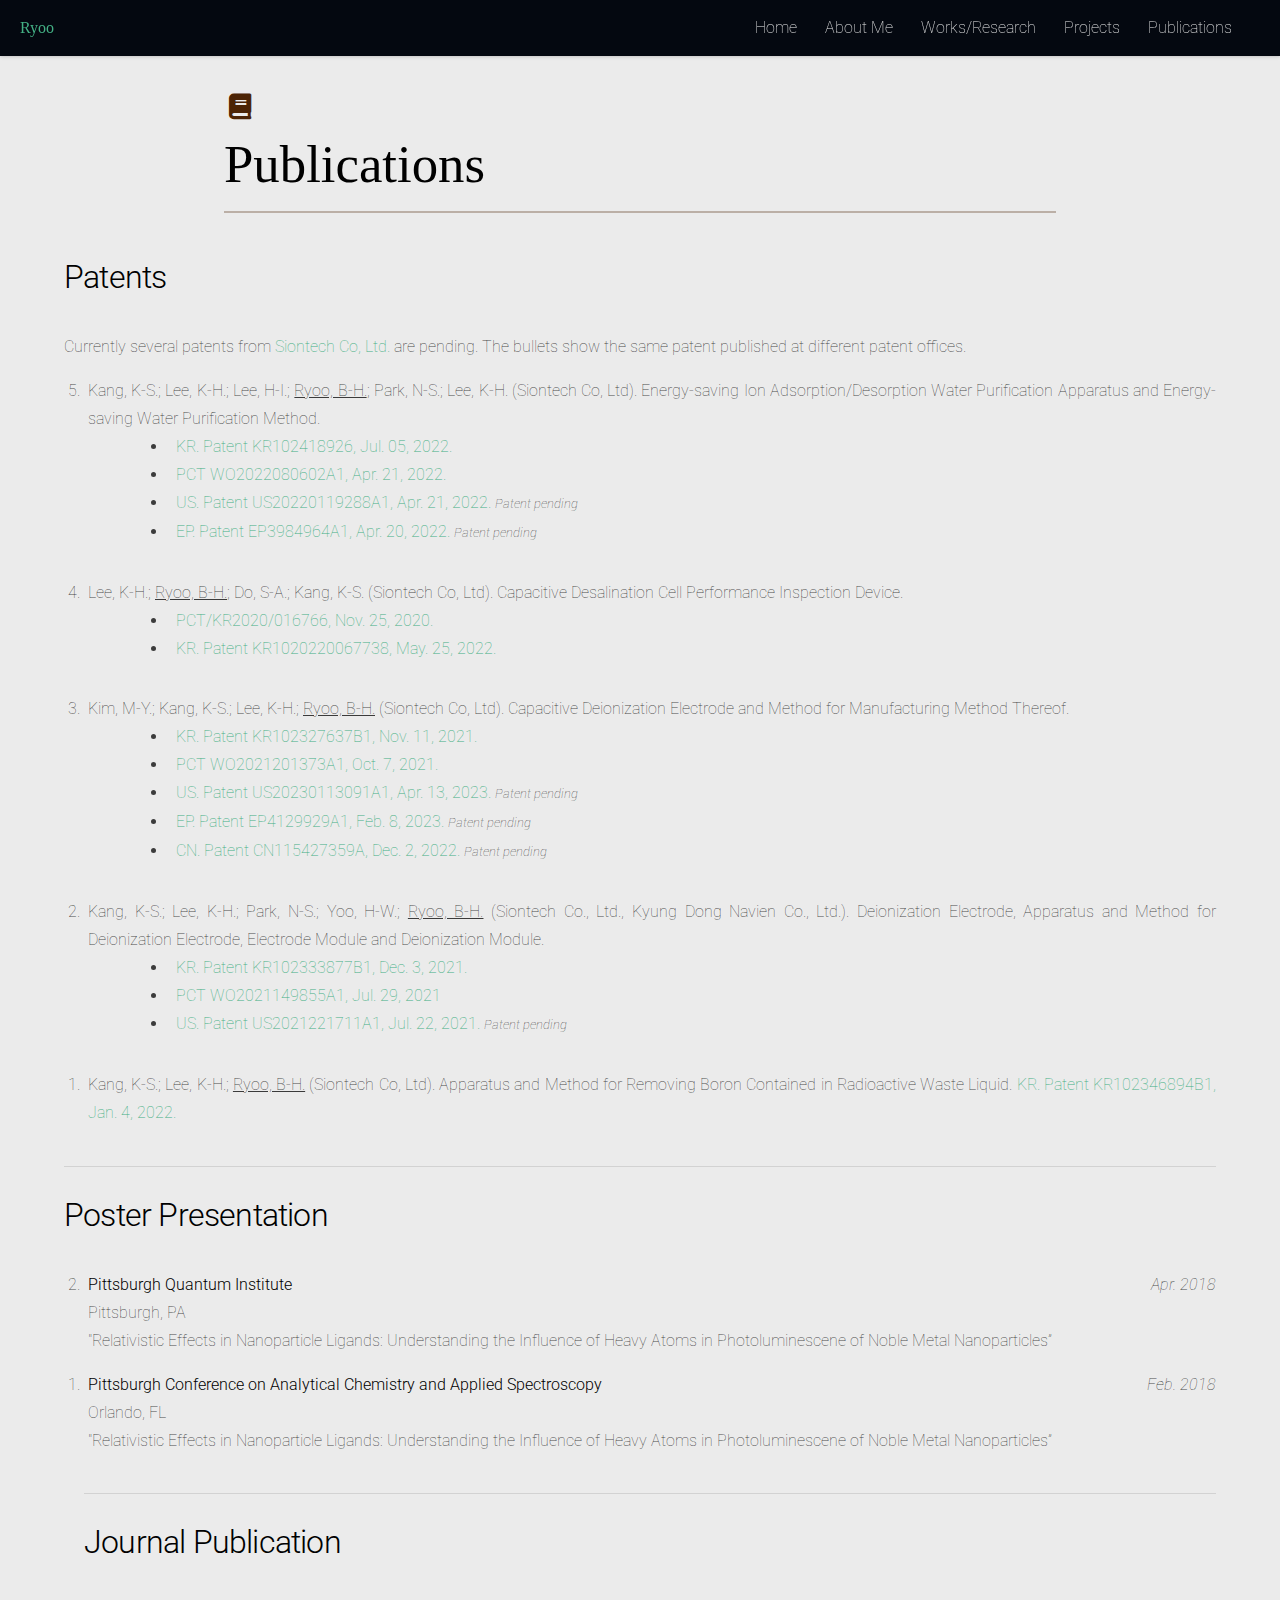
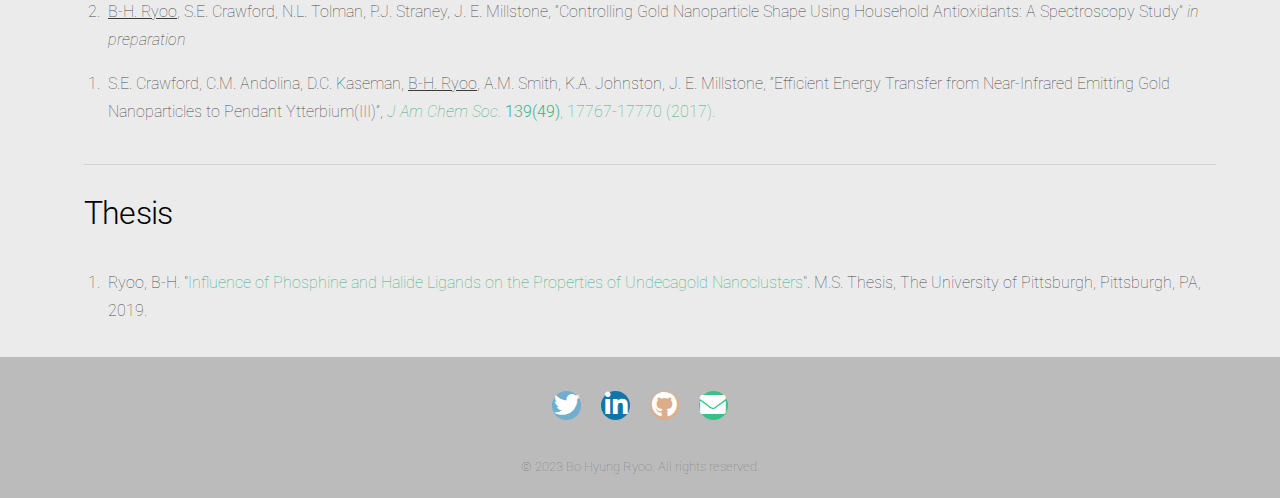
<file: publish.html>
<!DOCTYPE HTML>
<html>
	<head>
		<title>Published</title>
		<meta charset="utf-8" />
		<meta name="viewport" content="width=device-width, initial-scale=1, user-scalable=no" />
		<link rel="stylesheet" href="assets/css/main.css" />
		<noscript><link rel="stylesheet" href="assets/css/noscript.css" /></noscript>
	</head>
	<body class="is-preload">
		<div id="page-wrapper">

			<!-- Header -->
			<header id="header">
				<h1 id="logo"><a href="index.html"><b>Ryoo</b></a></h1>
				<nav id="nav">
					<ul>
						<li><a href="index.html">Home</a></li>
						<li><a href="aboutMe.html">About Me</a></li>
						<li>
							<a href="works.html">Works/Research</a>
							<ul>
								<li><a href="millstone.html">Master's Research</a></li>
								<li><a href="siontech.html">Military Conscription</a></li>
							</ul>
						</li>
						<li><a href="projects.html">Projects</a></li>
						<li><a href="publish.html" style="padding-right: 2em">Publications</a></li>
					</ul>
				</nav>
			</header>

			<!-- Main -->
				<div>
					<div class="page-title col-4">
						<h3><span class="icon solid fas fa-book"></span></h3>
						<h1>Publications</h1>
						<hr />
					</div>
					

					<div class="container">
						
									<section id="content">
										
										<h2>Patents</h2>
										Currently several patents from <a href="siontech.html">Siontech Co, Ltd.</a> are pending. The bullets show the same patent published at different patent offices.
										
										
										<ol reversed class="patents">
											<!-- <li>
												Kang, K-S.; Lee, K-H.; Do, S-A.; Kang, S-W.; <u>Ryoo, B-H.</u> (Siontech Co, Ltd). Recovery Method for Bis-hydroxyethyl Terephthalate from Polyethylene Terephthalate. 
												<a href="https://patents.google.com/patent/KR20220139772A/en">KR. Patent KR10202100871497, Oct. 17, 2022</a> <i>Patent pending</i>
											</li> -->
											<li>
												Kang, K-S.; Lee, K-H.; Lee, H-I.; <u>Ryoo, B-H.</u>; Park, N-S.; Lee, K-H. (Siontech Co, Ltd). Energy-saving Ion Adsorption/Desorption Water Purification Apparatus and Energy-saving Water Purification Method. 
												<ul class="patentCountries">
													<li><a href="https://patents.google.com/patent/KR20220049844A/en">KR. Patent KR102418926, Jul. 05, 2022.</a></li>
													<li><a href="https://patents.google.com/patent/WO2022080602A1">PCT WO2022080602A1, Apr. 21, 2022.</a></li>
													<li><a href="https://patents.google.com/patent/US20220119288A1">US. Patent US20220119288A1, Apr. 21, 2022.</a> <i>Patent pending</i></li> 
													<li><a href="https://patents.google.com/patent/EP3984964A1">EP. Patent EP3984964A1, Apr. 20, 2022.</a> <i>Patent pending</i></li>
													<!-- <li>INDIA 202127017856, Apr. 17, 2021. <i>Patent filed</i></li> -->
												</ul>
											</li>

											<li>
												Lee, K-H.; <u>Ryoo, B-H.</u>; Do, S-A.; Kang, K-S. (Siontech Co, Ltd). Capacitive Desalination Cell Performance Inspection Device. 
												<ul class="patentCountries">
													<li><a href="https://patents.google.com/patent/WO2022107961A1/en">PCT/KR2020/016766, Nov. 25, 2020.</a></li>
													<li><a href="https://patents.google.com/patent/KR20220067738A/en">KR. Patent KR1020220067738, May. 25, 2022.</a></li>
												</ul>
											</li>
											
											<li>
												Kim, M-Y.; Kang, K-S.; Lee, K-H.; <u>Ryoo, B-H.</u> (Siontech Co, Ltd). Capacitive Deionization Electrode and Method for Manufacturing Method Thereof. 
												<ul class="patentCountries">
													<li><a href="https://patents.google.com/patent/KR102327637B1/en">KR. Patent KR102327637B1, Nov. 11, 2021.</a></li>
													<li><a href="https://patents.google.com/patent/WO2021201373A1">PCT WO2021201373A1, Oct. 7, 2021.</a></li>
													<li><a href="https://patents.google.com/patent/US20230113091A1/en">US. Patent US20230113091A1, Apr. 13, 2023.</a> <i>Patent pending</i></li>
													<li><a href="https://patents.google.com/patent/EP4129929A1/en">EP. Patent EP4129929A1, Feb. 8, 2023.</a> <i>Patent pending</i></li>
													<li><a href="https://patents.google.com/patent/CN115427359A/en">CN. Patent CN115427359A, Dec. 2, 2022.</a> <i>Patent pending</i></li>
												</ul>
											</li>
											<li>
												Kang, K-S.; Lee, K-H.; Park, N-S.; Yoo, H-W.; <u>Ryoo, B-H.</u> (Siontech Co., Ltd.,  Kyung Dong Navien Co., Ltd.). Deionization Electrode, Apparatus and Method for Deionization Electrode, Electrode Module and Deionization Module. 
												<ul class="patentCountries" >
													<li><a href="https://patents.google.com/patent/KR20210094393A/en">KR. Patent KR102333877B1, Dec. 3, 2021.</a> 
													<li><a href="https://patents.google.com/patent/WO2021149855A1/">PCT WO2021149855A1, Jul. 29, 2021</a></li>
													<li><a href="https://patents.google.com/patent/US20210221711A1/">US. Patent US2021221711A1, Jul. 22, 2021.</a> <i>Patent pending</i></li>
													<!-- <li>EP 201701238.6, Mar. 26, 2020. <i>Patent filed</i></li> -->
												</ul>
											</li>

											<li>
												Kang, K-S.; Lee, K-H.; <u>Ryoo, B-H.</u> (Siontech Co, Ltd). Apparatus and Method for Removing Boron Contained in Radioactive Waste Liquid. <a href="https://patents.google.com/patent/KR102346894B1">KR. Patent KR102346894B1, Jan. 4, 2022.</a>
											</li>
										</ol>
										<hr/>
										
						
										
										<h2>Poster Presentation</h2>
										<ol reversed class="posters">
											<li>
												<b>Pittsburgh Quantum Institute</b>
												<span style="float:right;">
													<i>Apr. 2018</i>
												</span><br>
												Pittsburgh, PA<br>
												"Relativistic Effects in Nanoparticle Ligands: Understanding the Influence of Heavy Atoms in Photoluminescene of Noble Metal Nanoparticles</a>”
											</li>
											<li>
												<b>Pittsburgh Conference on Analytical Chemistry and Applied Spectroscopy</b>
												<span style="float:right;">
													<i>Feb. 2018</i>
												</span><br>
												Orlando, FL<br>
												"Relativistic Effects in Nanoparticle Ligands: Understanding the Influence of Heavy Atoms in Photoluminescene of Noble Metal Nanoparticles</a>”
											</li>
										<hr/>
										
										<h2>Journal Publication</h2>
										<ol reversed class="journals">
											<li>
												<u>B-H. Ryoo</u>, S.E. Crawford, N.L. Tolman, P.J. Straney, J. E. Millstone, “Controlling Gold Nanoparticle Shape Using Household Antioxidants: A Spectroscopy Study” <i>in preparation</i>
											</li>
											<li>
												S.E. Crawford, C.M. Andolina, D.C. Kaseman, <u>B-H. Ryoo</u>, A.M. Smith, K.A. Johnston, J. E. Millstone, “Efficient Energy Transfer from Near-Infrared Emitting Gold Nanoparticles to Pendant Ytterbium(III)”, <a href=https://pubs.acs.org/doi/10.1021/jacs.7b11220><i>J Am Chem Soc.</i> <b>139(49)</b>, 17767-17770 (2017).</a>
											</li>
										</ol>
										<hr/>

										<h2>Thesis</h2>
										<ol reversed class="theses">
											<li>Ryoo, B-H. "<a href="https://d-scholarship.pitt.edu/37132/">Influence of Phosphine and Halide Ligands on the Properties of Undecagold Nanoclusters</a>". M.S. Thesis, The University of Pittsburgh, Pittsburgh, PA, 2019.</li>
										</ol>
										

									</section>

							</div>
						</div>
					</div>
				</div>

			<!-- Footer -->
			<footer>
				<ul class="icons">
					<li><a href="#" class="icon brands circle fa-twitter"><span class="label">Twitter</span></a></li>
					<!-- <li><a href="#" class="icon brands circle fa-facebook-f"><span class="label">Facebook</span></a></li> -->
					<li><a href="https://linkedin.com/in/Ryoo" class="icon brands circle fa-linkedin-in"><span class="label">LinkedIn</span></a></li>
					<!-- <li><a href="#" class="icon brands circle fa-google-plus-g"><span class="label">Googleplus</span></a></li> -->
					<!-- <li><a href="#" class="icon brands circle fa-instagram"><span class="label">Instagram</span></a></li> -->
					<!-- <li><a href="#" class="icon brands circle fa-whatsapp"><span class="label">WhatsApp</span></a></li> -->
					<li><a href="https://github.com/Ryoo" class="icon brands circle fa-github"><span class="label">GitHub</span></a></li>
					<li><a href="mailto:BoHyungRyoo@gmail.com" class="icon solid circle fa-envelope"><span class="label">Email</span></a></li>
				</ul>
				<ul class="copyright">
					<li>&copy; 2023 Bo Hyung Ryoo. All rights reserved.</li>
				</ul>
			</footer>

		</div>

		<!-- Scripts -->
			<script src="assets/js/jquery.min.js"></script>
			<script src="assets/js/jquery.scrolly.min.js"></script>
			<script src="assets/js/jquery.dropotron.min.js"></script>
			<script src="assets/js/jquery.scrollex.min.js"></script>
			<script src="assets/js/browser.min.js"></script>
			<script src="assets/js/breakpoints.min.js"></script>
			<script src="assets/js/util.js"></script>
			<script src="assets/js/main.js"></script>

	</body>
</html>
</file>
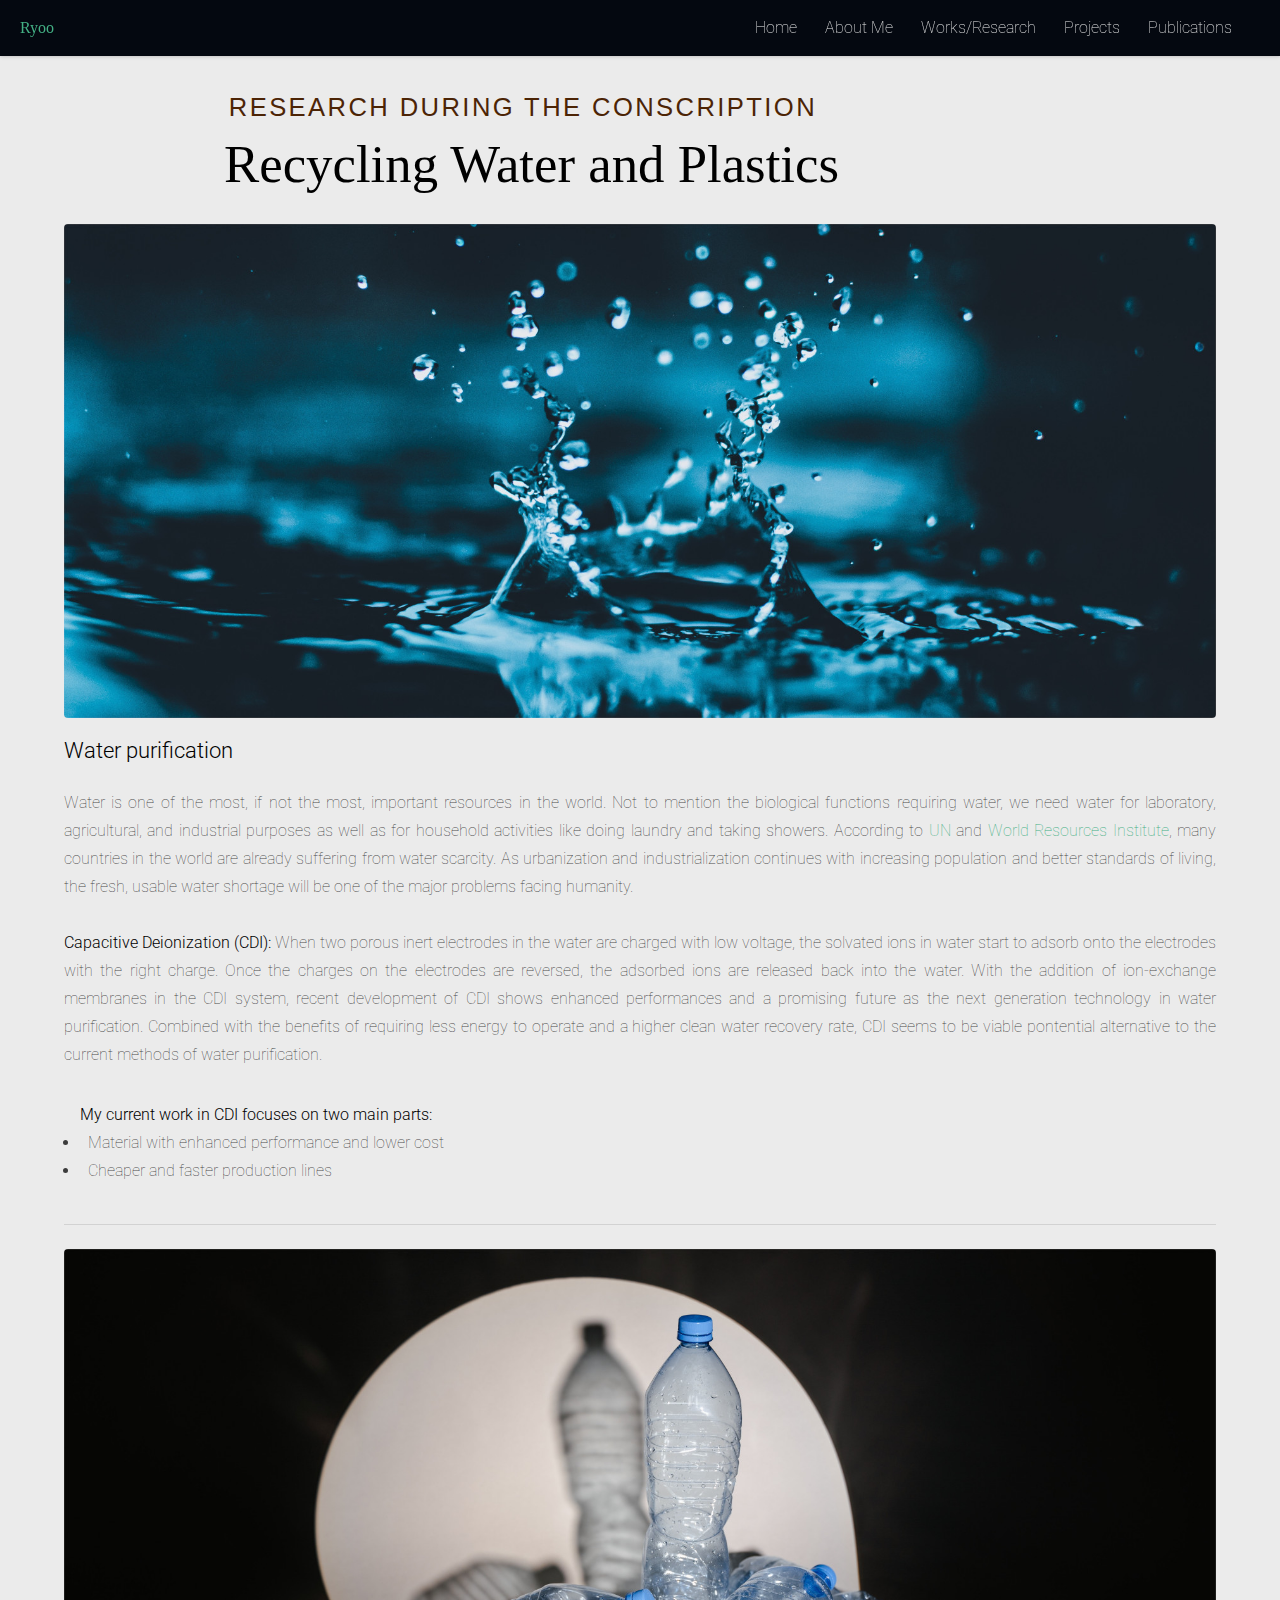
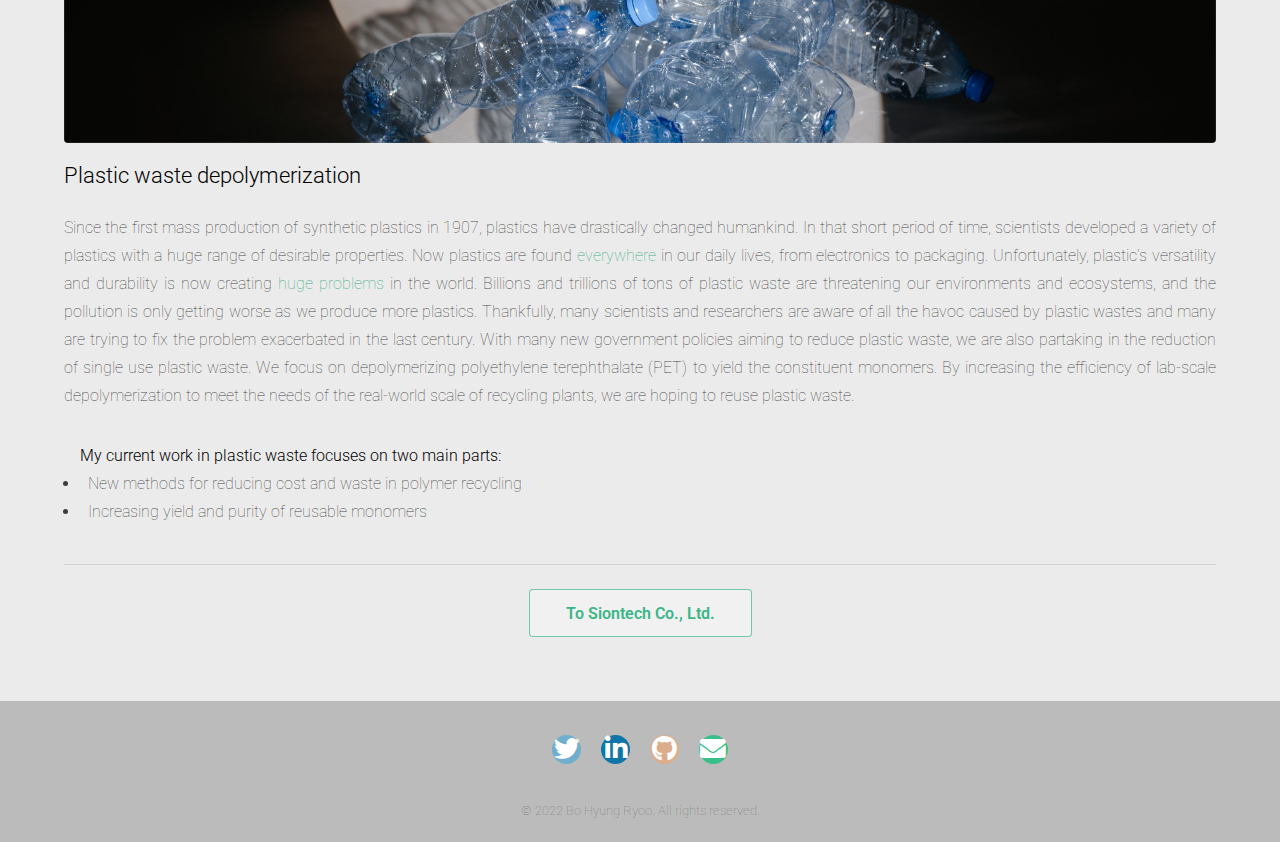
<file: siontech.html>
<!DOCTYPE HTML>

<html>
	<head>
		<title>Siontech</title>
		<meta charset="utf-8" />
		<meta name="viewport" content="width=device-width, initial-scale=1, user-scalable=no" />
		<link rel="stylesheet" href="assets/css/main.css" />
		<noscript><link rel="stylesheet" href="assets/css/noscript.css" /></noscript>
	</head>
	<body class="is-preload">
		<div id="page-wrapper">

			<!-- Header -->
			<header id="header">
				<h1 id="logo"><a href="index.html"><b>Ryoo</b></a></h1>
				<nav id="nav">
					<ul>
						<li><a href="index.html">Home</a></li>
						<li><a href="aboutMe.html">About Me</a></li>
						<li>
							<a href="works.html">Works/Research</a>
							<ul>
								<li><a href="millstone.html">Master's Research</a></li>
								<li><a href="siontech.html">Military Conscription</a></li>
							</ul>
						</li>
						<li><a href="projects.html">Projects</a></li>
						<li><a href="publish.html" style="padding-right: 2em">Publications</a></li>
					</ul>
				</nav>
			</header>

			<!-- Main -->
				<div>
					<div class="page-title col-4">
						<div class="mobile-hide">
						<h3>Research During The Conscription</h3>
						<h1>Recycling Water and Plastics</h1>
						</div>
						<div class="mobile-appear">
							<h3>Siontech</h3>
							<h1>Reusing Resources</h1>
							<hr />
						</div>
					</div>

					<!-- <div class="page-title col-4 mobile-appear">
						<h3>Recycling Water & Plastics</h3>
						<h1>Siontech</h1>
					</div> -->
					
					

					<div class="container">

						<!-- Content -->
							<section id="content">
								<a class="image fit"><img src="images/stockImages/pexels-sourav-mishra-1231622.jpg" alt="" /></a>
								<h3>Water purification</h3>
								<p class="justify">
									Water is one of the most, if not the most, important resources in the world. 
									Not to mention the biological functions requiring water, we need water for laboratory, agricultural, and industrial purposes as well as for household activities like doing laundry and taking showers. According to <a href="https://www.unwater.org/water-facts/scarcity/">UN</a> and <a href="http://pdf.wri.org/aqueduct_metadata_global.pdf">World Resources Institute</a>, many countries in the world are
									already suffering from water scarcity. As urbanization and industrialization continues with increasing population and better standards of living, the fresh, usable water shortage will be
									one of the major problems facing humanity. <br><br>
									<b>Capacitive Deionization (CDI): </b>
									When two porous inert electrodes in the water are charged with low voltage, the solvated ions in water start to adsorb onto the electrodes with the right charge.
									Once the charges on the electrodes are reversed, the adsorbed ions are released back into the water. 
									With the addition of ion-exchange membranes in the CDI system, recent development of CDI shows enhanced performances and a promising future as the next generation technology in water purification.
									Combined with the benefits of requiring less energy to operate and a higher clean water recovery rate, CDI seems to be 
									viable pontential alternative to the current methods of water purification.
									<ul> <strong>My current work in CDI focuses on two <a class="phone-hide" style="color: black;">main</a> parts: </strong>
										<li>Material with enhanced performance and lower cost</li>
										<li>Cheaper and faster production lines</li>
									</ul>
								</p>
								<hr />
								<a class="image fit"><img src="images/stockImages/pexels-mart-production-7767741.jpg" alt="" /></a>
								<h3>Plastic waste depolymerization</h3>
								<p class="justify">
									Since the first mass production of synthetic plastics in 1907, plastics have drastically changed humankind. 
									In that short period of time, scientists developed a variety of plastics with a huge range of desirable properties. 
									Now plastics are found <a href="https://www.bpf.co.uk/plastipedia/applications/default.aspx">everywhere</a> in our daily lives, from electronics to packaging.
									Unfortunately, plastic's versatility and durability is now creating <a href="https://www.nationalgeographic.co.uk/10-shocking-facts-about-plastic">huge problems</a> in the world. 
									Billions and trillions of tons of plastic waste are threatening our environments and ecosystems, and the pollution is only getting worse as we produce more plastics.

									Thankfully, many scientists and researchers are aware of all the havoc caused by plastic wastes and many are trying to fix the problem exacerbated in the last century.
									With many new government policies aiming to reduce plastic waste, we are also partaking in the reduction of single use plastic waste.
									We focus on depolymerizing polyethylene terephthalate (PET) to yield the constituent monomers. 
									By increasing the efficiency of lab-scale depolymerization to meet the needs of the real-world scale of recycling plants, we are hoping to reuse plastic waste.

									<ul> <strong>My current work in plastic waste focuses on two main parts: </strong>
										<li>New methods for reducing cost and waste in polymer recycling</li>
										<li>Increasing yield and purity of reusable monomers</li>
									</ul>
								</p>
								<hr />

								<section style="text-align:center; padding-bottom: 4em">
 
                                    <a href="https://www.siontech.com/english" class="button"> To Siontech Co., Ltd.</a>

                                </section>

								<!-- <div class="box alt">
									<div class="row gtr-50 gtr-uniform">
										<div class="col-4 col-6-xsmall phone-hide"><span class="image fit"><img src="images/pic02.jpg" alt="" /></span></div>
										<div class="col-4 col-6-xsmall phone-hide"><span class="image fit"><img src="images/pic02.jpg" alt="" /></span></div>
										<div class="col-4 col-6-xsmall phone-hide"><span class="image fit"><img src="images/pic04.jpg" alt="" /></span></div>
									</div>
								</div> -->
								
								

							</section>

					</div>
				</div>

			<!-- Footer -->
			<footer>
				<ul class="icons">
					<li><a href="#" class="icon brands circle fa-twitter"><span class="label">Twitter</span></a></li>
					<!-- <li><a href="#" class="icon brands circle fa-facebook-f"><span class="label">Facebook</span></a></li> -->
					<li><a href="https://linkedin.com/in/Ryoo" class="icon brands circle fa-linkedin-in"><span class="label">LinkedIn</span></a></li>
					<!-- <li><a href="#" class="icon brands circle fa-google-plus-g"><span class="label">Googleplus</span></a></li> -->
					<!-- <li><a href="#" class="icon brands circle fa-instagram"><span class="label">Instagram</span></a></li> -->
					<!-- <li><a href="#" class="icon brands circle fa-whatsapp"><span class="label">WhatsApp</span></a></li> -->
					<li><a href="https://github.com/Ryoo" class="icon brands circle fa-github"><span class="label">GitHub</span></a></li>
					<li><a href="mailto:BoHyungRyoo@gmail.com" class="icon solid circle fa-envelope"><span class="label">Email</span></a></li>
				</ul>
				<ul class="copyright">
					<li>&copy; 2022 Bo Hyung Ryoo. All rights reserved.</li>
				</ul>
			</footer>

		</div>

		<!-- Scripts -->
			<script src="assets/js/jquery.min.js"></script>
			<script src="assets/js/jquery.scrolly.min.js"></script>
			<script src="assets/js/jquery.dropotron.min.js"></script>
			<script src="assets/js/jquery.scrollex.min.js"></script>
			<script src="assets/js/browser.min.js"></script>
			<script src="assets/js/breakpoints.min.js"></script>
			<script src="assets/js/util.js"></script>
			<script src="assets/js/main.js"></script>

	</body>
</html>
</file>
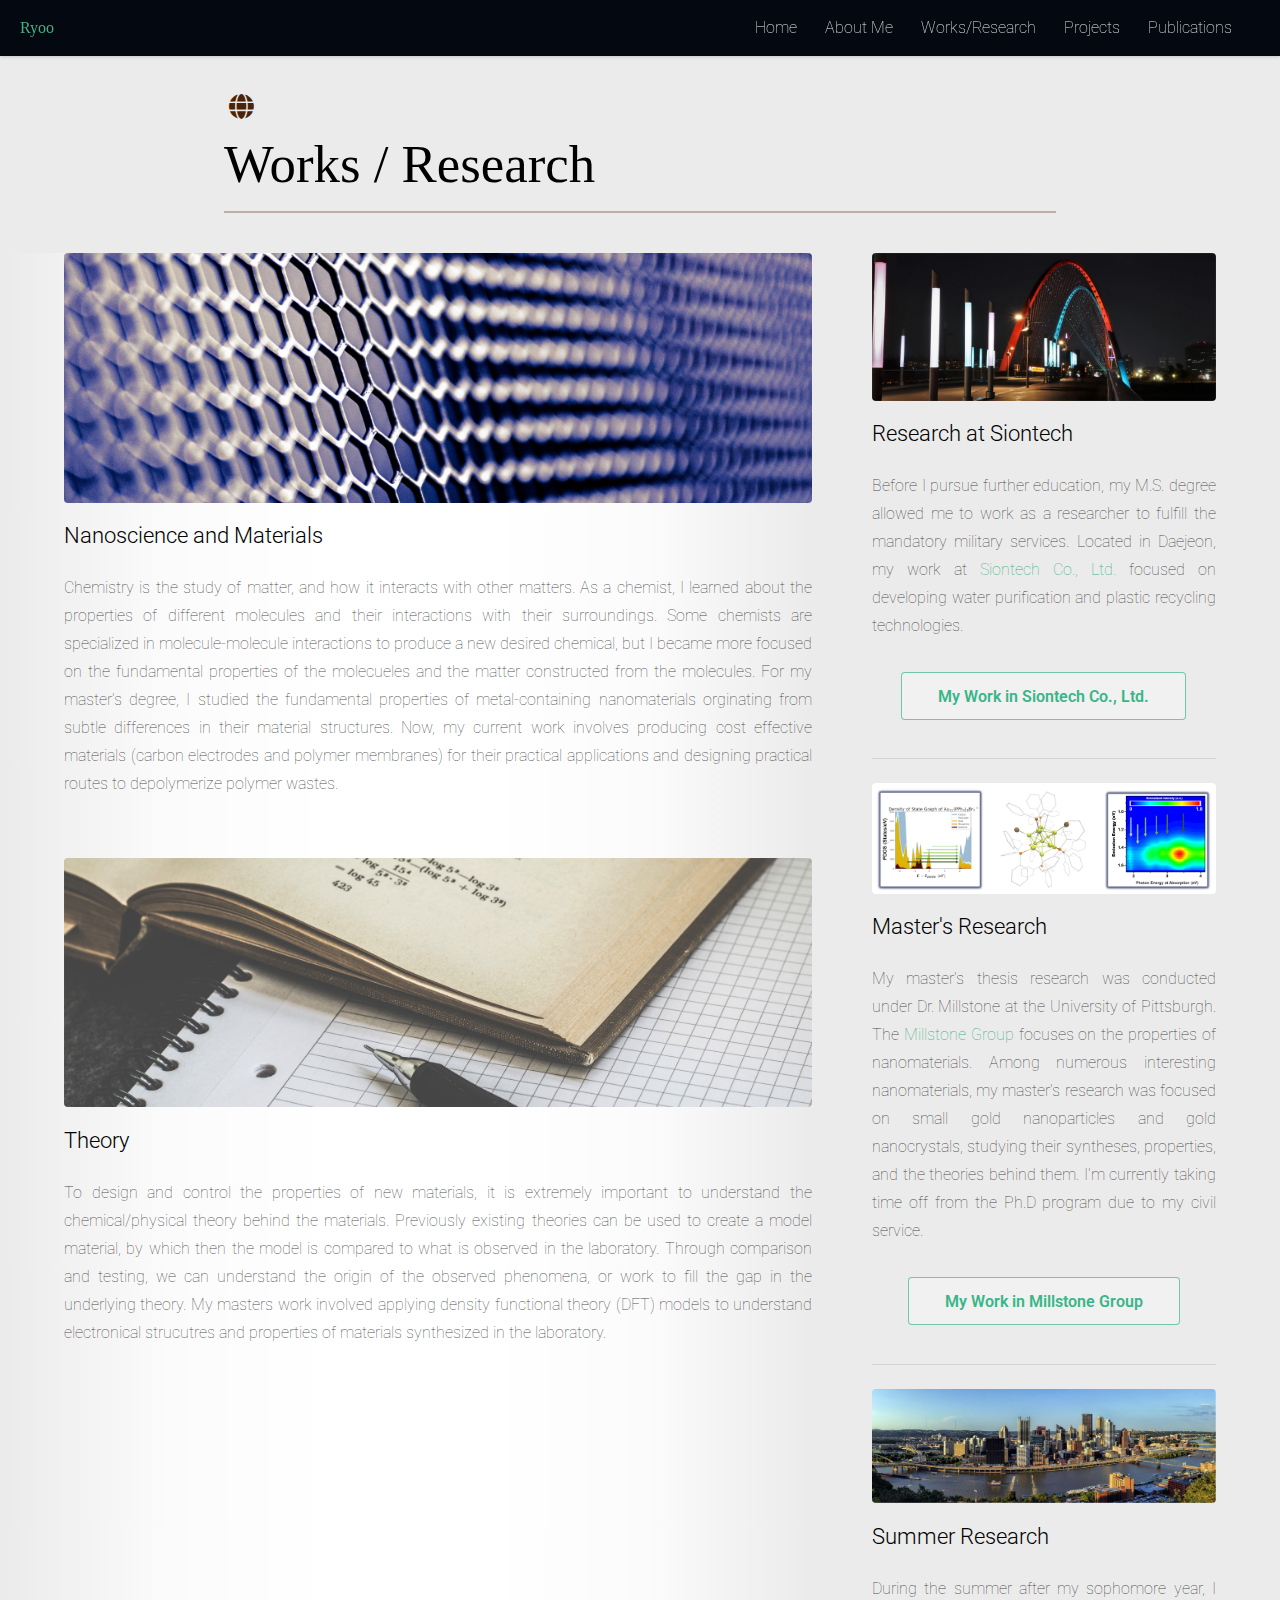
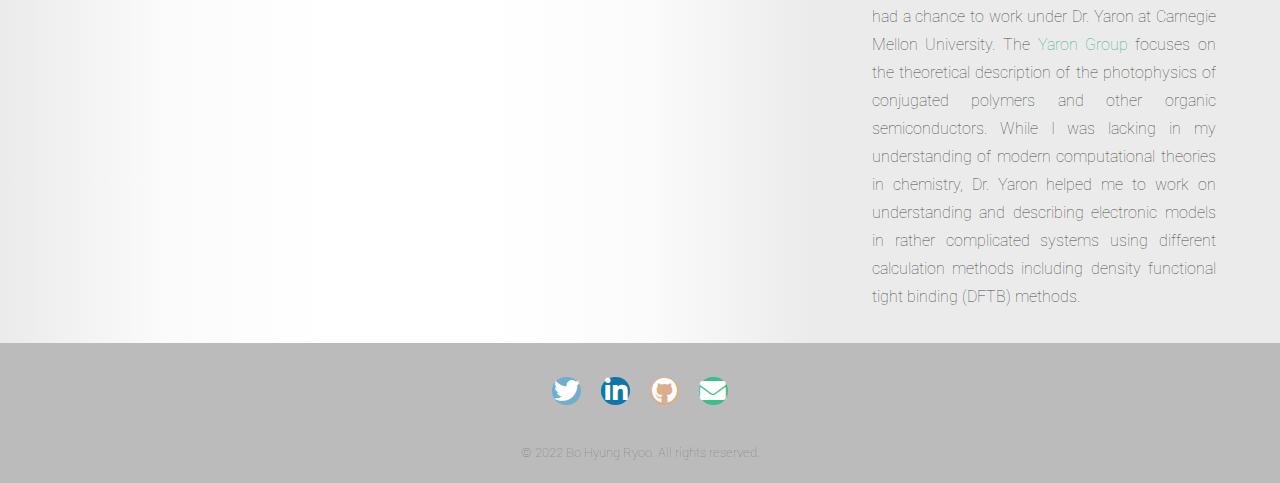
<file: works.html>
<!DOCTYPE HTML>
<html>
	<head>
		<title>Works / Research</title>
		<meta charset="utf-8" />
		<meta name="viewport" content="width=device-width, initial-scale=1, user-scalable=no" />
		<link rel="stylesheet" href="assets/css/main.css" />
		<noscript><link rel="stylesheet" href="assets/css/noscript.css" /></noscript>
	</head>
	<body class="is-preload">
		<div id="page-wrapper">

			<!-- Header -->
			<header id="header">
				<h1 id="logo"><a href="index.html"><b>Ryoo</b></a></h1>
				<nav id="nav">
					<ul>
						<li><a href="index.html">Home</a></li>
						<li><a href="aboutMe.html">About Me</a></li>
						<li>
							<a href="works.html">Works/Research</a>
							<ul>
								<li><a href="millstone.html">Master's Research</a></li>
								<li><a href="siontech.html">Military Conscription</a></li>
							</ul>
						</li>
						<li><a href="projects.html">Projects</a></li>
						<li><a href="publish.html" style="padding-right: 2em">Publications</a></li>
					</ul>
				</nav>
			</header>

			<!-- Main -->
				<div>
					<div class="page-title col-4">
						<h3><span class="icon solid fas fa-globe"></span></h3>
						<h1>Works <a class="phone-hide">/</a> Research</h1>
						<hr />
					</div>
					

					<div class="container">
						<div class="row gtr-150">
							<div class="col-8 col-12-medium background-gradient">

								<!-- Content -->
									<section id="content">
										<a class="image fit"><img src="images/stockImages/pexels-brett-sayles-3653997_1820_768.jpg"/></a>
										<h3>Nanoscience and Materials</h3>
										<p class="justify">
											Chemistry is the study of matter, and how it interacts with other matters.
											As a chemist, I learned about the properties of different molecules and their interactions with their surroundings.
											Some chemists are specialized in molecule-molecule interactions to produce a new desired chemical, 
											but I became more focused on the fundamental properties of the molecueles and the matter constructed from the molecules.
											
											For my master's degree, I studied the fundamental properties of metal-containing nanomaterials orginating from subtle differences in their material structures.
											
											Now, my current work involves producing cost effective materials (carbon electrodes and polymer membranes) for their practical applications and designing practical routes to depolymerize polymer wastes.
										</p>
										<br>
										<a class="image fit"><img src="images/stockImages/pexels-lumn-167682_1820_768.jpg" alt="" /></a>
										<h3>Theory</h3>
										<p class="justify">
											To design and control the properties of new materials, it is extremely important to understand the chemical/physical theory behind the materials.
											Previously existing theories can be used to create a model material, by which then the model is compared to what is observed in the laboratory.
											Through comparison and testing, we can understand the origin of the observed phenomena, or work to fill the gap in the underlying theory.
											My masters work involved applying density functional theory (DFT) models to understand electronical strucutres and properties of materials synthesized in the laboratory.
										</p>

										

									</section>

							</div>
							<div class="col-4 col-12-medium">

								<!-- Sidebar -->
									<section id="sidebar">

										<div class="mobile-appear page-title">
											<hr />
											<h3> Work Histories</h3>
										</div>
		
										<section>
											<a href="siontech.html" class="image fit"><img src="images/stockImages/expo-2938862_1920.jpg" alt="" /></a>
											<h3>Research at Siontech</h3>
											<p class="justify"> 
												Before I pursue further education, my M.S. degree allowed me to work as a researcher to fulfill the mandatory military services.
												Located in Daejeon, my work at <a href="https://www.siontech.com/english">Siontech Co., Ltd.</a> focused on developing water purification and plastic recycling technologies.
											</p>
											<div style="text-align:center">
														<a href="siontech.html" class="button"> My Work in Siontech Co., Ltd.</a>
											</div>
										</section>
										<hr />
										<section>
											<a href="millstone.html" class="image fit"><img src="images/MillstoneLab/masters.jpg" alt="" /></a>
											<h3>Master's Research</h3>
											<p class="justify">
												My master's thesis research was conducted under Dr. Millstone at the University of Pittsburgh. The <a href="https://jem210.weebly.com/">Millstone Group</a> focuses on the properties of nanomaterials.
												Among numerous interesting nanomaterials, my master's research was focused on small gold nanoparticles and gold nanocrystals, 
												studying their syntheses, properties, and the theories behind them. I'm currently taking time off from the Ph.D program due to my civil service.
											</p>
											<div style="text-align:center">
														<a href="millstone.html" class="button">My Work in Millstone Group</a>
											</div>
										</section>
										<hr />
										<section>
											<a class="image fit"><img src="images/stockImages/pittsburgh-4426847_1920.jpg" alt="" /></a>
											<h3>Summer Research</h3>
											<p class="justify"> 
												During the summer after my sophomore year, I had a chance to work under Dr. Yaron at Carnegie Mellon University. 
												The <a href="http://www.chem.cmu.edu/groups/yaron/">Yaron Group</a> focuses on the theoretical description of the photophysics of conjugated polymers and other organic semiconductors.
												While I was lacking in my understanding of modern computational theories in chemistry, Dr. Yaron helped me to work on understanding and describing 
												electronic models in rather complicated systems using different calculation methods including density functional tight binding (DFTB) methods.
											</p>
										</section>
										</div>
									</section>

							</div>
						</div>
					</div>
				</div>

			<!-- Footer -->
			<footer>
				<ul class="icons">
					<li><a href="#" class="icon brands circle fa-twitter"><span class="label">Twitter</span></a></li>
					<!-- <li><a href="#" class="icon brands circle fa-facebook-f"><span class="label">Facebook</span></a></li> -->
					<li><a href="https://linkedin.com/in/Ryoo" class="icon brands circle fa-linkedin-in"><span class="label">LinkedIn</span></a></li>
					<!-- <li><a href="#" class="icon brands circle fa-google-plus-g"><span class="label">Googleplus</span></a></li> -->
					<!-- <li><a href="#" class="icon brands circle fa-instagram"><span class="label">Instagram</span></a></li> -->
					<!-- <li><a href="#" class="icon brands circle fa-whatsapp"><span class="label">WhatsApp</span></a></li> -->
					<li><a href="https://github.com/Ryoo" class="icon brands circle fa-github"><span class="label">GitHub</span></a></li>
					<li><a href="mailto:BoHyungRyoo@gmail.com" class="icon solid circle fa-envelope"><span class="label">Email</span></a></li>
				</ul>
				<ul class="copyright">
					<li>&copy; 2022 Bo Hyung Ryoo. All rights reserved.</li>
				</ul>
			</footer>

		</div>

		<!-- Scripts -->
			<script src="assets/js/jquery.min.js"></script>
			<script src="assets/js/jquery.scrolly.min.js"></script>
			<script src="assets/js/jquery.dropotron.min.js"></script>
			<script src="assets/js/jquery.scrollex.min.js"></script>
			<script src="assets/js/browser.min.js"></script>
			<script src="assets/js/breakpoints.min.js"></script>
			<script src="assets/js/util.js"></script>
			<script src="assets/js/main.js"></script>

	</body>
</html>
</file>
<file: assets/css/base.css>
/* =================================================================== 
 *
 *  Howdy v1.0 Base Stylesheet
 *  08-13-2016
 *  ------------------------------------------------------------------
 *
 *  TOC:
 *  01. reset
 *  02. basic/base setup styles
 *  03. grid
 *  04. block grids
 *  05. MISC
 *
 * =================================================================== */


/* ===================================================================
 *  01. reset - normalize.css v3.0.2 | MIT License | git.io/normalize
 *
 * ------------------------------------------------------------------- */
html {
	font-family: sans-serif;
	-ms-text-size-adjust: 100%;
	-webkit-text-size-adjust: 100%;
}

body {
	margin: 0;
}

article,
aside,
details,
figcaption,
figure,
footer,
header,
hgroup,
main,
menu,
nav,
section,
summary {
	display: block;
}

audio,
canvas,
progress,
video {
	display: inline-block;
	vertical-align: baseline;
}

audio:not([controls]) {
	display: none;
	height: 0;
}

[hidden],
template {
	display: none;
}

a {
	background: transparent;
}

a:active,
a:hover {
	outline: 0;
}

abbr[title] {
	border-bottom: 1px dotted;
}

b,
strong {
	font-weight: bold;
}

dfn {
	font-style: italic;
}

h1 {
	font-size: 2em;
	margin: 0.67em 0;
}

mark {
	background: #ff0;
	color: #000;
}

small {
	font-size: 80%;
}

sub,
sup {
	font-size: 75%;
	line-height: 0;
	position: relative;
	vertical-align: baseline;
}

sup {
	top: -0.5em;
}

sub {
	bottom: -0.25em;
}

img {
	border: 0;
}

svg:not(:root) {
	overflow: hidden;
}

figure {
	margin: 1em 40px;
}

hr {
	-moz-box-sizing: content-box;
	box-sizing: content-box;
	height: 0;
}

pre {
	overflow: auto;
}

code,
kbd,
pre,
samp {
	font-family: monospace, monospace;
	font-size: 1em;
}

button,
input,
optgroup,
select,
textarea {
	color: inherit;
	font: inherit;
	margin: 0;
}

button {
	overflow: visible;
}

button,
select {
	text-transform: none;
}

button,
html input[type="button"],
input[type="reset"],
input[type="submit"] {
	-webkit-appearance: button;
	cursor: pointer;
}

button[disabled],
html input[disabled] {
	cursor: default;
}

button::-moz-focus-inner,
input::-moz-focus-inner {
	border: 0;
	padding: 0;
}

input {
	line-height: normal;
}

input[type="checkbox"],
input[type="radio"] {
	box-sizing: border-box;
	padding: 0;
}

input[type="number"]::-webkit-inner-spin-button,
input[type="number"]::-webkit-outer-spin-button {
	height: auto;
}

input[type="search"] {
	-webkit-appearance: textfield;
	-moz-box-sizing: content-box;
	-webkit-box-sizing: content-box;
	box-sizing: content-box;
}

input[type="search"]::-webkit-search-cancel-button,
input[type="search"]::-webkit-search-decoration {
	-webkit-appearance: none;
}

fieldset {
	border: 1px solid #c0c0c0;
	margin: 0 2px;
	padding: 0.35em 0.625em 0.75em;
}

legend {
	border: 0;
	padding: 0;
}

textarea {
	overflow: auto;
}

optgroup {
	font-weight: bold;
}

table {
	border-collapse: collapse;
	border-spacing: 0;
}

td,
th {
	padding: 0;
}


/* ===================================================================
 *  02. basic/base setup styles - (_basic.scss)
 *
 * ------------------------------------------------------------------- */
html {
	font-size: 62.5%;
	box-sizing: border-box;
}

*,
*::before,
*::after {
	box-sizing: inherit;
}

body {
	font-weight: normal;
	line-height: 1;
	text-rendering: optimizeLegibility;
	word-wrap: break-word;
	-webkit-overflow-scrolling: touch;
	-webkit-text-size-adjust: none;
}

body,
input,
button {
	-moz-osx-font-smoothing: grayscale;
	-webkit-font-smoothing: antialiased;
}

/* ------------------------------------------------------------------- 
 * Media - (_basic.scss)
 * ------------------------------------------------------------------- */
img,
video {
	max-width: 100%;
	height: auto;
}

/* ------------------------------------------------------------------- 
 * Typography resets - (_basic.scss)
 * ------------------------------------------------------------------- */
div, dl, dt, dd, ul, ol, li, h1, h2, h3, h4, h5, h6, pre, form, p, blockquote, th, td {
	margin: 0;
	padding: 0;
}

h1, h2, h3, h4, h5, h6 {
	-webkit-font-variant-ligatures: common-ligatures;
	-moz-font-variant-ligatures: common-ligatures;
	font-variant-ligatures: common-ligatures;
	text-rendering: optimizeLegibility;
}

em,
i {
	font-style: italic;
	line-height: inherit;
}

strong,
b {
	font-weight: bold;
	line-height: inherit;
}

small {
	font-size: 60%;
	line-height: inherit;
}

ol,
ul {
	list-style: none;
}

li {
	display: block;
}

/* ------------------------------------------------------------------- 
 * links - (_basic.scss)
 * ------------------------------------------------------------------- */
a {
	text-decoration: none;
	line-height: inherit;
}

a img {
	border: none;
}

/* ------------------------------------------------------------------- 
 * inputs - (_basic.scss)
 * ------------------------------------------------------------------- */
fieldset {
	margin: 0;
	padding: 0;
}

input[type="email"],
input[type="number"],
input[type="search"],
input[type="text"],
input[type="tel"],
input[type="url"],
input[type="password"],
textarea {
	-webkit-appearance: none;
	-moz-appearance: none;
	-ms-appearance: none;
	-o-appearance: none;
	appearance: none;
}

/* ===================================================================
 *  03. grid - (_grid.scss)
 *
 * ------------------------------------------------------------------- */
.row {
	width: 94%;
	max-width: 1170px;
	margin: 0 auto;
}

.row:before,
.row:after {
	content: "";
	display: table;
}

.row:after {
	clear: both;
}

.row .row {
	width: auto;
	max-width: none;
	margin-left: -20px;
	margin-right: -20px;
}

[class*="col-"],
.bgrid {
	float: left;
}

[class*="col-"] + [class*="col-"].end {
	float: right;
}

[class*="col-"] {
	padding: 0 20px;
}

.col-one {
	width: 8.33333%;
}

.col-two,
.col-1-6 {
	width: 16.66667%;
}

.col-three,
.col-1-4 {
	width: 25%;
}

.col-four,
.col-1-3 {
	width: 33.33333%;
}

.col-five {
	width: 41.66667%;
}

.col-six,
.col-1-2 {
	width: 50%;
}

.col-seven {
	width: 58.33333%;
}

.col-eight,
.col-2-3 {
	width: 66.66667%;
}

.col-nine,
.col-3-4 {
	width: 75%;
}

.col-ten,
.col-5-6 {
	width: 83.33333%;
}

.col-eleven {
	width: 91.66667%;
}

.col-twelve,
.col-full {
	width: 100%;
}

/* ------------------------------------------------------------------- 
 * small screens - (_grid.scss)
 * ------------------------------------------------------------------- */
@media screen and (max-width:1024px) {
	.row .row {
		margin-left: -18px;
		margin-right: -18px;
	}

	[class*="col-"] {
		padding: 0 18px;
	}

}

/* ------------------------------------------------------------------- 
 * tablets - (_grid.scss)
 * ------------------------------------------------------------------- */
@media screen and (max-width:768px) {
	.row {
		width: auto;
		padding-left: 30px;
		padding-right: 30px;
	}

	.row .row {
		padding-left: 0;
		padding-right: 0;
		margin-left: -15px;
		margin-right: -15px;
	}

	[class*="col-"] {
		padding: 0 15px;
	}

	.tab-1-4 {
		width: 25%;
	}

	.tab-1-3 {
		width: 33.33333%;
	}

	.tab-1-2 {
		width: 50%;
	}

	.tab-2-3 {
		width: 66.66667%;
	}

	.tab-3-4 {
		width: 75%;
	}

	.tab-full {
		width: 100%;
	}

}

/* ------------------------------------------------------------------- 
 * large mobile devices - (_grid.scss)
 * ------------------------------------------------------------------- */
@media screen and (max-width:600px) {
	.row {
		padding-left: 25px;
		padding-right: 25px;
	}

	.row .row {
		margin-left: -10px;
		margin-right: -10px;
	}

	[class*="col-"] {
		padding: 0 10px;
	}

	.mob-1-4 {
		width: 25%;
	}

	.mob-1-2 {
		width: 50%;
	}

	.mob-3-4 {
		width: 75%;
	}

	.mob-full {
		width: 100%;
	}

}

/* ------------------------------------------------------------------- 
 * small mobile devices - (_grid.scss)
 * ------------------------------------------------------------------- */
@media screen and (max-width:400px) {
	.row .row {
		padding-left: 0;
		padding-right: 0;
		margin-left: 0;
		margin-right: 0;
	}

	[class*="col-"] {
		width: 100% !important;
		float: none !important;
		clear: both !important;
		margin-left: 0;
		margin-right: 0;
		padding: 0;
	}

	[class*="col-"] + [class*="col-"].end {
		float: none;
	}

}

/* ===================================================================
 *  04. block grids - (_grid.scss)
 *
 * ------------------------------------------------------------------- */
[class*="block-"]:before,
[class*="block-"]:after {
	content: "";
	display: table;
}

[class*="block-"]:after {
	clear: both;
}

.block-1-6 .bgrid {
	width: 16.66667%;
}

.block-1-4 .bgrid {
	width: 25%;
}

.block-1-3 .bgrid {
	width: 33.33333%;
}

.block-1-2 .bgrid {
	width: 50%;
}

/**
 * Clearing for block grid columns. Allow columns with 
 * different heights to align properly.
 */
.block-1-6 .bgrid:nth-child(6n+1),
.block-1-4 .bgrid:nth-child(4n+1),
.block-1-3 .bgrid:nth-child(3n+1),
.block-1-2 .bgrid:nth-child(2n+1) {
	clear: both;
}

/* ------------------------------------------------------------------- 
 * small screens - (_grid.scss)
 * ------------------------------------------------------------------- */
@media screen and (max-width:1024px) {
	.block-s-1-6 .bgrid {
		width: 16.66667%;
	}

	.block-s-1-4 .bgrid {
		width: 25%;
	}

	.block-s-1-3 .bgrid {
		width: 33.33333%;
	}

	.block-s-1-2 .bgrid {
		width: 50%;
	}

	.block-s-full .bgrid {
		width: 100%;
		clear: both;
	}

	[class*="block-s-"] .bgrid:nth-child(n) {
		clear: none;
	}

	.block-s-1-6 .bgrid:nth-child(6n+1),
	.block-s-1-4 .bgrid:nth-child(4n+1),
	.block-s-1-3 .bgrid:nth-child(3n+1),
	.block-s-1-2 .bgrid:nth-child(2n+1) {
		clear: both;
	}

}

/* ------------------------------------------------------------------- 
 * tablets - (_grid.scss)
 * ------------------------------------------------------------------- */
@media screen and (max-width:768px) {
	.block-tab-1-6 .bgrid {
		width: 16.66667%;
	}

	.block-tab-1-4 .bgrid {
		width: 25%;
	}

	.block-tab-1-3 .bgrid {
		width: 33.33333%;
	}

	.block-tab-1-2 .bgrid {
		width: 50%;
	}

	.block-tab-full .bgrid {
		width: 100%;
		clear: both;
	}

	[class*="block-tab-"] .bgrid:nth-child(n) {
		clear: none;
	}

	.block-tab-1-6 .bgrid:nth-child(6n+1),
	.block-tab-1-4 .bgrid:nth-child(4n+1),
	.block-tab-1-3 .bgrid:nth-child(3n+1),
	.block-tab-1-2 .bgrid:nth-child(2n+1) {
		clear: both;
	}

}

/* ------------------------------------------------------------------- 
 * large mobile devices - (_grid.scss)
 * ------------------------------------------------------------------- */
@media screen and (max-width:600px) {
	.block-mob-1-6 .bgrid {
		width: 16.66667%;
	}

	.block-mob-1-4 .bgrid {
		width: 25%;
	}

	.block-mob-1-3 .bgrid {
		width: 33.33333%;
	}

	.block-mob-1-2 .bgrid {
		width: 50%;
	}

	.block-mob-full .bgrid {
		width: 100%;
		clear: both;
	}

	[class*="block-mob-"] .bgrid:nth-child(n) {
		clear: none;
	}

	.block-mob-1-6 .bgrid:nth-child(6n+1),
	.block-mob-1-4 .bgrid:nth-child(4n+1),
	.block-mob-1-3 .bgrid:nth-child(3n+1),
	.block-mob-1-2 .bgrid:nth-child(2n+1) {
		clear: both;
	}

}

/* ------------------------------------------------------------------- 
 * stack on small mobile devices - (_grid.scss)
 * ------------------------------------------------------------------- */
@media screen and (max-width:400px) {
	.stack .bgrid {
		width: 100% !important;
		float: none !important;
		clear: both !important;
		margin-left: 0;
		margin-right: 0;
	}

}

/* ===================================================================
 *  05. MISC  - (_grid.scss)
 *
 * ------------------------------------------------------------------- */

/* Clearing - (http://nicolasgallagher.com/micro-clearfix-hack/
 */
.group:before,
.group:after {
	content: "";
	display: table;
}

.group:after {
	clear: both;
}

/* Misc Helper Styles 
 */
.hide {
	display: none;
}

.invisible {
	visibility: hidden;
}

.antialiased {
	-webkit-font-smoothing: antialiased;
	-moz-osx-font-smoothing: grayscale;
}

.overflow-hidden {
	overflow: hidden;
}

.remove-bottom {
	margin-bottom: 0;
}

.half-bottom {
	margin-bottom: 1.5rem !important;
}

.add-bottom {
	margin-bottom: 3rem !important;
}

.no-border {
	border: none;
}

.full-width {
	width: 100%;
}

.text-center {
	text-align: center;
}

.text-left {
	text-align: left;
}

.text-right {
	text-align: right;
}

.pull-left {
	float: left;
}

.pull-right {
	float: right;
}

.align-center {
	margin-left: auto;
	margin-right: auto;
	text-align: center;
}
</file>
<file: assets/css/noscript.css>
/*
	Landed by HTML5 UP
	html5up.net | @ajlkn
	Free for personal and commercial use under the CCA 3.0 license (html5up.net/license)
*/

/* Loader */

	body.landing.is-preload:before {
		display: none;
	}

	body.landing.is-preload:after {
		display: none;
	}
</file>
<file: assets/css/main.css>
@import url("fontawesome-all.min.css");
@import url("https://fonts.googleapis.com/css?family=Roboto:100,300,100italic,300italic");


html, body, div, span, applet, object,
iframe, h1, h2, h3, h4, h5, h6, p, blockquote,
pre, a, abbr, acronym, address, big, cite,
code, del, dfn, em, img, ins, kbd, q, s, samp,
small, strike, strong, sub, sup, tt, var, b,
u, i, center, dl, dt, dd, ol, ul, li, fieldset,
form, label, legend, table, caption, tbody,
tfoot, thead, tr, th, td, article, aside,
canvas, details, embed, figure, figcaption,
footer, header, hgroup, menu, nav, output, ruby,
section, summary, time, mark, audio, video {
	margin: 0;
	padding: 0;
	border: 0;
	font-size: 100%;
	font: inherit;
	vertical-align: baseline;}

article, aside, details, figcaption, figure,
footer, header, hgroup, menu, nav, section {
	display: block;}

body {
	line-height: 1;
}

ol, ul {
	list-style: none;
}

blockquote, q {
	quotes: none;
}

	blockquote:before, blockquote:after, q:before, q:after {
		content: '';
		content: none;
	}

table {
	border-collapse: collapse;
	border-spacing: 0;
}

body {
	-webkit-text-size-adjust: none;
}

mark {
	background-color: transparent;
	color: inherit;
}

input::-moz-focus-inner {
	border: 0;
	padding: 0;
}

input, select, textarea {
	-moz-appearance: none;
	-webkit-appearance: none;
	-ms-appearance: none;
	appearance: none;
}

/* Basic */

	html {
		box-sizing: border-box;
	}

	*, *:before, *:after {
		box-sizing: inherit;
	}

	html, body {
		background: #ebebeb;
	}

	body.is-preload *, body.is-preload *:before, body.is-preload *:after {
		-moz-animation: none !important;
		-webkit-animation: none !important;
		-ms-animation: none !important;
		animation: none !important;
		-moz-transition: none !important;
		-webkit-transition: none !important;
		-ms-transition: none !important;
		transition: none !important;
	}

	body, input, select, textarea {
		color: rgba(0, 0, 0, 0.75);
		font-family: "Roboto", Helvetica, sans-serif;
		font-size: 15pt;
		font-weight: 100;
		line-height: 1.75em;
	}

	a {
		-moz-transition: border-color 0.2s ease-in-out, color 0.2s ease-in-out;
		-webkit-transition: border-color 0.2s ease-in-out, color 0.2s ease-in-out;
		-ms-transition: border-color 0.2s ease-in-out, color 0.2s ease-in-out;
		transition: border-color 0.2s ease-in-out, color 0.2s ease-in-out;
		color: #43af84;
		text-decoration: none;
	}

		a:hover {
			color: #219164 !important;
			border-bottom-color: transparent;
		}
		a b {color: #43af84 !important;} 
			a b:hover{
				color: #219164 !important;
				border-bottom-color: transparent;
			}

	strong, b {
		color: #000;
		font-weight: 300;
	}

	em, i {
		font-style: italic;
	}

	p {
		margin: 0 0 2em 0;
	}

	.justify {
		text-align: justify;
	}
	.text-shadow {
		text-shadow: 0 0 1em lightgreen, 0 0 12px lightcoral
	}

	h1, h2, h3, h4, h5, h6 {
		color: #000;
		font-weight: 300;
		line-height: 1em;
		margin: 0 0 1em 0;
	}

		h1 a, h2 a, h3 a, h4 a, h5 a, h6 a {
			color: inherit;
			border: 0;
		}

	h2 {
		font-size: 2em;
		line-height: 1.5em;
		letter-spacing: -0.025em;
	}

	h3 {
		font-size: 1.35em;
		line-height: 1.5em;
	}

	h4 {
		font-size: 1.1em;
		line-height: 1.5em;
	}

	h5 {
		font-size: 0.9em;
		line-height: 1.5em;
	}

	h6 {
		font-size: 0.7em;
		line-height: 1.5em;
	}

	sub {
		font-size: 0.8em;
		position: relative;
		top: 0.5em;
	}

	sup {
		font-size: 0.8em;
		position: relative;
		top: -0.5em;
	}

	hr {
		border: 0;
		border-bottom: solid 1px rgba(255, 255, 255, 0.3);
		margin: 3em 0;
	}

		hr.major {
			margin: 4em 0;
		}

		blockquote {
			margin: 3rem 0;
			padding-left: 5rem;
			position: relative;
		}
		
		blockquote:before {
			content: "\201C";
			font-size: 10rem;
			line-height: 0px;
			margin: 0;
			color: rgba(0, 0, 0, 0.3);
			font-family: arial, sans-serif;
			position: absolute;
			top: 3.6rem;
			left: 0;
		}
		
		blockquote p {
			font-family: "librebaskerville-italic", georgia, serif;
			font-style: italic;
			padding: 0;
			font-size: 1.9rem;
			line-height: 1.895;
		}
		
		blockquote cite {
			display: block;
			font-size: 1.3rem;
			font-style: normal;
			line-height: 1.615;
		}
		
		blockquote cite:before {
			content: "\2014 \0020";
		}
		
		blockquote cite a,
		blockquote cite a:visited {
			color: #4f4f4f;
			border: none;
		}

	var, kbd, samp, code, pre {
		font-family: Consolas, "Andale Mono", Courier, "Courier New", monospace;
	}

	code {
		font-size: 1.4rem;
		margin: 0 .2rem;
		padding: .3rem .6rem;
		white-space: nowrap;
		background: #F1F1F1;
		border: 1px solid #E1E1E1;
		border-radius: 3px;
	}

	pre > code {
		display: block;
		white-space: pre;
		line-height: 2;
		padding: 0;
		margin: 0;
	}
	
	pre.prettyprint > code {
		border: none;
	}
	
	del {
		text-decoration: line-through;
	}
	
	abbr[title],
	dfn[title] {
		border-bottom: 1px dotted;
		cursor: help;
	}
	
	mark {
		background: #FFF49B;
		color: #000;
	}
	
	hr {
		border: solid #d2d2d2;
		border-width: 1px 0 0;
		clear: both;
		margin: 2.4rem 0 1.5rem;
		height: 0;
	}

	.align-left {
		text-align: left;
	}

	.align-center {
		text-align: center;
	}

	.align-right {
		text-align: right;
	}

/* Loader */

	@-moz-keyframes spinner-show {
		0% {
			opacity: 0;
		}

		100% {
			opacity: 1;
		}
	}

	@-webkit-keyframes spinner-show {
		0% {
			opacity: 0;
		}

		100% {
			opacity: 1;
		}
	}

	@-ms-keyframes spinner-show {
		0% {
			opacity: 0;
		}

		100% {
			opacity: 1;
		}
	}

	@keyframes spinner-show {
		0% {
			opacity: 0;
		}

		100% {
			opacity: 1;
		}
	}

	@-moz-keyframes spinner-hide {
		0% {
			color: rgba(255, 255, 255, 0.15);
			z-index: 100001;
			-moz-transform: scale(1) rotate(0deg);
			-webkit-transform: scale(1) rotate(0deg);
			-ms-transform: scale(1) rotate(0deg);
			transform: scale(1) rotate(0deg);
		}

		99% {
			color: #1c1d26;
			z-index: 100001;
			-moz-transform: scale(0.5) rotate(360deg);
			-webkit-transform: scale(0.5) rotate(360deg);
			-ms-transform: scale(0.5) rotate(360deg);
			transform: scale(0.5) rotate(360deg);
		}

		100% {
			color: #1c1d26;
			z-index: -1;
			-moz-transform: scale(0.5) rotate(360deg);
			-webkit-transform: scale(0.5) rotate(360deg);
			-ms-transform: scale(0.5) rotate(360deg);
			transform: scale(0.5) rotate(360deg);
		}
	}

	@-webkit-keyframes spinner-hide {
		0% {
			color: rgba(255, 255, 255, 0.15);
			z-index: 100001;
			-moz-transform: scale(1) rotate(0deg);
			-webkit-transform: scale(1) rotate(0deg);
			-ms-transform: scale(1) rotate(0deg);
			transform: scale(1) rotate(0deg);
		}

		99% {
			color: #1c1d26;
			z-index: 100001;
			-moz-transform: scale(0.5) rotate(360deg);
			-webkit-transform: scale(0.5) rotate(360deg);
			-ms-transform: scale(0.5) rotate(360deg);
			transform: scale(0.5) rotate(360deg);
		}

		100% {
			color: #1c1d26;
			z-index: -1;
			-moz-transform: scale(0.5) rotate(360deg);
			-webkit-transform: scale(0.5) rotate(360deg);
			-ms-transform: scale(0.5) rotate(360deg);
			transform: scale(0.5) rotate(360deg);
		}
	}

	@-ms-keyframes spinner-hide {
		0% {
			color: rgba(255, 255, 255, 0.15);
			z-index: 100001;
			-moz-transform: scale(1) rotate(0deg);
			-webkit-transform: scale(1) rotate(0deg);
			-ms-transform: scale(1) rotate(0deg);
			transform: scale(1) rotate(0deg);
		}

		99% {
			color: #1c1d26;
			z-index: 100001;
			-moz-transform: scale(0.5) rotate(360deg);
			-webkit-transform: scale(0.5) rotate(360deg);
			-ms-transform: scale(0.5) rotate(360deg);
			transform: scale(0.5) rotate(360deg);
		}

		100% {
			color: #1c1d26;
			z-index: -1;
			-moz-transform: scale(0.5) rotate(360deg);
			-webkit-transform: scale(0.5) rotate(360deg);
			-ms-transform: scale(0.5) rotate(360deg);
			transform: scale(0.5) rotate(360deg);
		}
	}

	@keyframes spinner-hide {
		0% {
			color: rgba(255, 255, 255, 0.15);
			z-index: 100001;
			-moz-transform: scale(1) rotate(0deg);
			-webkit-transform: scale(1) rotate(0deg);
			-ms-transform: scale(1) rotate(0deg);
			transform: scale(1) rotate(0deg);
		}

		99% {
			color: #1c1d26;
			z-index: 100001;
			-moz-transform: scale(0.5) rotate(360deg);
			-webkit-transform: scale(0.5) rotate(360deg);
			-ms-transform: scale(0.5) rotate(360deg);
			transform: scale(0.5) rotate(360deg);
		}

		100% {
			color: #1c1d26;
			z-index: -1;
			-moz-transform: scale(0.5) rotate(360deg);
			-webkit-transform: scale(0.5) rotate(360deg);
			-ms-transform: scale(0.5) rotate(360deg);
			transform: scale(0.5) rotate(360deg);
		}
	}

	@-moz-keyframes spinner-rotate {
		0% {
			-moz-transform: scale(1) rotate(0deg);
			-webkit-transform: scale(1) rotate(0deg);
			-ms-transform: scale(1) rotate(0deg);
			transform: scale(1) rotate(0deg);
		}

		100% {
			-moz-transform: scale(1) rotate(360deg);
			-webkit-transform: scale(1) rotate(360deg);
			-ms-transform: scale(1) rotate(360deg);
			transform: scale(1) rotate(360deg);
		}
	}

	@-webkit-keyframes spinner-rotate {
		0% {
			-moz-transform: scale(1) rotate(0deg);
			-webkit-transform: scale(1) rotate(0deg);
			-ms-transform: scale(1) rotate(0deg);
			transform: scale(1) rotate(0deg);
		}

		100% {
			-moz-transform: scale(1) rotate(360deg);
			-webkit-transform: scale(1) rotate(360deg);
			-ms-transform: scale(1) rotate(360deg);
			transform: scale(1) rotate(360deg);
		}
	}

	@-ms-keyframes spinner-rotate {
		0% {
			-moz-transform: scale(1) rotate(0deg);
			-webkit-transform: scale(1) rotate(0deg);
			-ms-transform: scale(1) rotate(0deg);
			transform: scale(1) rotate(0deg);
		}

		100% {
			-moz-transform: scale(1) rotate(360deg);
			-webkit-transform: scale(1) rotate(360deg);
			-ms-transform: scale(1) rotate(360deg);
			transform: scale(1) rotate(360deg);
		}
	}

	@keyframes spinner-rotate {
		0% {
			-moz-transform: scale(1) rotate(0deg);
			-webkit-transform: scale(1) rotate(0deg);
			-ms-transform: scale(1) rotate(0deg);
			transform: scale(1) rotate(0deg);
		}

		100% {
			-moz-transform: scale(1) rotate(360deg);
			-webkit-transform: scale(1) rotate(360deg);
			-ms-transform: scale(1) rotate(360deg);
			transform: scale(1) rotate(360deg);
		}
	}

	@-moz-keyframes overlay-hide {
		0% {
			opacity: 1;
			z-index: 100000;
		}

		15% {
			opacity: 1;
			z-index: 100000;
		}

		99% {
			opacity: 0;
			z-index: 100000;
		}

		100% {
			opacity: 0;
			z-index: -1;
		}
	}

	@-webkit-keyframes overlay-hide {
		0% {
			opacity: 1;
			z-index: 100000;
		}

		15% {
			opacity: 1;
			z-index: 100000;
		}

		99% {
			opacity: 0;
			z-index: 100000;
		}

		100% {
			opacity: 0;
			z-index: -1;
		}
	}

	@-ms-keyframes overlay-hide {
		0% {
			opacity: 1;
			z-index: 100000;
		}

		15% {
			opacity: 1;
			z-index: 100000;
		}

		99% {
			opacity: 0;
			z-index: 100000;
		}

		100% {
			opacity: 0;
			z-index: -1;
		}
	}

	@keyframes overlay-hide {
		0% {
			opacity: 1;
			z-index: 100000;
		}

		15% {
			opacity: 1;
			z-index: 100000;
		}

		99% {
			opacity: 0;
			z-index: 100000;
		}

		100% {
			opacity: 0;
			z-index: -1;
		}
	}

	body.landing {
		text-decoration: none;
	}

		body.landing:before {
			-moz-osx-font-smoothing: grayscale;
			-webkit-font-smoothing: antialiased;
			display: inline-block;
			font-style: normal;
			font-variant: normal;
			text-rendering: auto;
			line-height: 1;
			text-transform: none !important;
			font-family: 'Font Awesome 5 Free';
			font-weight: 900;
		}

		body.landing:before {
			-moz-animation: spinner-show 1.5s 1 0.25s ease forwards, spinner-hide 0.25s ease-in-out forwards !important;
			-webkit-animation: spinner-show 1.5s 1 0.25s ease forwards, spinner-hide 0.25s ease-in-out forwards !important;
			-ms-animation: spinner-show 1.5s 1 0.25s ease forwards, spinner-hide 0.25s ease-in-out forwards !important;
			animation: spinner-show 1.5s 1 0.25s ease forwards, spinner-hide 0.25s ease-in-out forwards !important;
			-moz-transform-origin: 50% 50%;
			-webkit-transform-origin: 50% 50%;
			-ms-transform-origin: 50% 50%;
			transform-origin: 50% 50%;
			color: rgba(255, 255, 255, 0.15);
			content: '\f1ce';
			cursor: default;
			display: block;
			font-size: 2em;
			height: 2em;
			left: 50%;
			line-height: 2em;
			margin: -1em 0 0 -1em;
			opacity: 0;
			position: fixed;
			text-align: center;
			top: 50%;
			width: 2em;
			z-index: -1;
		}

		body.landing:after {
			-moz-animation: overlay-hide 1.5s ease-in forwards !important;
			-webkit-animation: overlay-hide 1.5s ease-in forwards !important;
			-ms-animation: overlay-hide 1.5s ease-in forwards !important;
			animation: overlay-hide 1.5s ease-in forwards !important;
			background: #1c1d26;
			content: '';
			display: block;
			height: 100%;
			left: 0;
			opacity: 0;
			position: fixed;
			top: 0;
			width: 100%;
			z-index: -1;
		}

		body.landing.is-preload:before {
			-moz-animation: spinner-show 1.5s 1 0.25s ease forwards, spinner-rotate 0.75s infinite linear !important;
			-webkit-animation: spinner-show 1.5s 1 0.25s ease forwards, spinner-rotate 0.75s infinite linear !important;
			-ms-animation: spinner-show 1.5s 1 0.25s ease forwards, spinner-rotate 0.75s infinite linear !important;
			animation: spinner-show 1.5s 1 0.25s ease forwards, spinner-rotate 0.75s infinite linear !important;
			z-index: 100001;
		}

		body.landing.is-preload:after {
			-moz-animation: none !important;
			-webkit-animation: none !important;
			-ms-animation: none !important;
			animation: none !important;
			opacity: 1;
			z-index: 100000;
		}

	@media (-webkit-min-device-pixel-ratio: 2) {

		body.landing:before {
			line-height: 2.025em;
		}

	}

/* Container */

	.container {
		margin: 0 auto;
		max-width: calc(100% - 4em);
		width: 70em;
	}

		.container.xsmall {
			width: 17.5em;
		}

		.container.small {
			width: 35em;
		}

		.container.medium {
			width: 52.5em;
		}

		.container.large {
			width: 87.5em;
		}

		.container.xlarge {
			width: 105em;
		}

		.container.max {
			width: 100%;
		}

		@media screen and (max-width: 1280px) {

			.container {
				width: 90%;
				max-width: 100%;
			}

		}

		@media screen and (max-width: 980px) {

			.container {
				width: calc(100%-2em) !important;
			}
			blockquote {
				font-size: 0.7em;
				padding-left: 4em;
				margin: 1em 0;
			}
			blockquote cite {
				font-size: 0.8rem;
			}

		}

/* Row */

	.row {
		display: flex;
		flex-wrap: wrap;
		box-sizing: border-box;
		align-items: stretch;
	}

		.row > * {
			box-sizing: border-box;
		}

		.row.gtr-uniform > * > :last-child {
			margin-bottom: 0;
		}

		.row.aln-left {
			justify-content: flex-start;
		}

		.row.aln-center {
			justify-content: center;
		}

		.row.aln-right {
			justify-content: flex-end;
		}

		.row.aln-top {
			align-items: flex-start;
		}

		.row.aln-middle {
			align-items: center;
		}

		.row.aln-bottom {
			align-items: flex-end;
		}

		.row > .imp {
			order: -1;
		}

		.row > .col-1 {
			width: 8.33333%;
		}

		.row > .off-1 {
			margin-left: 8.33333%;
		}

		.row > .col-2 {
			width: 16.66667%;
		}

		.row > .off-2 {
			margin-left: 16.66667%;
		}

		.row > .col-3 {
			width: 25%;
		}

		.row > .off-3 {
			margin-left: 25%;
		}

		.row > .col-4 {
			width: 33.33333%;
		}

		.row > .off-4 {
			margin-left: 33.33333%;
		}

		.row > .col-5 {
			width: 41.66667%;
		}

		.row > .off-5 {
			margin-left: 41.66667%;
		}

		.row > .col-6 {
			width: 50%;
		}

		.row > .off-6 {
			margin-left: 50%;
		}

		.row > .col-7 {
			width: 58.33333%;
		}

		.row > .off-7 {
			margin-left: 58.33333%;
		}

		.row > .col-8 {
			width: 66.66667%;
		}

		.row > .off-8 {
			margin-left: 66.66667%;
		}

		.row > .col-9 {
			width: 75%;
		}

		.row > .off-9 {
			margin-left: 75%;
		}

		.row > .col-10 {
			width: 83.33333%;
		}

		.row > .off-10 {
			margin-left: 83.33333%;
		}

		.row > .col-11 {
			width: 91.66667%;
		}

		.row > .off-11 {
			margin-left: 91.66667%;
		}

		.row > .col-12 {
			width: 100%;
		}

		.row > .off-12 {
			margin-left: 100%;
		}

		.row.gtr-0 {
			margin-top: 0;
			margin-left: 0em;
		}

			.row.gtr-0 > * {
				padding: 0 0 0 0em;
			}

			.row.gtr-0.gtr-uniform {
				margin-top: 0em;
			}

				.row.gtr-0.gtr-uniform > * {
					padding-top: 0em;
				}

		.row.gtr-25 {
			margin-top: 0;
			margin-left: -0.625em;
		}

			.row.gtr-25 > * {
				padding: 0 0 0 0.625em;
			}

			.row.gtr-25.gtr-uniform {
				margin-top: -0.625em;
			}

				.row.gtr-25.gtr-uniform > * {
					padding-top: 0.625em;
				}

		.row.gtr-50 {
			margin-top: 0;
			margin-left: -1.25em;
		}

			.row.gtr-50 > * {
				padding: 0 0 0 1.25em;
			}

			.row.gtr-50.gtr-uniform {
				margin-top: -1.25em;
			}

				.row.gtr-50.gtr-uniform > * {
					padding-top: 1.25em;
				}

		.row {
			margin-top: 0;
			margin-left: -2.5em;
		}

			.row > * {
				padding: 0 0 0 2.5em;
			}

			.row.gtr-uniform {
				margin-top: -2.5em;
			}

				.row.gtr-uniform > * {
					padding-top: 2.5em;
				}

		.row.gtr-150 {
			margin-top: 0;
			margin-left: -3.75em;
		}

			.row.gtr-150 > * {
				padding: 0 0 0 3.75em;
			}

			.row.gtr-150.gtr-uniform {
				margin-top: -3.75em;
			}

				.row.gtr-150.gtr-uniform > * {
					padding-top: 3.75em;
				}

		.row.gtr-200 {
			margin-top: 0;
			margin-left: -5em;
		}

			.row.gtr-200 > * {
				padding: 0 0 0 5em;
			}

			.row.gtr-200.gtr-uniform {
				margin-top: -5em;
			}

				.row.gtr-200.gtr-uniform > * {
					padding-top: 5em;
				}

		@media screen and (max-width: 1680px) {

			.row {
				display: flex;
				flex-wrap: wrap;
				box-sizing: border-box;
				align-items: stretch;
			}

				.row > * {
					box-sizing: border-box;
				}

				.row.gtr-uniform > * > :last-child {
					margin-bottom: 0;
				}

				.row.aln-left {
					justify-content: flex-start;
				}

				.row.aln-center {
					justify-content: center;
				}

				.row.aln-right {
					justify-content: flex-end;
				}

				.row.aln-top {
					align-items: flex-start;
				}

				.row.aln-middle {
					align-items: center;
				}

				.row.aln-bottom {
					align-items: flex-end;
				}

				.row > .imp-xlarge {
					order: -1;
				}

				.row > .col-1-xlarge {
					width: 8.33333%;
				}

				.row > .off-1-xlarge {
					margin-left: 8.33333%;
				}

				.row > .col-2-xlarge {
					width: 16.66667%;
				}

				.row > .off-2-xlarge {
					margin-left: 16.66667%;
				}

				.row > .col-3-xlarge {
					width: 25%;
				}

				.row > .off-3-xlarge {
					margin-left: 25%;
				}

				.row > .col-4-xlarge {
					width: 33.33333%;
				}

				.row > .off-4-xlarge {
					margin-left: 33.33333%;
				}

				.row > .col-5-xlarge {
					width: 41.66667%;
				}

				.row > .off-5-xlarge {
					margin-left: 41.66667%;
				}

				.row > .col-6-xlarge {
					width: 50%;
				}

				.row > .off-6-xlarge {
					margin-left: 50%;
				}

				.row > .col-7-xlarge {
					width: 58.33333%;
				}

				.row > .off-7-xlarge {
					margin-left: 58.33333%;
				}

				.row > .col-8-xlarge {
					width: 66.66667%;
				}

				.row > .off-8-xlarge {
					margin-left: 66.66667%;
				}

				.row > .col-9-xlarge {
					width: 75%;
				}

				.row > .off-9-xlarge {
					margin-left: 75%;
				}

				.row > .col-10-xlarge {
					width: 83.33333%;
				}

				.row > .off-10-xlarge {
					margin-left: 83.33333%;
				}

				.row > .col-11-xlarge {
					width: 91.66667%;
				}

				.row > .off-11-xlarge {
					margin-left: 91.66667%;
				}

				.row > .col-12-xlarge {
					width: 100%;
				}

				.row > .off-12-xlarge {
					margin-left: 100%;
				}

				.row.gtr-0 {
					margin-top: 0;
					margin-left: 0em;
				}

					.row.gtr-0 > * {
						padding: 0 0 0 0em;
					}

					.row.gtr-0.gtr-uniform {
						margin-top: 0em;
					}

						.row.gtr-0.gtr-uniform > * {
							padding-top: 0em;
						}

				.row.gtr-25 {
					margin-top: 0;
					margin-left: -0.625em;
				}

					.row.gtr-25 > * {
						padding: 0 0 0 0.625em;
					}

					.row.gtr-25.gtr-uniform {
						margin-top: -0.625em;
					}

						.row.gtr-25.gtr-uniform > * {
							padding-top: 0.625em;
						}

				.row.gtr-50 {
					margin-top: 0;
					margin-left: -1.25em;
				}

					.row.gtr-50 > * {
						padding: 0 0 0 1.25em;
					}

					.row.gtr-50.gtr-uniform {
						margin-top: -1.25em;
					}

						.row.gtr-50.gtr-uniform > * {
							padding-top: 1.25em;
						}

				.row {
					margin-top: 0;
					margin-left: -2.5em;
				}

					.row > * {
						padding: 0 0 0 2.5em;
					}

					.row.gtr-uniform {
						margin-top: -2.5em;
					}

						.row.gtr-uniform > * {
							padding-top: 2.5em;
						}

				.row.gtr-150 {
					margin-top: 0;
					margin-left: -3.75em;
				}

					.row.gtr-150 > * {
						padding: 0 0 0 3.75em;
					}

					.row.gtr-150.gtr-uniform {
						margin-top: -3.75em;
					}

						.row.gtr-150.gtr-uniform > * {
							padding-top: 3.75em;
						}

				.row.gtr-200 {
					margin-top: 0;
					margin-left: -5em;
				}

					.row.gtr-200 > * {
						padding: 0 0 0 5em;
					}

					.row.gtr-200.gtr-uniform {
						margin-top: -5em;
					}

						.row.gtr-200.gtr-uniform > * {
							padding-top: 5em;
						}

		}

		@media screen and (max-width: 1280px) {

			.row {
				display: flex;
				flex-wrap: wrap;
				box-sizing: border-box;
				align-items: stretch;
			}

				.row > * {
					box-sizing: border-box;
				}

				.row.gtr-uniform > * > :last-child {
					margin-bottom: 0;
				}

				.row.aln-left {
					justify-content: flex-start;
				}

				.row.aln-center {
					justify-content: center;
				}

				.row.aln-right {
					justify-content: flex-end;
				}

				.row.aln-top {
					align-items: flex-start;
				}

				.row.aln-middle {
					align-items: center;
				}

				.row.aln-bottom {
					align-items: flex-end;
				}

				.row > .imp-large {
					order: -1;
				}

				.row > .col-1-large {
					width: 8.33333%;
				}

				.row > .off-1-large {
					margin-left: 8.33333%;
				}

				.row > .col-2-large {
					width: 16.66667%;
				}

				.row > .off-2-large {
					margin-left: 16.66667%;
				}

				.row > .col-3-large {
					width: 25%;
				}

				.row > .off-3-large {
					margin-left: 25%;
				}

				.row > .col-4-large {
					width: 33.33333%;
				}

				.row > .off-4-large {
					margin-left: 33.33333%;
				}

				.row > .col-5-large {
					width: 41.66667%;
				}

				.row > .off-5-large {
					margin-left: 41.66667%;
				}

				.row > .col-6-large {
					width: 50%;
				}

				.row > .off-6-large {
					margin-left: 50%;
				}

				.row > .col-7-large {
					width: 58.33333%;
				}

				.row > .off-7-large {
					margin-left: 58.33333%;
				}

				.row > .col-8-large {
					width: 66.66667%;
				}

				.row > .off-8-large {
					margin-left: 66.66667%;
				}

				.row > .col-9-large {
					width: 75%;
				}

				.row > .off-9-large {
					margin-left: 75%;
				}

				.row > .col-10-large {
					width: 83.33333%;
				}

				.row > .off-10-large {
					margin-left: 83.33333%;
				}

				.row > .col-11-large {
					width: 91.66667%;
				}

				.row > .off-11-large {
					margin-left: 91.66667%;
				}

				.row > .col-12-large {
					width: 100%;
				}

				.row > .off-12-large {
					margin-left: 100%;
				}

				.row.gtr-0 {
					margin-top: 0;
					margin-left: 0em;
				}

					.row.gtr-0 > * {
						padding: 0 0 0 0em;
					}

					.row.gtr-0.gtr-uniform {
						margin-top: 0em;
					}

						.row.gtr-0.gtr-uniform > * {
							padding-top: 0em;
						}

				.row.gtr-25 {
					margin-top: 0;
					margin-left: -0.625em;
				}

					.row.gtr-25 > * {
						padding: 0 0 0 0.625em;
					}

					.row.gtr-25.gtr-uniform {
						margin-top: -0.625em;
					}

						.row.gtr-25.gtr-uniform > * {
							padding-top: 0.625em;
						}

				.row.gtr-50 {
					margin-top: 0;
					margin-left: -1.25em;
				}

					.row.gtr-50 > * {
						padding: 0 0 0 1.25em;
					}

					.row.gtr-50.gtr-uniform {
						margin-top: -1.25em;
					}

						.row.gtr-50.gtr-uniform > * {
							padding-top: 1.25em;
						}

				.row {
					margin-top: 0;
					margin-left: -2.5em;
				}

					.row > * {
						padding: 0 0 0 2.5em;
					}

					.row.gtr-uniform {
						margin-top: -2.5em;
					}

						.row.gtr-uniform > * {
							padding-top: 2.5em;
						}

				.row.gtr-150 {
					margin-top: 0;
					margin-left: -3.75em;
				}

					.row.gtr-150 > * {
						padding: 0 0 0 3.75em;
					}

					.row.gtr-150.gtr-uniform {
						margin-top: -3.75em;
					}

						.row.gtr-150.gtr-uniform > * {
							padding-top: 3.75em;
						}

				.row.gtr-200 {
					margin-top: 0;
					margin-left: -5em;
				}

					.row.gtr-200 > * {
						padding: 0 0 0 5em;
					}

					.row.gtr-200.gtr-uniform {
						margin-top: -5em;
					}

						.row.gtr-200.gtr-uniform > * {
							padding-top: 5em;
						}

		}

		@media screen and (max-width: 980px) {

			.row {
				display: flex;
				flex-wrap: wrap;
				box-sizing: border-box;
				align-items: stretch;
			}

				.row > * {
					box-sizing: border-box;
				}

				.row.gtr-uniform > * > :last-child {
					margin-bottom: 0;
				}

				.row.aln-left {
					justify-content: flex-start;
				}

				.row.aln-center {
					justify-content: center;
				}

				.row.aln-right {
					justify-content: flex-end;
				}

				.row.aln-top {
					align-items: flex-start;
				}

				.row.aln-middle {
					align-items: center;
				}

				.row.aln-bottom {
					align-items: flex-end;
				}

				.row > .imp-medium {
					order: -1;
				}

				.row > .col-1-medium {
					width: 8.33333%;
				}

				.row > .off-1-medium {
					margin-left: 8.33333%;
				}

				.row > .col-2-medium {
					width: 16.66667%;
				}

				.row > .off-2-medium {
					margin-left: 16.66667%;
				}

				.row > .col-3-medium {
					width: 25%;
				}

				.row > .off-3-medium {
					margin-left: 25%;
				}

				.row > .col-4-medium {
					width: 33.33333%;
				}

				.row > .off-4-medium {
					margin-left: 33.33333%;
				}

				.row > .col-5-medium {
					width: 41.66667%;
				}

				.row > .off-5-medium {
					margin-left: 41.66667%;
				}

				.row > .col-6-medium {
					width: 50%;
				}

				.row > .off-6-medium {
					margin-left: 50%;
				}

				.row > .col-7-medium {
					width: 58.33333%;
				}

				.row > .off-7-medium {
					margin-left: 58.33333%;
				}

				.row > .col-8-medium {
					width: 66.66667%;
				}

				.row > .off-8-medium {
					margin-left: 66.66667%;
				}

				.row > .col-9-medium {
					width: 75%;
				}

				.row > .off-9-medium {
					margin-left: 75%;
				}

				.row > .col-10-medium {
					width: 83.33333%;
				}

				.row > .off-10-medium {
					margin-left: 83.33333%;
				}

				.row > .col-11-medium {
					width: 91.66667%;
				}

				.row > .off-11-medium {
					margin-left: 91.66667%;
				}

				.row > .col-12-medium {
					width: 100%;
				}

				.row > .off-12-medium {
					margin-left: 100%;
				}

				.row.gtr-0 {
					margin-top: 0;
					margin-left: 0em;
				}

					.row.gtr-0 > * {
						padding: 0 0 0 0em;
					}

					.row.gtr-0.gtr-uniform {
						margin-top: 0em;
					}

						.row.gtr-0.gtr-uniform > * {
							padding-top: 0em;
						}

				.row.gtr-25 {
					margin-top: 0;
					margin-left: -0.625em;
				}

					.row.gtr-25 > * {
						padding: 0 0 0 0.625em;
					}

					.row.gtr-25.gtr-uniform {
						margin-top: -0.625em;
					}

						.row.gtr-25.gtr-uniform > * {
							padding-top: 0.625em;
						}

				.row.gtr-50 {
					margin-top: 0;
					margin-left: -1.25em;
				}

					.row.gtr-50 > * {
						padding: 0 0 0 1.25em;
					}

					.row.gtr-50.gtr-uniform {
						margin-top: -1.25em;
					}

						.row.gtr-50.gtr-uniform > * {
							padding-top: 1.25em;
						}

				.row {
					margin-top: 0;
					margin-left: -2.5em;
				}

					.row > * {
						padding: 0 0 0 2.5em;
					}

					.row.gtr-uniform {
						margin-top: -2.5em;
					}

						.row.gtr-uniform > * {
							padding-top: 2.5em;
						}

				.row.gtr-150 {
					margin-top: 0;
					margin-left: -3.75em;
				}

					.row.gtr-150 > * {
						padding: 0 0 0 3.75em;
					}

					.row.gtr-150.gtr-uniform {
						margin-top: -3.75em;
					}

						.row.gtr-150.gtr-uniform > * {
							padding-top: 3.75em;
						}

				.row.gtr-200 {
					margin-top: 0;
					margin-left: -5em;
				}

					.row.gtr-200 > * {
						padding: 0 0 0 5em;
					}

					.row.gtr-200.gtr-uniform {
						margin-top: -5em;
					}

						.row.gtr-200.gtr-uniform > * {
							padding-top: 5em;
						}

		}

		@media screen and (max-width: 736px) {

			.row {
				display: flex;
				flex-wrap: wrap;
				box-sizing: border-box;
				align-items: stretch;
			}

				.row > * {
					box-sizing: border-box;
				}

				.row.gtr-uniform > * > :last-child {
					margin-bottom: 0;
				}

				.row.aln-left {
					justify-content: flex-start;
				}

				.row.aln-center {
					justify-content: center;
				}

				.row.aln-right {
					justify-content: flex-end;
				}

				.row.aln-top {
					align-items: flex-start;
				}

				.row.aln-middle {
					align-items: center;
				}

				.row.aln-bottom {
					align-items: flex-end;
				}

				.row > .imp-small {
					order: -1;
				}

				.row > .col-1-small {
					width: 8.33333%;
				}

				.row > .off-1-small {
					margin-left: 8.33333%;
				}

				.row > .col-2-small {
					width: 16.66667%;
				}

				.row > .off-2-small {
					margin-left: 16.66667%;
				}

				.row > .col-3-small {
					width: 25%;
				}

				.row > .off-3-small {
					margin-left: 25%;
				}

				.row > .col-4-small {
					width: 33.33333%;
				}

				.row > .off-4-small {
					margin-left: 33.33333%;
				}

				.row > .col-5-small {
					width: 41.66667%;
				}

				.row > .off-5-small {
					margin-left: 41.66667%;
				}

				.row > .col-6-small {
					width: 50%;
				}

				.row > .off-6-small {
					margin-left: 50%;
				}

				.row > .col-7-small {
					width: 58.33333%;
				}

				.row > .off-7-small {
					margin-left: 58.33333%;
				}

				.row > .col-8-small {
					width: 66.66667%;
				}

				.row > .off-8-small {
					margin-left: 66.66667%;
				}

				.row > .col-9-small {
					width: 75%;
				}

				.row > .off-9-small {
					margin-left: 75%;
				}

				.row > .col-10-small {
					width: 83.33333%;
				}

				.row > .off-10-small {
					margin-left: 83.33333%;
				}

				.row > .col-11-small {
					width: 91.66667%;
				}

				.row > .off-11-small {
					margin-left: 91.66667%;
				}

				.row > .col-12-small {
					width: 100%;
				}

				.row > .off-12-small {
					margin-left: 100%;
				}

				.row.gtr-0 {
					margin-top: 0;
					margin-left: 0em;
				}

					.row.gtr-0 > * {
						padding: 0 0 0 0em;
					}

					.row.gtr-0.gtr-uniform {
						margin-top: 0em;
					}

						.row.gtr-0.gtr-uniform > * {
							padding-top: 0em;
						}

				.row.gtr-25 {
					margin-top: 0;
					margin-left: -0.625em;
				}

					.row.gtr-25 > * {
						padding: 0 0 0 0.625em;
					}

					.row.gtr-25.gtr-uniform {
						margin-top: -0.625em;
					}

						.row.gtr-25.gtr-uniform > * {
							padding-top: 0.625em;
						}

				.row.gtr-50 {
					margin-top: 0;
					margin-left: -1.25em;
				}

					.row.gtr-50 > * {
						padding: 0 0 0 1.25em;
					}

					.row.gtr-50.gtr-uniform {
						margin-top: -1.25em;
					}

						.row.gtr-50.gtr-uniform > * {
							padding-top: 1.25em;
						}

				.row {
					margin-top: 0;
					margin-left: -2.5em;
				}

					.row > * {
						padding: 0 0 0 2.5em;
					}

					.row.gtr-uniform {
						margin-top: -2.5em;
					}

						.row.gtr-uniform > * {
							padding-top: 2.5em;
						}

				.row.gtr-150 {
					margin-top: 0;
					margin-left: -3.75em;
				}

					.row.gtr-150 > * {
						padding: 0 0 0 3.75em;
					}

					.row.gtr-150.gtr-uniform {
						margin-top: -3.75em;
					}

						.row.gtr-150.gtr-uniform > * {
							padding-top: 3.75em;
						}

				.row.gtr-200 {
					margin-top: 0;
					margin-left: -5em;
				}

					.row.gtr-200 > * {
						padding: 0 0 0 5em;
					}

					.row.gtr-200.gtr-uniform {
						margin-top: -5em;
					}

						.row.gtr-200.gtr-uniform > * {
							padding-top: 5em;
						}

		}

		@media screen and (max-width: 480px) {

			.row {
				display: flex;
				flex-wrap: wrap;
				box-sizing: border-box;
				align-items: stretch;
			}

				.row > * {
					box-sizing: border-box;
				}

				.row.gtr-uniform > * > :last-child {
					margin-bottom: 0;
				}

				.row.aln-left {
					justify-content: flex-start;
				}

				.row.aln-center {
					justify-content: center;
				}

				.row.aln-right {
					justify-content: flex-end;
				}

				.row.aln-top {
					align-items: flex-start;
				}

				.row.aln-middle {
					align-items: center;
				}

				.row.aln-bottom {
					align-items: flex-end;
				}

				.row > .imp-xsmall {
					order: -1;
				}

				.row > .col-1-xsmall {
					width: 8.33333%;
				}

				.row > .off-1-xsmall {
					margin-left: 8.33333%;
				}

				.row > .col-2-xsmall {
					width: 16.66667%;
				}

				.row > .off-2-xsmall {
					margin-left: 16.66667%;
				}

				.row > .col-3-xsmall {
					width: 25%;
				}

				.row > .off-3-xsmall {
					margin-left: 25%;
				}

				.row > .col-4-xsmall {
					width: 33.33333%;
				}

				.row > .off-4-xsmall {
					margin-left: 33.33333%;
				}

				.row > .col-5-xsmall {
					width: 41.66667%;
				}

				.row > .off-5-xsmall {
					margin-left: 41.66667%;
				}

				.row > .col-6-xsmall {
					width: 50%;
				}

				.row > .off-6-xsmall {
					margin-left: 50%;
				}

				.row > .col-7-xsmall {
					width: 58.33333%;
				}

				.row > .off-7-xsmall {
					margin-left: 58.33333%;
				}

				.row > .col-8-xsmall {
					width: 66.66667%;
				}

				.row > .off-8-xsmall {
					margin-left: 66.66667%;
				}

				.row > .col-9-xsmall {
					width: 75%;
				}

				.row > .off-9-xsmall {
					margin-left: 75%;
				}

				.row > .col-10-xsmall {
					width: 83.33333%;
				}

				.row > .off-10-xsmall {
					margin-left: 83.33333%;
				}

				.row > .col-11-xsmall {
					width: 91.66667%;
				}

				.row > .off-11-xsmall {
					margin-left: 91.66667%;
				}

				.row > .col-12-xsmall {
					width: 100%;
				}

				.row > .off-12-xsmall {
					margin-left: 100%;
				}

				.row.gtr-0 {
					margin-top: 0;
					margin-left: 0em;
				}

					.row.gtr-0 > * {
						padding: 0 0 0 0em;
					}

					.row.gtr-0.gtr-uniform {
						margin-top: 0em;
					}

						.row.gtr-0.gtr-uniform > * {
							padding-top: 0em;
						}

				.row.gtr-25 {
					margin-top: 0;
					margin-left: -0.625em;
				}

					.row.gtr-25 > * {
						padding: 0 0 0 0.625em;
					}

					.row.gtr-25.gtr-uniform {
						margin-top: -0.625em;
					}

						.row.gtr-25.gtr-uniform > * {
							padding-top: 0.625em;
						}

				.row.gtr-50 {
					margin-top: 0;
					margin-left: -1.25em;
				}

					.row.gtr-50 > * {
						padding: 0 0 0 1.25em;
					}

					.row.gtr-50.gtr-uniform {
						margin-top: -1.25em;
					}

						.row.gtr-50.gtr-uniform > * {
							padding-top: 1.25em;
						}

				.row {
					margin-top: 0;
					margin-left: -2.5em;
				}

					.row > * {
						padding: 0 0 0 2.5em;
					}

					.row.gtr-uniform {
						margin-top: -2.5em;
					}

						.row.gtr-uniform > * {
							padding-top: 2.5em;
						}

				.row.gtr-150 {
					margin-top: 0;
					margin-left: -3.75em;
				}

					.row.gtr-150 > * {
						padding: 0 0 0 3.75em;
					}

					.row.gtr-150.gtr-uniform {
						margin-top: -3.75em;
					}

						.row.gtr-150.gtr-uniform > * {
							padding-top: 3.75em;
						}

				.row.gtr-200 {
					margin-top: 0;
					margin-left: -5em;
				}

					.row.gtr-200 > * {
						padding: 0 0 0 5em;
					}

					.row.gtr-200.gtr-uniform {
						margin-top: -5em;
					}

						.row.gtr-200.gtr-uniform > * {
							padding-top: 5em;
						}

		}

/* Section/Article */

	section.special, article.special {
		text-align: center;
	}

	header p {
		color: rgba(0, 0, 0, 0.75);
		position: relative;
		margin: 0 0 1.5em 0;
	}

	header h1 b {
		font-family: fantasy, cursive;
		color: #ebebeb;
	}

	header nav ul {
		color: #EBEBEB;
	}

	header h2 + p {
		font-size: 1.25em;
		margin-top: -1em;
		line-height: 1.75em;
	}

	header h3 + p {
		font-size: 1.1em;
		margin-top: -0.8em;
		line-height: 1.75em;
	}

	header h4 + p,
	header h5 + p,
	header h6 + p {
		font-size: 0.9em;
		margin-top: -0.6em;
		line-height: 1.5em;
	}

	header.major {
		margin: 0 0 4em 0;
		position: relative;
		text-align: center;
	}

		header.major:after {
			background: #8826df;
			content: '';
			display: inline-block;
			height: 0.2em;
			max-width: 20em;
			width: 75%;
		}

	footer.major {
		margin: 4em 0 0 0;
	}

/* Form */

	form {
		margin: 0 0 2em 0;
	}

		form.cta {
			max-width: 35em;
			margin-left: auto;
			margin-right: auto;
		}

	label {
		color: #ffffff;
		display: block;
		font-size: 0.9em;
		font-weight: 300;
		margin: 0 0 1em 0;
	}

	input[type="text"],
	input[type="password"],
	input[type="email"],
	select,
	textarea {
		-moz-appearance: none;
		-webkit-appearance: none;
		-ms-appearance: none;
		appearance: none;
		-moz-transition: border-color 0.2s ease-in-out;
		-webkit-transition: border-color 0.2s ease-in-out;
		-ms-transition: border-color 0.2s ease-in-out;
		transition: border-color 0.2s ease-in-out;
		background: transparent;
		border-radius: 4px;
		border: solid 2px rgba(0, 0, 0, 0.75);
		color: inherit;
		display: block;
		outline: 0;
		padding: 0 1em;
		text-decoration: none;
		width: 100%;
	}

		input[type="text"]:invalid,
		input[type="password"]:invalid,
		input[type="email"]:invalid,
		select:invalid,
		textarea:invalid {
			box-shadow: none;
		}

		input[type="text"]:focus,
		input[type="password"]:focus,
		input[type="email"]:focus,
		select:focus,
		textarea:focus {
			border-color: #8826df;
		}

	select {
		background-image: url("data:image/svg+xml;charset=utf8,%3Csvg xmlns='http://www.w3.org/2000/svg' width='40' height='40' preserveAspectRatio='none' viewBox='0 0 40 40'%3E%3Cpath d='M9.4,12.3l10.4,10.4l10.4-10.4c0.2-0.2,0.5-0.4,0.9-0.4c0.3,0,0.6,0.1,0.9,0.4l3.3,3.3c0.2,0.2,0.4,0.5,0.4,0.9 c0,0.4-0.1,0.6-0.4,0.9L20.7,31.9c-0.2,0.2-0.5,0.4-0.9,0.4c-0.3,0-0.6-0.1-0.9-0.4L4.3,17.3c-0.2-0.2-0.4-0.5-0.4-0.9 c0-0.4,0.1-0.6,0.4-0.9l3.3-3.3c0.2-0.2,0.5-0.4,0.9-0.4S9.1,12.1,9.4,12.3z' fill='rgba(255, 255, 255, 0.3)' /%3E%3C/svg%3E");
		background-size: 1.25rem;
		background-repeat: no-repeat;
		background-position: calc(100% - 1rem) center;
		height: 3em;
		padding-right: 3em;
		text-overflow: ellipsis;
	}

		select option {
			color: #ffffff;
			background: #1c1d26;
		}

		select:focus::-ms-value {
			background-color: transparent;
		}

		select::-ms-expand {
			display: none;
		}

	input[type="text"],
	input[type="password"],
	input[type="email"],
	select {
		height: 3em;
	}

	textarea {
		padding: 0.75em 1em;
	}

	input[type="checkbox"],
	input[type="radio"] {
		-moz-appearance: none;
		-webkit-appearance: none;
		-ms-appearance: none;
		appearance: none;
		display: block;
		float: left;
		margin-right: -2em;
		opacity: 0;
		width: 1em;
		z-index: -1;
	}

		input[type="checkbox"] + label,
		input[type="radio"] + label {
			text-decoration: none;
			color: rgba(0, 0, 0, 0.75);
			cursor: pointer;
			display: inline-block;
			font-size: 1em;
			font-weight: 100;
			padding-left: 2.55em;
			padding-right: 0.75em;
			position: relative;
		}

			input[type="checkbox"] + label:before,
			input[type="radio"] + label:before {
				-moz-osx-font-smoothing: grayscale;
				-webkit-font-smoothing: antialiased;
				display: inline-block;
				font-style: normal;
				font-variant: normal;
				text-rendering: auto;
				line-height: 1;
				text-transform: none !important;
				font-family: 'Font Awesome 5 Free';
				font-weight: 900;
			}

			input[type="checkbox"] + label:before,
			input[type="radio"] + label:before {
				border-radius: 4px;
				border: solid 1px rgba(0, 0, 0, 0.75);
				content: '';
				display: inline-block;
				font-size: 0.8em;
				height: 2.25em;
				left: 0;
				line-height: 2.25em;
				position: absolute;
				text-align: center;
				top: 0;
				width: 2.25em;
			}

		input[type="checkbox"]:checked + label:before,
		input[type="radio"]:checked + label:before {
			background: rgba(0, 0, 0, 0.25);
			color: rgba(0, 0, 0, 0.75);
			content: '\f00c';
		}

		input[type="checkbox"]:focus + label:before,
		input[type="radio"]:focus + label:before {
			border-color: #8826df;
		}

	input[type="checkbox"] + label:before {
		border-radius: 4px;
	}

	input[type="radio"] + label:before {
		border-radius: 100%;
	}

	::-webkit-input-placeholder {
		color: rgba(0, 0, 0, 0.75) !important;
		opacity: 1.0;
	}

	:-moz-placeholder {
		color: rgba(0, 0, 0, 0.75) !important;
		opacity: 1.0;
	}

	::-moz-placeholder {
		color: rgba(0, 0, 0, 0.75) !important;
		opacity: 1.0;
	}

	:-ms-input-placeholder {
		color: rgba(0, 0, 0, 0.75) !important;
		opacity: 1.0;
	}

/* Box */

	.box {
		border-radius: 4px;
		border: solid 1px rgba(255, 255, 255, 0.3);
		margin-bottom: 2em;
		padding: 1.5em;
	}

		.box > :last-child,
		.box > :last-child > :last-child,
		.box > :last-child > :last-child > :last-child {
			margin-bottom: 0;
		}

		.box.alt {
			border: 0;
			border-radius: 0;
			padding: 0;
		}

/* Icon */

	.icon {
		text-decoration: none;
		border-bottom: none;
		position: relative;
	}

		.icon:before {
			-moz-osx-font-smoothing: grayscale;
			-webkit-font-smoothing: antialiased;
			display: inline-block;
			font-style: normal;
			font-variant: normal;
			text-rendering: auto;
			line-height: 1;
			text-transform: none !important;
			font-family: 'Font Awesome 5 Free';
			font-weight: 400;
		}

		.icon > .label {
			display: none;
		}

		.icon:before {
			line-height: inherit;
		}

		.icon.solid:before {
			font-weight: 900 !important;
		}

		.icon.brands:before {
			font-family: 'Font Awesome 5 Brands' !important;
		}

		.icon.circle {
			-moz-transition: all 0.2s ease-in-out;
			-webkit-transition: all 0.2s ease-in-out;
			-ms-transition: all 0.2s ease-in-out;
			transition: all 0.2s ease-in-out;
			border: 0;
			border-radius: 100%;
			display: inline-block;
			font-size: 1.25em;
			height: 2.25em;
			left: 0;
			line-height: 2.25em;
			text-align: center;
			text-decoration: none;
			top: 0;
			width: 2.25em;
		}

			.icon.circle:hover {
				top: -0.2em;
			}

			.icon.circle.fa-twitter {
				background: #70aecd;
				color: #fff;
			}

				.icon.circle.fa-twitter:hover {
					background: #7fb7d2;
					color: #fff;
				}

			.icon.circle.fa-facebook-f {
				background: #7490c3;
				color: #fff;
			}

				.icon.circle.fa-facebook-f:hover {
					background: #829bc9;
					color: #fff
				}

			.icon.circle.fa-google-plus-g {
				background: #db6b67;
				color: #fff;
			}

				.icon.circle.fa-google-plus-g:hover {
					background: #df7b77;
					color: #fff
				}

			.icon.circle.fa-github {
				background: #dcad8b;
				color: #fff;
			}

				.icon.circle.fa-github:hover {
					background: #e1b89b;
				}

			.icon.circle.fa-linkedin-in {
				background: #0e76a8;
				color: #fff;
			}

				.icon.circle.fa-linkedin-in:hover {
					background: #1B84B9;
					color: #fff
				}
			.icon.circle.fa-whatsapp {
				background: #25D366;
				color: #fff;
			}
				.icon.circle.fa-whatsapp:hover {
					background: #35E376;
					color: #fff
				}

			.icon.circle.fa-instagram {
				background: #c13584;
				color: #fff;
			}
				.icon.circle.fa-instagram:hover {
					background: #e1306c;
					color: #fff
				}
			.icon.circle.fa-dribbble {
				background: #da83ae;
				color: #fff;
			}

				.icon.circle.fa-dribbble:hover {
					background: #df93b8;
					color: #fff
				}

			.icon.circle.fa-envelope {
				background: #39c088;
				color: #fff;
			}
				.icon.circle.fa-envelope:hover {
					background: #43ca92;
					color: #fff
				}

		.icon.alt {
			text-decoration: none;
		}

			.icon.alt:before {
				-moz-osx-font-smoothing: grayscale;
				-webkit-font-smoothing: antialiased;
				display: inline-block;
				font-style: normal;
				font-variant: normal;
				text-rendering: auto;
				line-height: 1;
				text-transform: none !important;
				font-family: 'Font Awesome 5 Free';
				font-weight: 400;
			}

			.icon.alt:before {
				color: #1c1d26 !important;
				text-shadow: 1px 0 0 #ffffff, -1px 0 0 #ffffff, 0 1px 0 #ffffff, 0 -1px 0 #ffffff;
			}

		.icon.intr {
			text-decoration: none;
		}

			.icon.intr:before {
				-moz-osx-font-smoothing: grayscale;
				-webkit-font-smoothing: antialiased;
				display: inline-block;
				font-style: normal;
				font-variant: normal;
				text-rendering: auto;
				line-height: 1;
				text-transform: none !important;
				font-family: 'Font Awesome 5 Free';
				font-weight: 400;
			}

			.icon.intr:before {
				color: #43af84 !important;
				text-shadow: 1px 0 0 #ffffff, -1px 0 0 #ffffff, 0 1px 0 #ffffff, 0 -1px 0 #ffffff;
			}

			.icon.intr:hover {
				cursor: pointer;
				opacity: 0.3;
        		box-shadow: -3px -3px 5px rgba(255, 255, 255, 0.8), 3px 3px 5px rgba(0, 0, 0, 0.2);
				top:-0.2em
			}

			.icon.major:active {
				opacity: 1;
        		box-shadow: inset -2px -2px 4px rgba(255, 255, 255, 0.5), inset 4px 4px 8px rgba(0, 0, 0, 0.1);
			}

		.icon.major {
			background: #f2f3f7;
			border-radius: 100%;
			cursor: default;
			display: inline-block;
			height: 6em;
			line-height: 5.65em;
			margin: 0 0 2em 0;
			text-align: center;
			width: 6em;
			box-shadow: -3px -3px 5px rgba(255, 255, 255, 0.9), 3px 3px 5px rgba(0, 0, 0, 0.1);
		}

			.icon.major:before {
				font-size: 2.25em;
			}

			.icon.major.alt {
				text-decoration: none;
			}

				.icon.major.alt:before {
					-moz-osx-font-smoothing: grayscale;
					-webkit-font-smoothing: antialiased;
					display: inline-block;
					font-style: normal;
					font-variant: normal;
					text-rendering: auto;
					line-height: 1;
					text-transform: none !important;
					font-family: 'Font Awesome 5 Free';
					font-weight: 400;
				}

				.icon.major.alt:before {
					color: #272833 !important;
					text-shadow: 1px 0 0 #ffffff, -1px 0 0 #ffffff, 0 1px 0 #ffffff, 0 -1px 0 #ffffff;
				}


/* Image */

	.image {
		border-radius: 4px;
		border: 0;
		display: inline-block;
		position: relative;
		overflow: hidden;
	}

		.image:before {
			content: '';
			display: block;
			position: absolute;
			left: 0;
			top: 0;
			/* background-image: url("images/overlay.png"); */
			width: 100%;
			height: 100%;
			z-index: 1;
		}

		.image img {
			border-radius: 4px;
			display: block;
		}

		.image.left {
			float: left;
			margin: 0 1.5em 1em 0;
			top: 0.25em;
		}

		.image.right {
			float: right;
			margin: 0 0 1em 1.5em;
			top: 0.25em;
		}

		.image.left, .image.right {
			max-width: 40%;
		}

			.image.left img, .image.right img {
				width: 100%;
			}

		.image.fit {
			display: inline;
			width: 100%;
		}

			.image.fit img {
				width: 100%;
				display: block;
				margin: 0 0 0 0;
			}
		
		.image.fit + h3 {
			margin-top: 0.8em
		}

				


/* Slideshow */




.carousel {margin-left:10%; margin-right: 10%; margin: 0 0 2em}

ul.slides {
    display: block;
    position: relative;
    height: 600px;
    margin: 0;
    padding: 0;
    overflow:hidden;
    list-style: none;
}

.slides * {
    user-select: none;
    -ms-user-select: none;
    -moz-user-select: none;
    -khtml-user-select: none;
    -webkit-user-select: none;
    -webkit-touch-callout: none;
}

ul.slides input {display: none;}
.slide-container {display: block;}

.slide-image {
    display: block;
    position: absolute;
    width: 100%;
    height: 100%;
    top: 0;
    opacity: 0;
    transition: all 1s ease-in-out;
}   

.slide-image img {width: auto; min-width: 100%; height: 100%;}

.carousel-controls {
    position: absolute;
    top: 0;
    left: 0;
    right: 0;
    z-index: 999;
    font-size: 100px;
    line-height: 600px;
    color: #fff;
}

.carousel-controls label {
    display: none;
    position: absolute;
    padding: 0 20px;
    opacity: 0;
    transition: opacity .2s;
    cursor: pointer;
}
.slide-image:hover + .carousel-controls label{ opacity: 0.5;}
.carousel-controls label:hover {opacity: 1;}
.carousel-controls .prev-slide {width: 49%; text-align: left; left: 0;}
.carousel-controls .next-slide {width: 49%; text-align: right; right: 0;}

.carousel-dots {
    position: absolute;
    left: 0;
    right: 0;
    bottom: 20px;
    z-index: 999;
    text-align: center;
}

.carousel-dots .carousel-dot {
    display: inline-block;
    width: 30px;
    height: 30px;
    border-radius: 50%;
    background-color: #fff;
    opacity: 0.5;
    margin: 10px;
}

input:checked + .slide-container .slide-image {
    opacity: 1;
    transform: scale(1);
    transition: opacity 1s ease-in-out;
}

input:checked + .slide-container .carousel-controls label {display: block;}

input#caro-img-1:checked ~ .carousel-dots label#caro-img-dot-1,
input#caro-img-2:checked ~ .carousel-dots label#caro-img-dot-2,
input#caro-img-3:checked ~ .carousel-dots label#caro-img-dot-3,
input#caro-img-4:checked ~ .carousel-dots label#caro-img-dot-4,
input#caro-img-5:checked ~ .carousel-dots label#caro-img-dot-5,
input#caro-img-6:checked ~ .carousel-dots label#caro-img-dot-6 {
	opacity: 1;
}
input:checked + .slide-container .nav label { display: block; }



/* List */

	ol {
		list-style: decimal;
		margin: 0 0 2em 0;
		padding-left: 1.25em;
	}

		ol li {
			padding-left: 0.25em;
			margin: 1em 0;
		}

	ul {
		list-style: disc;
		margin: 0 0 2em 0;
		padding-left: 1em;
	}

		ul li {
			padding-left: 0.5em;
		}

		ul.alt {
			list-style: none;
			padding-left: 0;
		}

			ul.alt li {
				border-top: solid 1px rgba(255, 255, 255, 0.3);
				padding: 0.5em 0;
			}

				ul.alt li:first-child {
					border-top: 0;
					padding-top: 0;
				}

	dl {
		margin: 0 0 2em 0;
	}
/* SkillBar */

	.skillBar{
		background-color: #949494;
		width: 95%;
		padding: 1px;
  		border-radius: 15px;
  		margin-bottom: 5px;
		font-size: 15px;
  		color: #FFF;
  		font-weight: bold;
  		text-shadow: 1px 1px 1px rgba(0,0,0,0.6);
	}

	.skillBar::before{
		content:  attr(skillSel);
  		background-color: #f3b0ff;
		display: inline-block;
  		padding: 0px 0px 0px 15px;
  		border-radius: inherit;
  		animation: skillbar-load 1.2s ease-in-out;
  		-webkit-animation: skillbar-load 1.2s ease-in-out;
  		-moz-animation: skillbar-load 1.2s ease-in-out;
  		-o-animation: skillbar-load 1.2s ease-in-out;
	}

	.skillBar.front::before{background-color: #ffcc33;}
	.skillBar.back::before{background-color: #a6cfe3;}
	.skillBar.langFluent::before{background-color: #39c088;}
	.skillBar.langLearn::before{background-color: #6081dd;}
	
	.skillBar.learning::before{width: calc(12% - 0px);}
	.skillBar.basic::before{width: calc(25% - 2px);}
	.skillBar.earlyInt::before{width: calc(40% - 2px);}
	.skillBar.intermediate::before{width: calc(55% - 2px);}
	.skillBar.advanced::before{width: calc(75% - 2px);}
	.skillBar.expert::before{width: calc(100% - 2px);}

	@keyframes skillbar-load{from {width: 0%}}
	@-webkit-keyframes skillbar-load{from {width: 0%}}
	@-moz-keyframes skillbar-load{from {width: 0%}}
	@-o-keyframes skillbar-load{from {width: 0%}}

/* Icons */

	ul.icons {
		cursor: default;
		list-style: none;
		padding-left: 0;
	}

		ul.icons li {
			display: inline-block;
			height: 2.5em;
			line-height: 2.5em;
			padding: 0 0.5em;
		}

			ul.icons li .icon {
				font-size: 0.8em;
			}

				ul.icons li .icon:before {
					font-size: 2em;
				}

/* Page-title */

.page-title {
	margin: auto;
	padding: 2em 0 1em;
	text-align: justify;
	width:65%;

}


.page-title h1 {
	font-family: "librebaskerville-bold", serif;
	font-size: 3.3rem;
	line-height: 1.455;
	margin-bottom: 0.1em;
	color: #000000
}

.page-title h3 {
	font-family: "montserrat-bold", sans-serif;
	font-size: 1.6em;
	color: #4C2405;
	text-transform: uppercase;
	letter-spacing: .15rem;
	margin: 0 0 0 .3rem;
}

.page-title hr {
	border-width: 0;
	margin: 0.5em 0 1.5em 0;
	border-bottom: solid 2px rgb(76, 36, 5, 0.3);
}





/* Table */

	.table-wrapper {
		-webkit-overflow-scrolling: touch;
		overflow-x: auto;
	}

	table {
		margin: 0 0 2em 0;
		width: 100%;
	}

		table tbody tr {
			border: solid 1px rgba(255, 255, 255, 0.3);
			border-left: 0;
			border-right: 0;
		}

			table tbody tr:nth-child(2n + 1) {
				background-color: rgba(255, 255, 255, 0.075);
			}

		table td {
			padding: 0.75em 0.75em;
		}

		table th {
			color: #39c088;
			font-size: 0.9em;
			font-weight: 300;
			padding: 0 0.75em 0.75em 0.75em;
			text-align: left;
		}

		table thead {
			border-bottom: solid 1px rgba(255, 255, 255, 0.3);
		}

		table tfoot {
			border-top: solid 1px rgba(255, 255, 255, 0.3);
		}

		table.alt {
			border-collapse: separate;
		}

			table.alt tbody tr td {
				border: solid 1px rgba(255, 255, 255, 0.3);
				border-left-width: 0;
				border-top-width: 0;
			}

				table.alt tbody tr td:first-child {
					border-left-width: 1px;
				}

			table.alt tbody tr:first-child td {
				border-top-width: 1px;
			}

			table.alt thead {
				border-bottom: 0;
			}

			table.alt tfoot {
				border-top: 0;
			}

/* Button */

	input[type="submit"],
	input[type="reset"],
	input[type="button"],
	.button {
		-moz-appearance: none;
		-webkit-appearance: none;
		-ms-appearance: none;
		appearance: none;
		-moz-transition: background-color 0.3s ease-in-out, color 0.3s ease-in-out, box-shadow 0.2s ease-in-out;
		-webkit-transition: background-color 0.3s ease-in-out, color 0.3s ease-in-out, box-shadow 0.2s ease-in-out;
		-ms-transition: background-color 0.3s ease-in-out, color 0.3s ease-in-out, box-shadow 0.2s ease-in-out;
		transition: background-color 0.3s ease-in-out, color 0.3s ease-in-out, box-shadow 0.2s ease-in-out;
		background-color: rgba(255, 255, 255, 0.3);
		border-radius: 4px;
		border: 1.8px solid rgb(57, 182, 136, 0.7);
		color: rgb(57, 182, 136, 1)!important;
		cursor: pointer;
		display: inline-block;
		font-weight: 600;
		height: 3em;
		line-height: 3em;
		padding: 0 2.25em;
		text-align: center;
		text-decoration: none;
		white-space: nowrap;
	}

		input[type="submit"]:hover, input[type="submit"]:active,
		input[type="reset"]:hover,
		input[type="reset"]:active,
		input[type="button"]:hover,
		input[type="button"]:active,
		.button:hover,
		.button:active {
			box-shadow: 1px 1px 15px 2px rgb(136, 38, 223, 0.2);
			border: 1.8px solid rgb(57, 182, 136, 1);
			border-bottom-color: rgb(57, 182, 136);
			color: rgb(136, 38, 223, 0.9) !important;
			text-shadow: 2px 2px 15px 2px rgb(136, 38, 223, 0.2);
		}

		input[type="submit"]:active,
		input[type="reset"]:active,
		input[type="button"]:active,
		.button:active {
			background-color: rgb(136, 38, 223, 0.15);
		}

		input[type="submit"].icon:before,
		input[type="reset"].icon:before,
		input[type="button"].icon:before,
		.button.icon:before {
			margin-right: 0.5em;
		}

		input[type="submit"].fit,
		input[type="reset"].fit,
		input[type="button"].fit,
		.button.fit {
			width: 100%;
		}

		input[type="submit"].small,
		input[type="reset"].small,
		input[type="button"].small,
		.button.small {
			font-size: 0.8em;
		}

		input[type="submit"].large,
		input[type="reset"].large,
		input[type="button"].large,
		.button.large {
			font-size: 1.35em;
		}

		input[type="submit"].primary,
		input[type="reset"].primary,
		input[type="button"].primary,
		.button.primary {
			background-color: rgb(57, 182, 136, 0.7);
			box-shadow: none;
			color: rgba(255, 255, 255, 0.7) !important;
		}

			input[type="submit"].primary:hover,
			input[type="reset"].primary:hover,
			input[type="button"].primary:hover,
			.button.primary:hover {
				box-shadow: 1px 1px 15px 2px rgb(136, 38, 223, 0.2);
				border-bottom-color: rgb(57, 182, 136, 1);
				background-color: rgb(57, 182, 136, 1);
				color: rgba(255, 255, 255, 1) !important;
			}

			input[type="submit"].primary:active,
			input[type="reset"].primary:active,
			input[type="button"].primary:active,
			.button.primary:active {
				background-color: rgb(136, 38, 223, 0.15);
			}

		input[type="submit"].disabled, input[type="submit"]:disabled,
		input[type="reset"].disabled,
		input[type="reset"]:disabled,
		input[type="button"].disabled,
		input[type="button"]:disabled,
		.button.disabled,
		.button:disabled {
			background-color: rgba(255, 255, 255, 0.3) !important;
			box-shadow: none !important;
			color: rgb(57, 182, 136, 0.6) !important;
			cursor: default;
			opacity: 0.25;
		}

/* Publish Sections */

.patents {
	text-align: justify;
}

.patentCountries {
	padding-left: 5em;
	font-size: medium;
	text-align: justify;
}

.patents i {
	font-size: 0.8em;
	font-weight: 100;
}

.patentCountries li {
	margin: 0;
}

/* Lab Skill section */


.labSkill-Container {
	display:flexbox;
	overflow: auto;
}

.labSkill-Container h2:hover {color: coral; opacity: 0.6; transition: color 0.2s ease-in-out; border-color:gray;}
.labSkill-Container h3:hover {color: coral; opacity: 0.4; transition: color 0.2s ease-in-out;}

.labSkill {
	color:#000;
	cursor:pointer;
	width: 100%;
	text-align: left;
	outline: none;
	font-size:inherit;
}



b.labSkill {
	font-weight: bolder;
}

h2.labSkill {
	font-size: inherit;
	padding: 5px;
	border: solid;
	text-align: center;
	margin: 2em 0;
	padding: 0.2em;
}

h2.active-labSkill {
	color: coral;
	font-size: 1.3em;
	transition: font-size 0.25s ease-in;
	margin: 0.5em 0;
	border-color: #818181;
	padding: 0.2em;
}



.labContent {
	margin-left: 2em; 
	font-size: inherit; 
	font-weight: inherit;
	display: none;
	overflow: hidden;
	animation: labSlide 0.4s ease-out 0.1s forwards;
	-o-animation: labSlide 0.4s ease-out 0.1s forwards;
	-moz-animation: labSlide 0.4s ease-out 0.1s forwards;
	-webkit-animation: labSlide 0.4s ease-out 0.1s forwards;
	opacity: 0;
	transform: translateY(-5%);
}

@keyframes labSlide{from {opacity: 0; transform: translateY(-5%);} to {opacity: 1; transform: translateY(0);}}
@-o-keyframes labSlide{from {opacity: 0; transform: translateY(-5%);} to {opacity: 1; transform: translateY(0);}}
@-moz-keyframes labSlide{from {opacity: 0; transform: translateY(-5%);} to {opacity: 1; transform: translateY(0);}}
@-webkit-keyframes labSlide{from {opacity: 0; transform: translateY(-5%);} to {opacity: 1; transform: translateY(0);}}

h3.labContent {
	font-size: inherit;
}

h3.active-labSkill {
	color: coral;
	font-size: 1.2em;
	opacity: 0.6;
	margin-bottom: 0.5em;
	transition: font-size 0.35s ease-out;;
}

h4.labContent {
	font-size: inherit;
}
.labContent p {
	margin-bottom: 1em;
}
p.labContent {
	font-size: inherit;
}
.labContent ul {
	margin-bottom: 1em;
}
li.labContent {
	font-size: inherit;
}

/* mainViewer */

	.mainViewer {
		background-attachment: fixed;
		background-position: center center;
		background-size: cover;
		height: 100vh;
		overflow: hidden;
		position: relative;
	}

		.mainViewer:nth-last-of-type(1) {z-index: 1;}
		.mainViewer:nth-last-of-type(2) {z-index: 2;}
		.mainViewer:nth-last-of-type(3) {z-index: 3;}
		.mainViewer:nth-last-of-type(4) {z-index: 4;}

		.mainViewer:before {
			/* background-image: url("images/overlay.png"); */
			content: '';
			display: block;
			height: 100%;
			left: 0;
			top: 0;
			width: 100%;
		}
		.mainViewer .image.main {display: none;}
		.mainViewer .image.main img {position: relative;}
		.mainViewer .content {
			-moz-transform: translate(0,0);
			-webkit-transform: translate(0,0);
			-ms-transform: translate(0,0);
			transform: translate(0,0);
			-moz-transition: -moz-transform 1.3s ease, opacity 0.8s ease;
			-webkit-transition: -webkit-transform 1.3s ease, opacity 0.8s ease;
			-ms-transition: -ms-transform 1.3s ease, opacity 0.8s ease;
			transition: transform 1.3s ease, opacity 0.8s ease;
			background: rgba(255, 255, 255, 0.7);
			border-style: solid;
			opacity: 0.8;
			position: absolute;
		}

		.mainViewer .goto-next {
			-moz-transform: translate(0,0);
			-webkit-transform: translate(0,0);
			-ms-transform: translate(0,0);
			transform: translate(0,0);
			-moz-transition: -moz-transform 0.75s ease, opacity 1s ease-in;
			-webkit-transition: -webkit-transform 0.75s ease, opacity 1s ease-in;
			-ms-transition: -ms-transform 0.75s ease, opacity 1s ease-in;
			transition: transform 0.75s ease, opacity 1s ease-in;
			-moz-transition-delay: 0.5s;
			-webkit-transition-delay: 0.5s;
			-ms-transition-delay: 0.5s;
			transition-delay: 0.5s;
			opacity: 1;
		}

		.mainViewer.top .content, .mainViewer.bottom .content {
			left: 0;
			padding: 2.8em 0 1.8em 0;
			width: 100%;
		}

		.mainViewer.top .content {
			border-bottom-width: 0.35em;
			top: 0;
		}

		.mainViewer.bottom .content {
			border-top-width: 0.35em;
			bottom: 0;
		}

		.mainViewer.left .content, .mainViewer.right .content {
			height: 101%;
			padding: 3.3em 2em;
			top: 0;
			width: 25em;
		}
		.mainViewer.left .content {border-right-width: 0.35em; left: 0;}
		.mainViewer.right .content {border-left-width: 0.35em; right: 0;}
		.mainViewer.style2 .content {border-color: #4c2405;}
		.mainViewer.style3 .content {border-color: #8826df;}
		.mainViewer.inactive .content {opacity: 0;}

		.mainViewer.inactive .goto-next {
			-moz-transform: translate(0,1.5em);
			-webkit-transform: translate(0,1.5em);
			-ms-transform: translate(0,1.5em);
			transform: translate(0,1.5em);
			opacity: 0;
		}

		.mainViewer.inactive.top .content {
			-moz-transform: translate(0,-5em);
			-webkit-transform: translate(0,-5em);
			-ms-transform: translate(0,-5em);
			transform: translate(0,-5em);
		}

		.mainViewer.inactive.bottom .content {
			-moz-transform: translate(0,5em);
			-webkit-transform: translate(0,5em);
			-ms-transform: translate(0,5em);
			transform: translate(0,5em);
		}

		.mainViewer.inactive.left .content {
			-moz-transform: translate(-5em,0);
			-webkit-transform: translate(-5em,0);
			-ms-transform: translate(-5em,0);
			transform: translate(-5em,0);
		}

		.mainViewer.inactive.right .content {
			-moz-transform: translate(5em,0);
			-webkit-transform: translate(5em,0);
			-ms-transform: translate(5em,0);
			transform: translate(5em,0);
		}

	body.is-touch .mainViewer {background-attachment: scroll;}


/* Dropotron */

	.dropotron {
		background: rgba(39, 40, 51, 0.965);
		border-radius: 4px;
		box-shadow: 0 0.075em 0.35em 0 rgba(0, 0, 0, 0.125);
		list-style: none;
		margin-top: calc(-0.25em + 1px);
		min-width: 12em;
		padding: 0.25em 0;
	}

		.dropotron > li {
			border-top: solid 1px rgba(255, 255, 255, 0.035);
			padding: 0;
		}

			.dropotron > li a, .dropotron > li span {
				border: 0;
				color: rgba(255, 255, 255, 0.75);
				display: block;
				padding: 0.1em 1em;
				text-decoration: none;
			}

			.dropotron > li:first-child {
				border-top: 0;
			}

			.dropotron > li.active > a, .dropotron > li.active > span {
				color: #43af84;
			}

		.dropotron.level-0 {
			font-size: 0.8em;
			margin-top: 1em;
		}

			.dropotron.level-0:before {
				-moz-transform: rotate(45deg);
				-webkit-transform: rotate(45deg);
				-ms-transform: rotate(45deg);
				transform: rotate(45deg);
				background: #272833;
				content: '';
				display: block;
				height: 1em;
				position: absolute;
				right: 1.5em;
				top: -0.5em;
				width: 1em;
			}

	body.landing .dropotron.level-0 {
		margin-top: 0;
	}

/* Header */

	#page-wrapper {
		padding-top: 3.5em;
	}

	#header {
		background: #040810;
		box-shadow: 0 0 0.25em 0 rgba(0, 0, 0, 0.25);
		cursor: default;
		height: 3.5em;
		left: 0;
		line-height: 3.5em;
		position: fixed;
		top: 0;
		width: 100%;
		z-index: 100;
	}

		#header h1 {
			height: inherit;
			left: 1.25em;
			line-height: inherit;
			margin: 0;
			position: absolute;
			top: 0;
		}

		#header nav {
			position: absolute;
			right: 1em;
			top: 0;
		}

			#header nav ul {
				margin: 0;
			}

				#header nav ul li {
					display: inline-block;
					margin-left: 1em;
				}

					#header nav ul li a, #header nav ul li span {
						border: 0;
						color: inherit;
						display: inline-block;
						height: inherit;
						line-height: inherit;
						outline: 0;
					}

						#header nav ul li a.button, #header nav ul li span.button {
							height: 2em;
							line-height: 2em;
							padding: 0 1.25em;
						}

						#header nav ul li a:not(.button):before, #header nav ul li span:not(.button):before {
							margin-right: 0.5em;
						}

					#header nav ul li.active > a, #header nav ul li.active > span {
						color: #43af84;
					}

					#header nav ul li > ul {
						display: none;
					}

	body.landing #page-wrapper {
		padding-top: 0;
	}

	body.landing #header {
		background: transparent;
		box-shadow: none;
		position: absolute;
	}
/* Face */

	#face {
		background-color: #272833;
		width: 100%;
		height: 100vh;
		background-image: url("../../images/img05282021/DSC5618.jpg");
		background-repeat: no-repeat;
		background-position: center;
		background-size: cover;
		-webkit-background-size: cover;
		-moz-background-size: cover;
		min-height: 804px;
		position: relative;
		text-align: center;
	}

	#face .grdient-overlay {
		position: absolute;
		top: 0;
		bottom: 0;
		width: 100%;
		height: 100%;
		opacity: 1;
		background: -moz-linear-gradient(left, black 0%, black 20%, transparent 100%);  /* FF3.6-15 */
		background: -webkit-linear-gradient(left, black 0%, black 20%, transparent 100%);  /* Chrome10-25,Safari5.1-6 */
		background: linear-gradient(to right, black 0%, black 20%, transparent 100%);  /* W3C, IE10+, FF16+, Chrome26+, Opera12+, Safari7+ */;
		filter: progid:DXImageTransform.Microsoft.gradient(startColorstr='#000000', endColorstr='#00000000', GradientType=1);  /* IE6-9 */
	}

	#face .overlay {
		position: absolute;
		top: 0;
		left: 0;
		width: 100%;
		height: 100%;
		opacity: .9;
		background-color: #000;
	}


	#face .face-content {
		display: inline-block;
		max-width: 95%;
		max-height: 95%;
		padding: 10em 6em 6em;
		position: relative;
	}

	#face .face-content header {
		display: inline-block;
		vertical-align: bottom;
		
		text-align: right;
	}

	#face .face-content header h1 {
		font-family: "librebaskerville-bold", serif;
		font-size: 5.2rem;
		color: #FFFFFF;
		margin: 2rem 0;
	}

	#face .face-content header h3 {
		font-family: "montserrat-bold", sans-serif;
		font-size: 2.2rem;
		color: rgba(255, 255, 255, 0.35);
		text-transform: uppercase;
		letter-spacing: .15rem;
		margin: 0;
	}
	#face .face-content header p {
		font-family: "montserrat-bold", sans-serif;
		font-size: 1.5rem;
		color: rgba(255, 255, 255, 0.35);
		letter-spacing: 0.05rem;
		line-height: 1.5rem;
		margin: 0;
	}



	#face .face-section-links {
		display: inline-block;
		list-style: none;
		position: relative;
		width: 90%;
	}
	
	#face .face-section-links li {
		display: inline-block;
		font-family: "montserrat-bold", sans-serif;
		font-size: 1em;
		text-transform: uppercase;
		letter-spacing: .1rem;
		color: rgba(255, 255, 255, 0.35);
		margin-right: 1.5rem;
		margin-bottom: .6rem;
		margin-top: 0;
	}
	
	#face .face-section-links li:last-child {
		margin-right: 0;
	}
	
	#face .face-section-links a {
		font-family: "librebaskerville-regular", serif;
		font-size: 1em;
		text-transform: none;
		letter-spacing: 0;
		color: #FFFFFF;
		margin-left: .3rem;
	}




	#face .face-content .face-image {
		border-radius: 100%;
		display: inline-block;
		height: 18em;
		margin-left: 3em;
		vertical-align: middle;
		width: 18em;
	}

	#face .face-content .face-image img {
		border-radius: 100%;
		display: block;
		width: 100%;
		overflow: hidden;
	}

	body.is-touch #face {
		background-attachment: scroll;
	}

	



/* About Section */

.about-content {
	position: relative;
	padding: 5rem 0 1rem;
	background-color: #F2F3F7;
	min-height: 700px;
	width: 100%;
	height: 100%;
}

.about-content h1 {
	font-family: "librebaskerville-bold", serif;
	font-size: 3.3rem;
	line-height: 1.455;
	color: #000000
}

.about-content h3 {
	font-family: "montserrat-bold", sans-serif;
	font-size: 1.6em;
	color: #4C2405;
	text-transform: uppercase;
	letter-spacing: .15rem;
	margin: 0 0 0 .3rem;
}


.about-profile-bg {
	position: absolute;
	top: 0;
	left: 0;
	height: 100%;
	width: 50%;
	background-image: url("../../images/img05282021/IMG_0515.jpg");
	background-repeat: no-repeat;
	background-position: center;
	-webkit-background-size: cover;
	-moz-background-size: cover;
	background-size: cover;
	opacity: .2;
}
.about-wrap {
	width: 94%;
	max-width: 1300px;
	margin: 0 auto;
}

.about-wrap:before,
.about-wrap:after {
	content: "";
	display: block;
}

.about-wrap:after {
	clear: both;
}

.about-profile,
.about-services {
	float: left;
	width: 50%;
	padding-left: 20px;
	padding-right: 20px;
}
.about-services h4 {
	margin-top: 0.75em;
}
.about-profile {
	padding-right: 9rem;
	position: relative;
}
.about-profile .about-profile-bg {
	position: absolute;
}

.about-profile .about-profile-button {
	position: absolute;
	left: 0;
	right: 0;
	margin: auto; 
	text-align: center; 
	line-height: 3.5em;
}

.about-profile p {
	color: #000;
}

.about-profile .about-profile-bg {
	display: none;
}

.about-services {
	padding-left: 3rem;
	position: relative;
	text-align: center;
}



.background-gradient {
	background-image: linear-gradient(#ebebeb, rgb(255,255,255, 0.2), #ebebeb);
	background-image: linear-gradient(to left, #ebebeb, rgb(255,255,255, 0.8), rgb(255,255,255, 1), rgb(255,255,255, 1), rgb(255,255,255, 0.8), #ebebeb);
}
#navPanel, #titleBar {
	display: none;
}









/* Footer */

	footer {
		background: #Bbb;
		padding: 2em 0 1.5em;
		text-align: center;
	}

		footer .icons .icon.alt {
			text-decoration: none;
		}

			footer .icons .icon.alt:before {
				-moz-osx-font-smoothing: grayscale;
				-webkit-font-smoothing: antialiased;
				display: inline-block;
				font-style: normal;
				font-variant: normal;
				text-rendering: auto;
				line-height: 1;
				text-transform: none !important;
				font-family: 'Font Awesome 5 Free';
				font-weight: 400;
			}

			footer .icons .icon.alt:before {
				color: #272833 !important;
				text-shadow: 1px 0 0 rgba(255, 255, 255, 0.5), -1px 0 0 rgba(255, 255, 255, 0.5), 0 1px 0 rgba(255, 255, 255, 0.5), 0 -1px 0 rgba(255, 255, 255, 0.5);
			}

		footer .copyright {
			color: rgba(0, 0, 0, 0.4);
			font-size: 0.8em;
			line-height: 1em;
			margin: 2em 0 0 0;
			padding: 0;
			text-align: center;
		}

			footer .copyright li {
				border-left: solid 1px rgba(255, 255, 255, 0.3);
				display: inline-block;
				list-style: none;
				margin-left: 1.5em;
				padding-left: 1.5em;
			}

				footer .copyright li:first-child {
					border-left: 0;
					margin-left: 0;
					padding-left: 0;
				}

				footer .copyright li a {
					color: inherit;
				}

.mobile-appear {
	display: none;
}
.phone-appear {
	display: none;
}


/* XLarge */

	@media screen and (max-width: 1680px) {

		/* Basic */

			body, input, select, textarea {
				font-size: 13pt;
			}

	}

/* Large */

	@media screen and (max-width: 1280px) {

		/* Basic */

			body, input, select, textarea {
				font-size: 12pt;
			}
			

		/* mainViewer */

			.mainViewer.top .content {padding: 3.825em 0 1.825em 0;}
			.mainViewer.bottom .content {padding: 3.825em 0 2.95em 0;}
			.mainViewer.left .content, .mainViewer.right .content {
				padding: 4.5em 2.5em;
				width: 25em;
			}

		/* Dropotron */

			.dropotron.level-0 {
				font-size: 1em;
			}


		/* Footer */

			#footer {
				padding: 4.5em 0;
			}

			

	}



	@media screen and (max-width:1110px) {
		#face .face-content {
			padding-top:8em;
			text-align: center;
		}
		#face .face-content header {
			display: inline-block;
			margin: 0 0 2em 0;
			text-align: center;
			width: 95%;
		}
		.about-profile {padding-right: 5rem;}
		.about-services {padding-left: 5rem;}}



/* Medium */

	@media screen and (max-width: 980px) {

		/* Basic */

			body, input, select, textarea {
				font-size: 11pt;
				font-weight: 300;
			}
			b {font-weight: 600;}

			.about-profile {padding-right: 4rem;}
			.about-services {padding-left: 4rem;}

			#face {background-attachment: scroll;}
			#face .face-content {
				padding-top: 7em;
				text-align: center;
				margin-bottom: 0;}
			#face .face-content header {
				display: inline-block;
				margin: 0 0 2em 0;
				text-align: center;
				width: 95%;}
			#face .face-content .face-image {margin: 1em;}

			#face .face-content header h1 {font-size: 4.8rem;}
			#face .face-content header h3 {font-size: 2.5rem;}
			#face .face-content header p {font-size: 0.7em;}



			
		/* mainViewer */

			.mainViewer {background-attachment: scroll; height: auto;}
			.mainViewer .image.main {
				display: block;
				margin: 0;
				max-height: 40vh;
				overflow: hidden;
				border-radius: 0;
			}

			.mainViewer .content {
				border-width: 0 !important;
				border-top-width: 0.35em !important;
				bottom: auto !important;
				left: auto !important;
				padding: 1.5em !important;
				position: relative;
				right: auto !important;
				text-align: center;
				top: auto !important;
				width: 100% !important;
			}

			.mainViewer .content ul.actions {
				-moz-justify-content: center;
				-webkit-justify-content: center;
				-ms-justify-content: center;
				justify-content: center;
				width: 100%;
				margin-left: 0;
			}

				.mainViewer .content ul.actions li:first-child {
					padding-left: 0;
				}

			.mainViewer .goto-next {
				display: none;
			}

			.mobile-hide {
				display: none !important;
			}
			.mobile-appear {
				display: contents;
			}

		/* Footer */

			footer {
				padding: 1.5em 0;
			}


		.page-title h1 {
			margin: 0em;
			line-height: 1.1em;
		}


		
	}


	@media only screen and (max-width:900px) {
		#face .face-content {padding: 5em 1.5em 3em 1.5em;}
		
		#face .face-content header h1 {font-size: 4.8rem;}
		#face .face-content header h3 {font-size: 2.5rem;}
		#face .face-content header p {font-size: 0.7em;}
	
		
		.face-content-tablecell h1 br {display: none;}
		.face-content-tablecell .face-section-links {margin: 4.2rem 0 0 0;}
		.face-content-tablecell .face-section-links li {font-size: 1.3rem;}
		.face-content-tablecell .face-section-links a {font-size: 1.6rem;}
		.scroll-icon {right: 15px;}
		.about-content {padding-top: 0;}
		.about-wrap {padding: 0; width: 100%;}
		.about-profile-bg {display: none;}
		.about-profile, .about-services {
			float: none;
			width: 100%;
			padding-top: 10.8rem;
			padding-left: 45px;
			padding-right: 45px;
		}
		.about-profile .intro, .about-services .intro {text-align: center;}
		.about-profile {padding-bottom: 9rem;}
		.about-profile .about-profile-bg {display: block; width: 100%; height: 100%;}
	}

		
	
	

/* Small */

	

	@media screen and (max-width: 768px) {

		/* Basic */

			html, body {
				overflow-x: hidden;
			}

			body, input, select, textarea {
				font-size: 12pt;
			}

			h2 {
				font-size: 1.5em;
			}

			h3 {
				font-size: 1.2em;
			}

			h4 {
				font-size: 1em;
			}

			/* #face .face-content header h1 {font-size: 3.5em;} */
			#face .face-content header h3 {font-size: 2.5em;}
			#face .face-content header p {font-size: 0.7em;}

		/* Section/Article */

		
			header h2 + p {
				font-size: 1em;
			}

			header h3 + p {
				font-size: 1em;
			}

			header h4 + p,
			header h5 + p,
			header h6 + p {
				font-size: 0.9em;
			}

			header.major {
				margin: 0 0 2em 0;
			}

		/* Goto Next */

			.goto-next:before {
				height: 0.8em;
				margin: -0.4em 0 0 -0.6em;
				width: 1.2em;
			}

		/* mainViewer */

			.mainViewer .image.main {
				max-height: 60vh;
			}

			.mainViewer .content {
				border-top-width: 0.2em !important;
				padding: 3.25em 1.5em 1.25em 1.5em !important;
			}

			.mainViewer .content blockquote {
				display: hidden;
			}


		/* Header */

			#header {
				display: none;
			}

			.about-profile, .about-services {
				padding-top: 5rem;
			}
			


		/* Nav */

			#page-wrapper {
				-moz-backface-visibility: hidden;
				-webkit-backface-visibility: hidden;
				-ms-backface-visibility: hidden;
				backface-visibility: hidden;
				-moz-transition: -moz-transform 0.5s ease;
				-webkit-transition: -webkit-transform 0.5s ease;
				-ms-transition: -ms-transform 0.5s ease;
				transition: transform 0.5s ease;
				padding-bottom: 1px;
				padding-top: 44px !important;
			}

			#titleBar {
				-moz-backface-visibility: hidden;
				-webkit-backface-visibility: hidden;
				-ms-backface-visibility: hidden;
				backface-visibility: hidden;
				-moz-transition: -moz-transform 0.5s ease;
				-webkit-transition: -webkit-transform 0.5s ease;
				-ms-transition: -ms-transform 0.5s ease;
				transition: transform 0.5s ease;
				display: block;
				height: 44px;
				left: 0;
				position: fixed;
				top: 0;
				width: 100%;
				z-index: 10001;
				background: #040810;
				box-shadow: 0 0.125em 0.125em 0 rgba(0, 0, 0, 0.125);
			}

				#titleBar .title {
					display: block;
					font-weight: 300;
					height: 44px;
					line-height: 44px;
					text-align: center;
				}

					#titleBar .title a {
						color: inherit;
						border: 0;
					}

				#titleBar .toggle {
					text-decoration: none;
					height: 60px;
					left: 0;
					position: absolute;
					top: 0;
					width: 90px;
					outline: 0;
					border: 0;
				}

					#titleBar .toggle:before {
						-moz-osx-font-smoothing: grayscale;
						-webkit-font-smoothing: antialiased;
						display: inline-block;
						font-style: normal;
						font-variant: normal;
						text-rendering: auto;
						line-height: 1;
						text-transform: none !important;
						font-family: 'Font Awesome 5 Free';
						font-weight: 900;
					}

					#titleBar .toggle:before {
						background: rgba(57, 182, 94);
						color: rgba(255, 255, 255, 0.8);
						content: '\f0c9';
						display: block;
						font-size: 18px;
						height: 44px;
						left: 0;
						line-height: 44px;
						position: absolute;
						text-align: center;
						top: 0;
						width: 54px;
					}

			#navPanel {
				-moz-backface-visibility: hidden;
				-webkit-backface-visibility: hidden;
				-ms-backface-visibility: hidden;
				backface-visibility: hidden;
				-moz-transform: translateX(-275px);
				-webkit-transform: translateX(-275px);
				-ms-transform: translateX(-275px);
				transform: translateX(-275px);
				-moz-transition: -moz-transform 0.5s ease;
				-webkit-transition: -webkit-transform 0.5s ease;
				-ms-transition: -ms-transform 0.5s ease;
				transition: transform 0.5s ease;
				display: block;
				height: 100%;
				left: 0;
				overflow-y: auto;
				position: fixed;
				top: 0;
				width: 275px;
				z-index: 10002;
				background: #181920;
				padding: 0.75em 1.25em;
			}

				#navPanel .link {
					border: 0;
					border-top: solid 1px rgba(255, 255, 255, 0.05);
					color: rgba(255, 255, 255, 0.75);
					display: block;
					height: 3em;
					line-height: 3em;
					text-decoration: none;
				}

					#navPanel .link:hover {
						color: #43ca92 !important;
					}

					#navPanel .link:first-child {
						border-top: 0;
					}

					#navPanel .link.depth-0 {
						color: #ffffff;
						font-weight: 300;
					}

					#navPanel .link .indent-1 {
						display: inline-block;
						width: 1.25em;
					}

					#navPanel .link .indent-2 {
						display: inline-block;
						width: 2.5em;
					}

					#navPanel .link .indent-3 {
						display: inline-block;
						width: 3.75em;
					}

					#navPanel .link .indent-4 {
						display: inline-block;
						width: 5em;
					}

					#navPanel .link .indent-5 {
						display: inline-block;
						width: 6.25em;
					}

			body.navPanel-visible #page-wrapper {
				-moz-transform: translateX(275px);
				-webkit-transform: translateX(275px);
				-ms-transform: translateX(275px);
				transform: translateX(275px);
			}

			body.navPanel-visible #titleBar {
				-moz-transform: translateX(275px);
				-webkit-transform: translateX(275px);
				-ms-transform: translateX(275px);
				transform: translateX(275px);
			}

			body.navPanel-visible #navPanel {
				-moz-transform: translateX(0);
				-webkit-transform: translateX(0);
				-ms-transform: translateX(0);
				transform: translateX(0);
			}

		/* Footer */

			footer {
				padding: 2em 1em;
			}

		.patentCountries {
			padding-left: 1.5em;
			font-size: medium;
			text-align: justify;
		}

	}



	@media screen and (max-width:620px) {

		#face {
			box-shadow: 0 0.125em 0.5em 0 rgba(0, 0, 0, 0.25);
			min-height: calc(100vh - 44px);
		}
	
		#face:before {height: calc(100vh - 44px);}
	
		#face .face-content {
			padding: 2em 0.5em 2.5em 0.5em;
		}
		#face .face-content header {margin-bottom: 1.5em;}
		#face .face-content header h1 {font-size: 4em;}
		#face .face-content header h3 {font-size: 2.2em;}
		#face .face-content header p {font-size: 0.7em;}
		.scroll-icon {right: 10px;}
		.about-profile, .about-services { padding-left: 35px; padding-right: 35px;}
	}

/* XSmall */

	@media screen and (max-width: 480px) {

		/* Basic */
		
			html, body {
				min-width: 320px;
			}

			body, input, select, textarea {
				font-size: 12pt;
			}

			#face .face-content header h1 {font-size: 3.5em;}
			#face .face-content header h3 {font-size: 1.8em;}
			#face .face-content header p {font-size: 0.7em;}

			.page-title {
				width:80%;
			
			}
		/* Button */

			input[type="submit"],
			input[type="reset"],
			input[type="button"],
			.button {
				padding: 0 1em;
			}
		

			.about-content h3 {
				font-size: 1.3em;
			}
			.about-profile, .about-services {
				padding-top: 3rem;
			}
			#conscriptiontimer {
				margin: 0;
				font-size: 0.8em;
			}
		/* mainViewer */

			.mainViewer .image.main {
				max-height: 50vh;
			}

			.mainViewer .content {
				padding: 1em 1.25em 1em 1.25em !important;
			}


		/* Footer */

			footer {
				padding: 2em 0.25em;
			}

				footer .copyright {
					line-height: inherit;
				}

					footer .copyright li {
						border-left: 0;
						display: block;
						margin: 0;
						padding: 0;
					}

		.phone-appear {
			display: contents;
		}
		.phone-hide {
			display: none !important;
		}
	}



	@media only screen and (max-width:420px) {

		#face .content {
			padding: 3em 1.5625em 5.25em 1.5625em;
		}
		
		#face {
			min-height: 654px;
		}
		#face .face-content header h1 {font-size: 3em;}
		#face .face-content header h3 {font-size: 1.4em;}
		#face .face-content header p {font-size: 0.7em;}
	
		.face-content-tablecell .face-bottom-text {padding-right: 0;}
		.face-content-tablecell h1 {font-size: 3.2rem;}
		.face-content-tablecell h3 {font-size: 1.4rem;}
		.face-content-tablecell .face-section-links {margin: 1.5rem 0 0 0;}
		.about-profile, .about-services {padding-left: 25px; padding-right: 25px;}
		.about-services {text-align: center;}
		.about-services ul.services .icon-wrap {position: static; margin-bottom: .6rem;}
		.about-services ul.services .icon-wrap i {font-size: 6rem;}
		.about-services ul.services .service-item {padding-left: 0; margin-bottom: 3rem;}
		.about-services ul.services .service-item h4 {margin-bottom: 1.5rem;}
	
	}




.face-banner {position: relative;
				width: 100%;
				background-color: #E1E1E1;
				opacity: 20%;}
</file>
